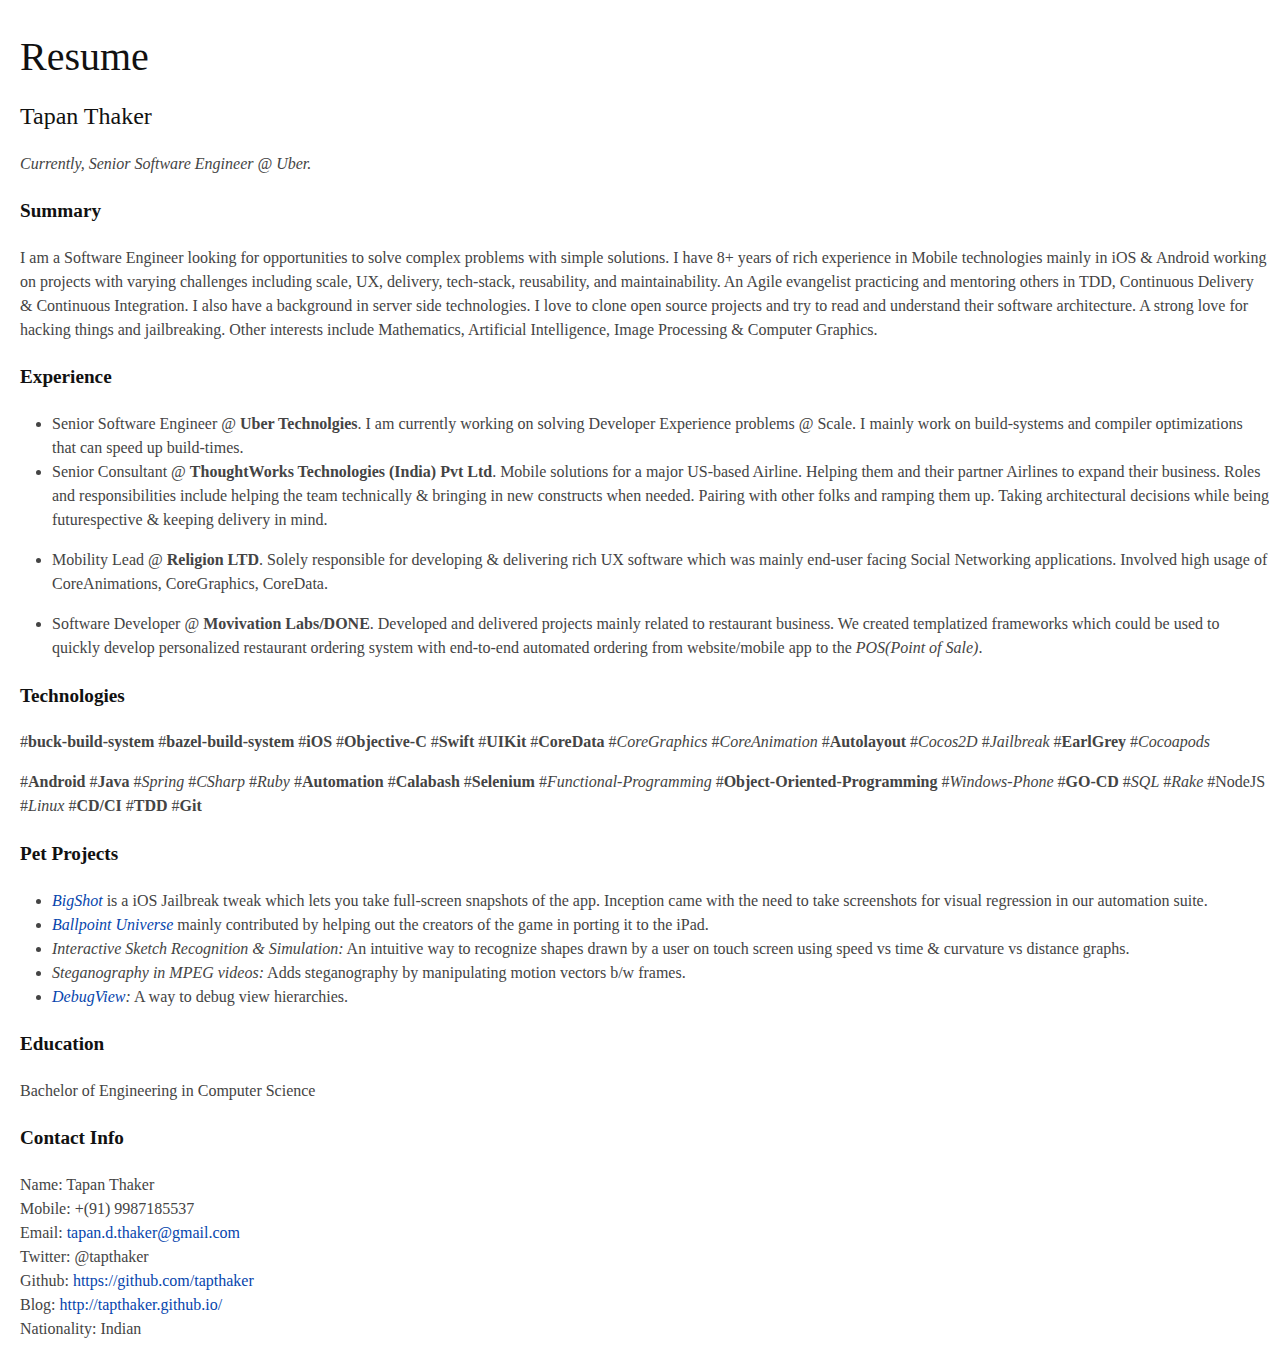
<file: about-me/index.html>
<head>
<script src="js/markdown-it.min.js"></script>
<script type="text/javascript">
window.onload = function() {
  var md = new markdownit({ html: true, linkify: true})
  var out = document.getElementById('out');
    readTextFile('about-me.md', function onComplete(responseText) {
      out.innerHTML = md.render(responseText)
    })
}

function readTextFile(file,onComplete)
{
    var rawFile = new XMLHttpRequest();
    rawFile.open("GET", file, false);
    rawFile.onreadystatechange = function ()
    {
        if(rawFile.readyState === 4)
        {
            if(rawFile.status === 200 || rawFile.status == 0)
            {
                onComplete(rawFile.responseText)
                
            }
        }
    }
    rawFile.send(null);
}

</script>
<style>
    body {margin: 0;}
    #out{
      overflow: auto;
      padding: 10px;
      padding-left: 20px;
      color: #444;
      font-family:Georgia, Palatino, 'Palatino Linotype', Times, 'Times New Roman', serif;
      font-size: 16px;
      line-height: 1.5em
    }

    @media screen and (max-width: 900px) {
      #out {
        left: 0;
        padding-left: 10px;
      }
    }

    .cm-header-1 { font-size: 2em; }
    .cm-header-2 { font-size: 1.75em; }
    .cm-header-3 { font-size: 1.5em; }
    .cm-header-4 { font-size: 1.3em; }
    .cm-header-5 { font-size: 1.2em; }
    .cm-header-6 { font-size: 1.15em; }

    .cm-quote { color: #90a959; font-style: italic; }

    .view #out {
      left: 0;
      padding-left: 10px;
    }

    a{ color: #0645ad; text-decoration:none;}
    a:visited{ color: #0b0080; }
    a:hover{ color: #06e; }
    a:active{ color:#faa700; }
    a:focus{ outline: thin dotted; }
    a:hover, a:active{ outline: 0; }

    p{margin:1em 0;}

    img{max-width:100%;}

    h1,h2,h3,h4,h5,h6{font-weight:normal;color:#111;line-height:1em;}
    h4,h5,h6{ font-weight: bold; }
    h1{ font-size:2.5em; }
    h2{ font-size:2em; border-bottom:1px solid silver; padding-bottom: 5px; }
    h3{ font-size:1.5em; }
    h4{ font-size:1.2em; }
    h5{ font-size:1em; }
    h6{ font-size:0.9em; }

    blockquote{color:#666666;margin:0;padding-left: 3em;border-left: 0.5em #EEE solid;}
    hr { display: block; height: 2px; border: 0; border-top: 1px solid #aaa;border-bottom: 1px solid #eee; margin: 1em 0; padding: 0; }

    pre, code{
      color: #000;
      font-family:Consolas, "Liberation Mono", Menlo, Courier, monospace;
      font-size: 0.94em; /* 0.94 = 0.88 + (1.00 - 0.88) / 2 */
      border-radius:3px;
      background-color: #F8F8F8;
      border: 1px solid #CCC;
    }
    pre { white-space: pre; white-space: pre-wrap; word-wrap: break-word; padding: 5px;}
    pre code { border: 0px !important; background: transparent !important; line-height: 1.3em; }
    code { padding: 0 3px 0 3px; }
    sub, sup { font-size: 75%; line-height: 0; position: relative; vertical-align: baseline; }
    sup { top: -0.5em; }
    sub { bottom: -0.25em; }
    ul, ol { margin: 1em 0; padding: 0 0 0 2em; }
    li p:last-child { margin:0 }
    dd { margin: 0 0 0 2em; }
    img { border: 0; -ms-interpolation-mode: bicubic; vertical-align: middle; }
    table { border-collapse: collapse; border-spacing: 0; }
    td, th { vertical-align: top; padding: 4px 10px; border: 1px solid #bbb; }
    tr:nth-child(even) td, tr:nth-child(even) th { background: #eee; }
  </style>
</head>

<body>
<div id="out">
</div>
</body>
</file>
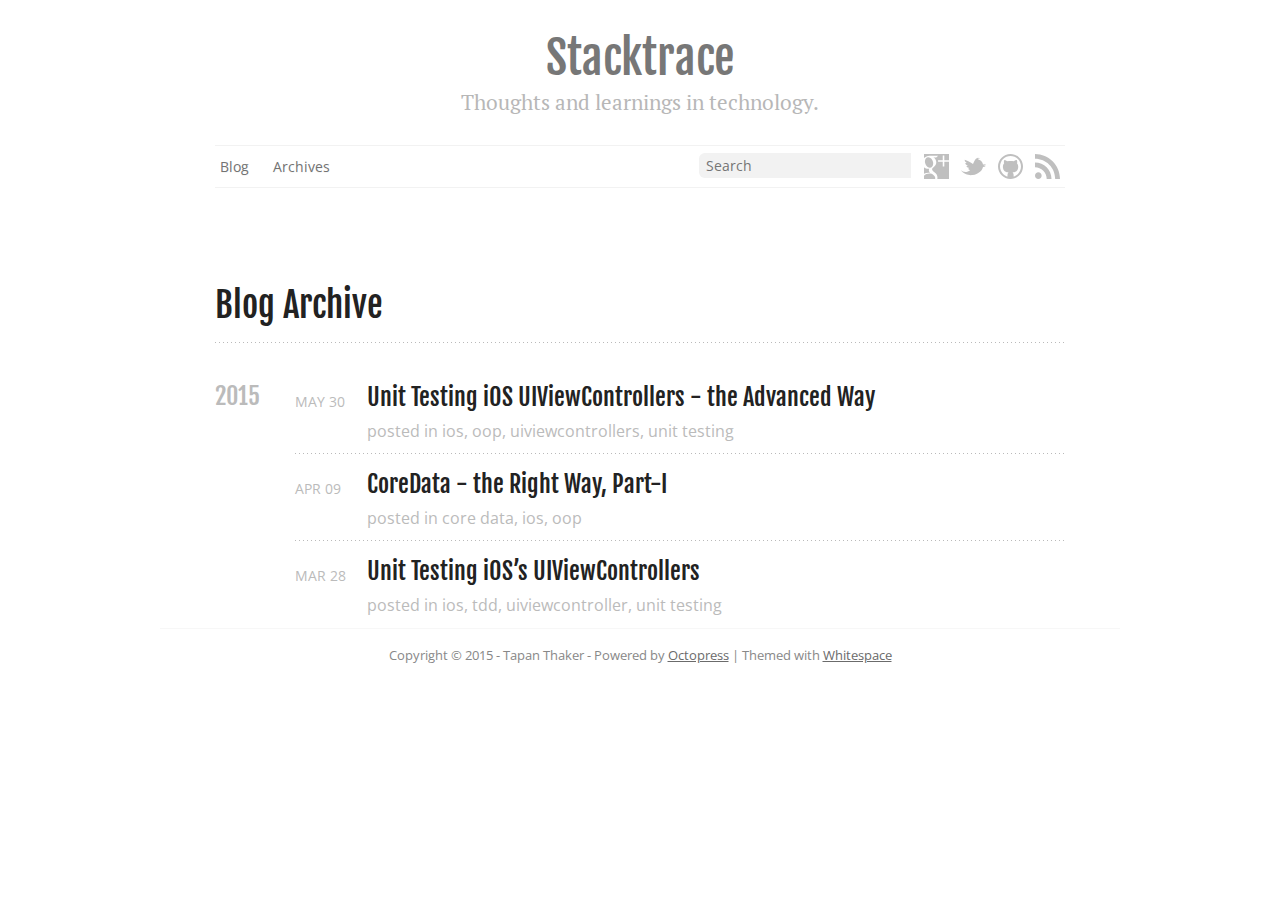
<file: blog/archives/index.html>
<!DOCTYPE html>
<!--[if IEMobile 7 ]><html class="no-js iem7"><![endif]-->
<!--[if lt IE 9]><html class="no-js lte-ie8"><![endif]-->
<!--[if (gt IE 8)|(gt IEMobile 7)|!(IEMobile)|!(IE)]><!--><html class="no-js" lang="en"><!--<![endif]-->
<head>
  <meta charset="utf-8">
  <title>Blog Archive - Stacktrace</title>
  <meta name="author" content="Tapan Thaker">

  
  <meta name="description" content="Blog Archive 2015 Unit Testing iOS UIViewControllers - the Advanced Way
May 30 2015 posted in ios, oop, uiviewcontrollers, unit testing CoreData - &hellip;">
  

  <!-- http://t.co/dKP3o1e -->
  <meta name="HandheldFriendly" content="True">
  <meta name="MobileOptimized" content="320">
  <meta name="viewport" content="width=device-width, initial-scale=1">

  
  <link rel="canonical" href="http://tapthaker.github.io/blog/archives">
  <link href="/favicon.png" rel="icon">
  <link href="/stylesheets/screen.css" media="screen, projection" rel="stylesheet" type="text/css">
  <link href="/atom.xml" rel="alternate" title="Stacktrace" type="application/atom+xml">
  <script src="/javascripts/modernizr-2.0.js"></script>
  <script src="//ajax.googleapis.com/ajax/libs/jquery/1.9.1/jquery.min.js"></script>
  <script>!window.jQuery && document.write(unescape('%3Cscript src="/javascripts/libs/jquery.min.js"%3E%3C/script%3E'))</script>
  <script src="/javascripts/octopress.js" type="text/javascript"></script>
  <!--Fonts from Google"s Web font directory at http://google.com/webfonts -->
<link href="//fonts.googleapis.com/css?family=PT+Serif:regular,italic,bold,bolditalic" rel="stylesheet" type="text/css">
<link href="//fonts.googleapis.com/css?family=Open+Sans" rel="stylesheet" type="text/css">
<link href="//fonts.googleapis.com/css?family=Fjalla+One" rel="stylesheet" type="text/css">
<!--- MathJax Configuration -->
<script type="text/javascript" src="//cdn.mathjax.org/mathjax/latest/MathJax.js?config=TeX-AMS-MML_HTMLorMML"></script>
  
  <script type="text/javascript">
    var _gaq = _gaq || [];
    _gaq.push(['_setAccount', 'UA-61301769-1']);
    _gaq.push(['_trackPageview']);

    (function() {
      var ga = document.createElement('script'); ga.type = 'text/javascript'; ga.async = true;
      ga.src = ('https:' == document.location.protocol ? 'https://' : 'http://') + 'stats.g.doubleclick.net/dc.js';
      var s = document.getElementsByTagName('script')[0]; s.parentNode.insertBefore(ga, s);
    })();
  </script>


</head>

<body   class="collapse-sidebar sidebar-footer" >
  <header role="banner"><hgroup>
  <h1><a href="/">Stacktrace</a></h1>
  
    <h2>Thoughts and learnings in technology.</h2>
  
</hgroup>

</header>
  <nav role="navigation"><ul class="subscribe" data-subscription="rss">
  <li><a href="/atom.xml" rel="subscribe-rss" title="subscribe via RSS" target="_blank"><svg version="1.1" xmlns="http://www.w3.org/2000/svg" xmlns:xlink="http://www.w3.org/1999/xlink" width="25" height="25" viewbox="0 0 100 100"><path class="social" d="M 13.310204,73.332654 C 5.967347,73.332654 0,79.322448 0,86.621428 c 0,7.338776 5.967347,13.262246 13.310204,13.262246 7.370408,0 13.328572,-5.92245 13.328572,-13.262246 0,-7.29898 -5.958164,-13.288774 -13.328572,-13.288774 z M 0.01530612,33.978572 V 53.143878 C 12.493878,53.143878 24.229592,58.02347 33.068368,66.865306 41.894898,75.685714 46.767346,87.47449 46.767346,100 h 19.25 C 66.017346,63.592858 36.4,33.979592 0.01530612,33.978572 l 0,0 z M 0.03877552,0 V 19.17449 C 44.54796,19.17551 80.77551,55.437756 80.77551,100 H 100 C 100,44.87653 55.15102,0 0.03877552,0 z"></path></svg></a></li>
  
</ul>
  
  
  
  
  
<ul class="subscribe">
  <li><a href="https://github.com/tapthaker" rel="subscribe-github" title="@tapthaker on GitHub" target="_blank"><svg version="1.1" xmlns="http://www.w3.org/2000/svg" xmlns:xlink="http://www.w3.org/1999/xlink" width="25" height="25" viewbox="0 0 100 100"><path class="social" d="M 50,0 C 22.385714,0 0,22.385714 0,50 0,77.614286 22.385714,100 50,100 77.614286,100 100,77.614286 100,50 100,22.385714 77.614286,0 50,0 z m 29.692858,79.692858 c -3.859184,3.859182 -8.351022,6.887754 -13.35,9.00306 -1.27041,0.536736 -2.560204,1.009184 -3.867348,1.415306 v -7.493878 c 0,-3.938774 -1.35102,-6.835714 -4.053062,-8.690816 1.692858,-0.163264 3.24694,-0.390816 4.663266,-0.683672 1.416326,-0.292858 2.913266,-0.716328 4.491838,-1.27041 1.57857,-0.55408 2.994896,-1.213264 4.247958,-1.97755 1.253062,-0.765306 2.458164,-1.758164 3.613266,-2.978572 1.155102,-1.220408 2.12449,-2.604082 2.905102,-4.15 0.780612,-1.545918 1.4,-3.40204 1.855102,-5.566326 0.455102,-2.164286 0.683674,-4.54898 0.683674,-7.153062 0,-5.045918 -1.643878,-9.341836 -4.931634,-12.890816 C 77.44796,33.35 77.285714,29.10204 75.463266,24.512244 l -1.22143,-0.145918 c -0.845918,-0.09796 -2.368366,0.260204 -4.565306,1.07449 -2.196938,0.814286 -4.663264,2.14796 -7.396938,4.004082 -3.87449,-1.07449 -7.893878,-1.611224 -12.061224,-1.611224 -4.19898,0 -8.203062,0.536734 -12.012246,1.611224 -1.72449,-1.17245 -3.361224,-2.139796 -4.907142,-2.905102 C 31.753062,25.77449 30.516326,25.254082 29.587756,24.97653 28.660204,24.7 27.79796,24.528572 27,24.463266 c -0.79796,-0.0653 -1.310204,-0.08062 -1.537756,-0.04898 -0.22755,0.03164 -0.390816,0.0653 -0.487754,0.09796 -1.82347,4.62245 -1.985714,8.87143 -0.487756,12.743878 -3.287754,3.54796 -4.931632,7.844898 -4.931632,12.890816 0,2.604082 0.227552,4.988776 0.683674,7.153062 0.456122,2.164286 1.07449,4.020408 1.855102,5.566326 0.780612,1.545918 1.75,2.929592 2.905102,4.15 1.155102,1.220408 2.360204,2.213266 3.613264,2.978572 1.253062,0.766326 2.669388,1.42449 4.24796,1.97755 1.578572,0.554082 3.07551,0.976532 4.491836,1.27041 1.416328,0.292856 2.970408,0.521428 4.663266,0.683672 -2.669388,1.82347 -4.004082,4.720408 -4.004082,8.690816 v 7.639796 C 36.536734,89.818368 35.083674,89.3 33.656122,88.695918 c -4.99898,-2.115306 -9.490816,-5.143878 -13.35,-9.00306 -3.859184,-3.859184 -6.887754,-8.351022 -9.00306,-13.35 C 9.1163263,61.171428 8.0071428,55.67347 8.0071428,50 c 0,-5.67347 1.1091835,-11.171428 3.2969392,-16.342858 2.115306,-4.998978 5.143878,-9.490816 9.00306,-13.35 3.859184,-3.859182 8.351022,-6.887754 13.35,-9.00306 C 38.828572,9.1163266 44.32653,8.0071428 50,8.0071428 c 5.67347,0 11.171428,1.1091838 16.342858,3.2969392 5,2.115306 9.490816,5.143878 13.35,9.00306 3.859182,3.859184 6.887754,8.351022 9.00306,13.35 2.186736,5.17245 3.295918,10.67041 3.295918,16.342858 0,5.672448 -1.109182,11.171428 -3.296938,16.342858 -2.115306,4.998978 -5.143878,9.490816 -9.00204,13.35 l 0,0 z"></path></svg></a></li>
</ul>
  
  
  
<ul class="subscribe">
  <li><a href="https://twitter.com/tapthaker" rel="subscribe-twitter" title="@tapthaker on Twitter" target="_blank"><svg version="1.1" xmlns="http://www.w3.org/2000/svg" xmlns:xlink="http://www.w3.org/1999/xlink" width="25" height="25" viewBox="0 0 512 512"><path class="social" d="M0.001,334.932c33.327,30.816,118.891,59.981,188.517-8.271c-12.52,1.955-22.972-0.416-30.913-8.269
  c-7.531-7.465-7.945-15.182-3.914-22.202c3.275-5.725,10.184-9.741,16.977-13.934c-12.323,2.285-22.829,1.095-32.218-3.706
  c-12.604-6.444-24.863-13.228-28.3-27.207c7.71-8.112,16.28-15.359,34.831-12.627c-17.45-5.83-33.087-13.429-44.41-24.815
  c-11.028-11.091-12.163-18.302-13.932-26.996c9.632-3.567,19.688-5.421,30.478-4.353c-24.397-12.476-34.757-29.63-40.487-48.325
  c-1.731-5.652-2.044-11.03-1.31-16.545c98.826,37.305,145.11,64.109,170.662,89.251c11.496-30.589,38.3-99.868,78.371-123.646
  c0.191,3.77-1.309,7.837-4.357,12.189c11.863-6.609,21.125-17.188,37.445-16.98c-1.879,7.723-7.279,13.904-17.85,17.854
  c10.662-4.084,21.463-7.545,32.65-9.578c10.375-1.881,10.229,6.304,4.355,10.444c-11.916,8.412-24.578,9.456-37.006,13.498
  c38.105,0.949,69.266,18.994,93.604,58.343c8.088,13.074,13.52,26.149,14.807,40.487c16.254,4.563,32.426,5.494,48.76,2.61
  c4.475-0.796,8.645-1.63,12.627-3.482c-6.354,9.529-13.686,17.356-23.947,20.899c-9.811,3.387-19.637,6.688-30.473,6.968
  c17.641,6.675,37.082,7.045,57.033,5.659c-24.402,23.486-43.08,22.922-61.824,22.642c-8.221,34.703-25.025,69.315-60.52,101.005
  c-46.559,41.569-96.678,61.397-148.457,65.742c-48.552,4.07-95.488,3.512-146.726-20.464
  C56.486,393.349,24.648,368.884,0.001,334.932L0.001,334.932z"/></svg></a></li>
</ul>
  
  
  
  
  
  
<ul class="subscribe">
  <li><a href="https://plus.google.com/tapan.d.thaker" rel="publisher" title="Google+ Profile" target="_blank"><svg version="1.1" xmlns="http://www.w3.org/2000/svg" xmlns:xlink="http://www.w3.org/1999/xlink" width="25" height="25" viewbox="0 0 100 100"><path class="social" d="M 23.03264,55.19021 C 32.01805,55.457578 38.046082,46.137447 36.495958,34.370183 34.943794,22.603939 26.398215,13.161349 17.411784,12.89296 8.4253533,12.625592 2.3973217,21.630392 3.9494863,33.400718 5.5006303,45.164921 14.043148,54.921821 23.03264,55.19021 z M 99.99898,24.999027 100,0 -0.00797206,0 0.0052943,16.202408 C 5.7047282,11.184661 13.611481,6.9914696 21.771315,6.9914696 c 8.721103,0 34.888495,0 34.888495,0 l -7.807765,6.6035874 -11.062106,0 c 7.33732,2.81349 11.246815,11.3407 11.246815,20.090377 0,7.348545 -4.082979,13.667416 -9.852826,18.161652 -5.629021,4.385043 -6.696453,6.220904 -6.696453,9.948752 0,3.180866 6.030073,8.594563 9.183386,10.81923 9.217061,6.498477 12.199952,12.530591 12.199952,22.603843 0,1.604209 -0.198996,3.206378 -0.591884,4.780993 L 100,100 c 0,0 0,-46.594917 0,-68.751495 l -18.750474,0 0,18.750475 -6.250499,0 0,-18.750475 -18.750474,0 0,-6.250498 18.750474,0 0,-18.7494538 6.250499,0 0,18.7494538 18.750474,0 z M 18.147557,74.798916 c 2.111393,0 4.04522,-0.05817 6.048441,-0.05817 -2.651232,-2.571634 -4.749358,-5.722905 -4.749358,-9.606889 0,-2.305285 0.738834,-4.52485 1.77157,-6.496436 -1.053145,0.0745 -2.127721,0.09695 -3.234952,0.09695 -7.261803,0 -13.4286215,-2.351208 -17.99020957,-6.236212 l 0,6.56685 0.00102048,19.70055 C 5.2128523,76.28781 11.409265,74.798916 18.147557,74.798916 z M 44.474145,93.051391 C 43.002599,87.308076 37.788918,84.46091 30.518951,79.420713 c -2.644088,-0.85313 -5.556565,-1.35521 -8.681304,-1.387866 -8.752739,-0.09389 -17.2452523,3.525266 -21.84561906,8.743028 l 0,13.224125 44.64641606,-0.0011 c 0,0 0.263286,-2.21038 0.263286,-3.362512 -10e-4,-1.222547 -0.151032,-2.419581 -0.427585,-3.58498 z"></path></svg></a></li>
</ul>
  
  
  
    
      <form action="https://www.google.com/search" method="get">
        <fieldset role="search">
          <input type="hidden" name="sitesearch" value="tapthaker.github.io" />
    
          <input class="search" type="text" name="q" results="0" placeholder="Search"/>
        </fieldset>
      </form>
  
<ul class="main-navigation">
  <li><a href="/">Blog</a></li>
  <li><a href="/blog/archives">Archives</a></li>
</ul>

</nav>
  <div id="main">
    <div id="content">
      <div>
<article role="article">
  
  <header>
    <h1 class="entry-title">Blog Archive</h1>
    
  </header>
  
  <div id="blog-archives">



  
  <h2>2015</h2>

<article>
  
<h1><a href="/blog/2015/05/30/unit-testing-ios-uiviewcontrollers-the-advanced-way">Unit Testing iOS UIViewControllers - the Advanced Way</a></h1>
<time datetime="2015-05-30T18:44:43+05:30" pubdate><span class='month'>May</span> <span class='day'>30</span> <span class='year'>2015</span></time>

<footer>
  <span class="categories">posted in <a class='category' href='/blog/categories/ios/'>ios</a>, <a class='category' href='/blog/categories/oop/'>oop</a>, <a class='category' href='/blog/categories/uiviewcontrollers/'>uiviewcontrollers</a>, <a class='category' href='/blog/categories/unit-testing/'>unit testing</a></span>
</footer>


</article>



<article>
  
<h1><a href="/blog/2015/04/09/coredata-the-right-way-part-1">CoreData - the Right Way, Part-I</a></h1>
<time datetime="2015-04-09T22:34:33+05:30" pubdate><span class='month'>Apr</span> <span class='day'>09</span> <span class='year'>2015</span></time>

<footer>
  <span class="categories">posted in <a class='category' href='/blog/categories/core-data/'>core data</a>, <a class='category' href='/blog/categories/ios/'>ios</a>, <a class='category' href='/blog/categories/oop/'>oop</a></span>
</footer>


</article>



<article>
  
<h1><a href="/blog/2015/03/28/unit-testing-ioss-uiviewcontrollers">Unit Testing iOS&#8217;s UIViewControllers</a></h1>
<time datetime="2015-03-28T20:46:47+05:30" pubdate><span class='month'>Mar</span> <span class='day'>28</span> <span class='year'>2015</span></time>

<footer>
  <span class="categories">posted in <a class='category' href='/blog/categories/ios/'>ios</a>, <a class='category' href='/blog/categories/tdd/'>tdd</a>, <a class='category' href='/blog/categories/uiviewcontroller/'>uiviewcontroller</a>, <a class='category' href='/blog/categories/unit-testing/'>unit testing</a></span>
</footer>


</article>

</div>

  
</article>


</div>

<aside class="sidebar">
  
    
  
</aside>


    </div>
  </div>
  <footer role="contentinfo"><p>
  Copyright &copy; 2015 - Tapan Thaker -
  <span class="credit">Powered by <a href="http://octopress.org">Octopress</a> | Themed with <a href="https://github.com/lucaslew/whitespace">Whitespace</a></span>
</p>

</footer>
  

<script type="text/javascript">
      var disqus_shortname = 'tapthaker';
      
        
        var disqus_script = 'count.js';
      
    (function () {
      var dsq = document.createElement('script'); dsq.type = 'text/javascript'; dsq.async = true;
      dsq.src = '//' + disqus_shortname + '.disqus.com/' + disqus_script;
      (document.getElementsByTagName('head')[0] || document.getElementsByTagName('body')[0]).appendChild(dsq);
    }());
</script>






<div id="fb-root"></div>
<script>(function(d, s, id) {
  var js, fjs = d.getElementsByTagName(s)[0];
  if (d.getElementById(id)) {return;}
  js = d.createElement(s); js.id = id; js.async = true;
  js.src = "//connect.facebook.net/en_US/all.js#appId=212934732101925&xfbml=1";
  fjs.parentNode.insertBefore(js, fjs);
}(document, 'script', 'facebook-jssdk'));</script>





  <script type="text/javascript">
    (function(){
      var twitterWidgets = document.createElement('script');
      twitterWidgets.type = 'text/javascript';
      twitterWidgets.async = true;
      twitterWidgets.src = '//platform.twitter.com/widgets.js';
      document.getElementsByTagName('head')[0].appendChild(twitterWidgets);
    })();
  </script>





</body>
</html>
</file>
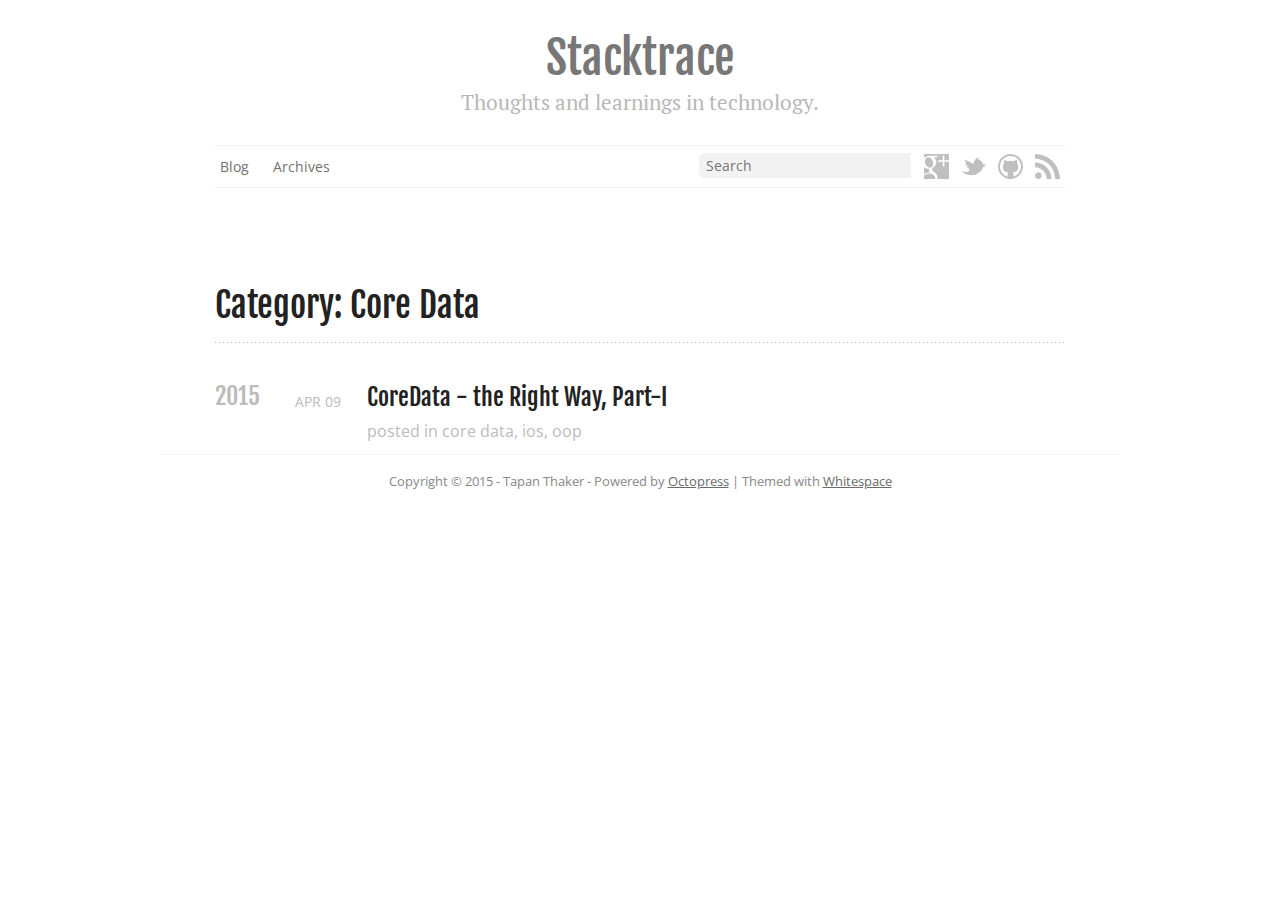
<file: blog/categories/core-data/index.html>
<!DOCTYPE html>
<!--[if IEMobile 7 ]><html class="no-js iem7"><![endif]-->
<!--[if lt IE 9]><html class="no-js lte-ie8"><![endif]-->
<!--[if (gt IE 8)|(gt IEMobile 7)|!(IEMobile)|!(IE)]><!--><html class="no-js" lang="en"><!--<![endif]-->
<head>
  <meta charset="utf-8">
  <title>Category: Core Data - Stacktrace</title>
  <meta name="author" content="Tapan Thaker">

  
  <meta name="description" content="Category: core data">
  

  <!-- http://t.co/dKP3o1e -->
  <meta name="HandheldFriendly" content="True">
  <meta name="MobileOptimized" content="320">
  <meta name="viewport" content="width=device-width, initial-scale=1">

  
  <link rel="canonical" href="http://tapthaker.github.io/blog/categories/core-data">
  <link href="/favicon.png" rel="icon">
  <link href="/stylesheets/screen.css" media="screen, projection" rel="stylesheet" type="text/css">
  <link href="/atom.xml" rel="alternate" title="Stacktrace" type="application/atom+xml">
  <script src="/javascripts/modernizr-2.0.js"></script>
  <script src="//ajax.googleapis.com/ajax/libs/jquery/1.9.1/jquery.min.js"></script>
  <script>!window.jQuery && document.write(unescape('%3Cscript src="/javascripts/libs/jquery.min.js"%3E%3C/script%3E'))</script>
  <script src="/javascripts/octopress.js" type="text/javascript"></script>
  <!--Fonts from Google"s Web font directory at http://google.com/webfonts -->
<link href="//fonts.googleapis.com/css?family=PT+Serif:regular,italic,bold,bolditalic" rel="stylesheet" type="text/css">
<link href="//fonts.googleapis.com/css?family=Open+Sans" rel="stylesheet" type="text/css">
<link href="//fonts.googleapis.com/css?family=Fjalla+One" rel="stylesheet" type="text/css">
<!--- MathJax Configuration -->
<script type="text/javascript" src="//cdn.mathjax.org/mathjax/latest/MathJax.js?config=TeX-AMS-MML_HTMLorMML"></script>
  
  <script type="text/javascript">
    var _gaq = _gaq || [];
    _gaq.push(['_setAccount', 'UA-61301769-1']);
    _gaq.push(['_trackPageview']);

    (function() {
      var ga = document.createElement('script'); ga.type = 'text/javascript'; ga.async = true;
      ga.src = ('https:' == document.location.protocol ? 'https://' : 'http://') + 'stats.g.doubleclick.net/dc.js';
      var s = document.getElementsByTagName('script')[0]; s.parentNode.insertBefore(ga, s);
    })();
  </script>


</head>

<body   class="collapse-sidebar sidebar-footer" >
  <header role="banner"><hgroup>
  <h1><a href="/">Stacktrace</a></h1>
  
    <h2>Thoughts and learnings in technology.</h2>
  
</hgroup>

</header>
  <nav role="navigation"><ul class="subscribe" data-subscription="rss">
  <li><a href="/atom.xml" rel="subscribe-rss" title="subscribe via RSS" target="_blank"><svg version="1.1" xmlns="http://www.w3.org/2000/svg" xmlns:xlink="http://www.w3.org/1999/xlink" width="25" height="25" viewbox="0 0 100 100"><path class="social" d="M 13.310204,73.332654 C 5.967347,73.332654 0,79.322448 0,86.621428 c 0,7.338776 5.967347,13.262246 13.310204,13.262246 7.370408,0 13.328572,-5.92245 13.328572,-13.262246 0,-7.29898 -5.958164,-13.288774 -13.328572,-13.288774 z M 0.01530612,33.978572 V 53.143878 C 12.493878,53.143878 24.229592,58.02347 33.068368,66.865306 41.894898,75.685714 46.767346,87.47449 46.767346,100 h 19.25 C 66.017346,63.592858 36.4,33.979592 0.01530612,33.978572 l 0,0 z M 0.03877552,0 V 19.17449 C 44.54796,19.17551 80.77551,55.437756 80.77551,100 H 100 C 100,44.87653 55.15102,0 0.03877552,0 z"></path></svg></a></li>
  
</ul>
  
  
  
  
  
<ul class="subscribe">
  <li><a href="https://github.com/tapthaker" rel="subscribe-github" title="@tapthaker on GitHub" target="_blank"><svg version="1.1" xmlns="http://www.w3.org/2000/svg" xmlns:xlink="http://www.w3.org/1999/xlink" width="25" height="25" viewbox="0 0 100 100"><path class="social" d="M 50,0 C 22.385714,0 0,22.385714 0,50 0,77.614286 22.385714,100 50,100 77.614286,100 100,77.614286 100,50 100,22.385714 77.614286,0 50,0 z m 29.692858,79.692858 c -3.859184,3.859182 -8.351022,6.887754 -13.35,9.00306 -1.27041,0.536736 -2.560204,1.009184 -3.867348,1.415306 v -7.493878 c 0,-3.938774 -1.35102,-6.835714 -4.053062,-8.690816 1.692858,-0.163264 3.24694,-0.390816 4.663266,-0.683672 1.416326,-0.292858 2.913266,-0.716328 4.491838,-1.27041 1.57857,-0.55408 2.994896,-1.213264 4.247958,-1.97755 1.253062,-0.765306 2.458164,-1.758164 3.613266,-2.978572 1.155102,-1.220408 2.12449,-2.604082 2.905102,-4.15 0.780612,-1.545918 1.4,-3.40204 1.855102,-5.566326 0.455102,-2.164286 0.683674,-4.54898 0.683674,-7.153062 0,-5.045918 -1.643878,-9.341836 -4.931634,-12.890816 C 77.44796,33.35 77.285714,29.10204 75.463266,24.512244 l -1.22143,-0.145918 c -0.845918,-0.09796 -2.368366,0.260204 -4.565306,1.07449 -2.196938,0.814286 -4.663264,2.14796 -7.396938,4.004082 -3.87449,-1.07449 -7.893878,-1.611224 -12.061224,-1.611224 -4.19898,0 -8.203062,0.536734 -12.012246,1.611224 -1.72449,-1.17245 -3.361224,-2.139796 -4.907142,-2.905102 C 31.753062,25.77449 30.516326,25.254082 29.587756,24.97653 28.660204,24.7 27.79796,24.528572 27,24.463266 c -0.79796,-0.0653 -1.310204,-0.08062 -1.537756,-0.04898 -0.22755,0.03164 -0.390816,0.0653 -0.487754,0.09796 -1.82347,4.62245 -1.985714,8.87143 -0.487756,12.743878 -3.287754,3.54796 -4.931632,7.844898 -4.931632,12.890816 0,2.604082 0.227552,4.988776 0.683674,7.153062 0.456122,2.164286 1.07449,4.020408 1.855102,5.566326 0.780612,1.545918 1.75,2.929592 2.905102,4.15 1.155102,1.220408 2.360204,2.213266 3.613264,2.978572 1.253062,0.766326 2.669388,1.42449 4.24796,1.97755 1.578572,0.554082 3.07551,0.976532 4.491836,1.27041 1.416328,0.292856 2.970408,0.521428 4.663266,0.683672 -2.669388,1.82347 -4.004082,4.720408 -4.004082,8.690816 v 7.639796 C 36.536734,89.818368 35.083674,89.3 33.656122,88.695918 c -4.99898,-2.115306 -9.490816,-5.143878 -13.35,-9.00306 -3.859184,-3.859184 -6.887754,-8.351022 -9.00306,-13.35 C 9.1163263,61.171428 8.0071428,55.67347 8.0071428,50 c 0,-5.67347 1.1091835,-11.171428 3.2969392,-16.342858 2.115306,-4.998978 5.143878,-9.490816 9.00306,-13.35 3.859184,-3.859182 8.351022,-6.887754 13.35,-9.00306 C 38.828572,9.1163266 44.32653,8.0071428 50,8.0071428 c 5.67347,0 11.171428,1.1091838 16.342858,3.2969392 5,2.115306 9.490816,5.143878 13.35,9.00306 3.859182,3.859184 6.887754,8.351022 9.00306,13.35 2.186736,5.17245 3.295918,10.67041 3.295918,16.342858 0,5.672448 -1.109182,11.171428 -3.296938,16.342858 -2.115306,4.998978 -5.143878,9.490816 -9.00204,13.35 l 0,0 z"></path></svg></a></li>
</ul>
  
  
  
<ul class="subscribe">
  <li><a href="https://twitter.com/tapthaker" rel="subscribe-twitter" title="@tapthaker on Twitter" target="_blank"><svg version="1.1" xmlns="http://www.w3.org/2000/svg" xmlns:xlink="http://www.w3.org/1999/xlink" width="25" height="25" viewBox="0 0 512 512"><path class="social" d="M0.001,334.932c33.327,30.816,118.891,59.981,188.517-8.271c-12.52,1.955-22.972-0.416-30.913-8.269
  c-7.531-7.465-7.945-15.182-3.914-22.202c3.275-5.725,10.184-9.741,16.977-13.934c-12.323,2.285-22.829,1.095-32.218-3.706
  c-12.604-6.444-24.863-13.228-28.3-27.207c7.71-8.112,16.28-15.359,34.831-12.627c-17.45-5.83-33.087-13.429-44.41-24.815
  c-11.028-11.091-12.163-18.302-13.932-26.996c9.632-3.567,19.688-5.421,30.478-4.353c-24.397-12.476-34.757-29.63-40.487-48.325
  c-1.731-5.652-2.044-11.03-1.31-16.545c98.826,37.305,145.11,64.109,170.662,89.251c11.496-30.589,38.3-99.868,78.371-123.646
  c0.191,3.77-1.309,7.837-4.357,12.189c11.863-6.609,21.125-17.188,37.445-16.98c-1.879,7.723-7.279,13.904-17.85,17.854
  c10.662-4.084,21.463-7.545,32.65-9.578c10.375-1.881,10.229,6.304,4.355,10.444c-11.916,8.412-24.578,9.456-37.006,13.498
  c38.105,0.949,69.266,18.994,93.604,58.343c8.088,13.074,13.52,26.149,14.807,40.487c16.254,4.563,32.426,5.494,48.76,2.61
  c4.475-0.796,8.645-1.63,12.627-3.482c-6.354,9.529-13.686,17.356-23.947,20.899c-9.811,3.387-19.637,6.688-30.473,6.968
  c17.641,6.675,37.082,7.045,57.033,5.659c-24.402,23.486-43.08,22.922-61.824,22.642c-8.221,34.703-25.025,69.315-60.52,101.005
  c-46.559,41.569-96.678,61.397-148.457,65.742c-48.552,4.07-95.488,3.512-146.726-20.464
  C56.486,393.349,24.648,368.884,0.001,334.932L0.001,334.932z"/></svg></a></li>
</ul>
  
  
  
  
  
  
<ul class="subscribe">
  <li><a href="https://plus.google.com/tapan.d.thaker" rel="publisher" title="Google+ Profile" target="_blank"><svg version="1.1" xmlns="http://www.w3.org/2000/svg" xmlns:xlink="http://www.w3.org/1999/xlink" width="25" height="25" viewbox="0 0 100 100"><path class="social" d="M 23.03264,55.19021 C 32.01805,55.457578 38.046082,46.137447 36.495958,34.370183 34.943794,22.603939 26.398215,13.161349 17.411784,12.89296 8.4253533,12.625592 2.3973217,21.630392 3.9494863,33.400718 5.5006303,45.164921 14.043148,54.921821 23.03264,55.19021 z M 99.99898,24.999027 100,0 -0.00797206,0 0.0052943,16.202408 C 5.7047282,11.184661 13.611481,6.9914696 21.771315,6.9914696 c 8.721103,0 34.888495,0 34.888495,0 l -7.807765,6.6035874 -11.062106,0 c 7.33732,2.81349 11.246815,11.3407 11.246815,20.090377 0,7.348545 -4.082979,13.667416 -9.852826,18.161652 -5.629021,4.385043 -6.696453,6.220904 -6.696453,9.948752 0,3.180866 6.030073,8.594563 9.183386,10.81923 9.217061,6.498477 12.199952,12.530591 12.199952,22.603843 0,1.604209 -0.198996,3.206378 -0.591884,4.780993 L 100,100 c 0,0 0,-46.594917 0,-68.751495 l -18.750474,0 0,18.750475 -6.250499,0 0,-18.750475 -18.750474,0 0,-6.250498 18.750474,0 0,-18.7494538 6.250499,0 0,18.7494538 18.750474,0 z M 18.147557,74.798916 c 2.111393,0 4.04522,-0.05817 6.048441,-0.05817 -2.651232,-2.571634 -4.749358,-5.722905 -4.749358,-9.606889 0,-2.305285 0.738834,-4.52485 1.77157,-6.496436 -1.053145,0.0745 -2.127721,0.09695 -3.234952,0.09695 -7.261803,0 -13.4286215,-2.351208 -17.99020957,-6.236212 l 0,6.56685 0.00102048,19.70055 C 5.2128523,76.28781 11.409265,74.798916 18.147557,74.798916 z M 44.474145,93.051391 C 43.002599,87.308076 37.788918,84.46091 30.518951,79.420713 c -2.644088,-0.85313 -5.556565,-1.35521 -8.681304,-1.387866 -8.752739,-0.09389 -17.2452523,3.525266 -21.84561906,8.743028 l 0,13.224125 44.64641606,-0.0011 c 0,0 0.263286,-2.21038 0.263286,-3.362512 -10e-4,-1.222547 -0.151032,-2.419581 -0.427585,-3.58498 z"></path></svg></a></li>
</ul>
  
  
  
    
      <form action="https://www.google.com/search" method="get">
        <fieldset role="search">
          <input type="hidden" name="sitesearch" value="tapthaker.github.io" />
    
          <input class="search" type="text" name="q" results="0" placeholder="Search"/>
        </fieldset>
      </form>
  
<ul class="main-navigation">
  <li><a href="/">Blog</a></li>
  <li><a href="/blog/archives">Archives</a></li>
</ul>

</nav>
  <div id="main">
    <div id="content">
      <div>
<article role="article">
  
  <header>
    <h1 class="entry-title">Category: Core Data</h1>
    
  </header>
  
  <div id="blog-archives" class="category">



  
  <h2>2015</h2>

<article>
  
<h1><a href="/blog/2015/04/09/coredata-the-right-way-part-1">CoreData - the Right Way, Part-I</a></h1>
<time datetime="2015-04-09T22:34:33+05:30" pubdate><span class='month'>Apr</span> <span class='day'>09</span> <span class='year'>2015</span></time>

<footer>
  <span class="categories">posted in <a class='category' href='/blog/categories/core-data/'>core data</a>, <a class='category' href='/blog/categories/ios/'>ios</a>, <a class='category' href='/blog/categories/oop/'>oop</a></span>
</footer>


</article>

</div>

  
</article>


</div>

<aside class="sidebar">
  
    
  
</aside>


    </div>
  </div>
  <footer role="contentinfo"><p>
  Copyright &copy; 2015 - Tapan Thaker -
  <span class="credit">Powered by <a href="http://octopress.org">Octopress</a> | Themed with <a href="https://github.com/lucaslew/whitespace">Whitespace</a></span>
</p>

</footer>
  

<script type="text/javascript">
      var disqus_shortname = 'tapthaker';
      
        
        var disqus_script = 'count.js';
      
    (function () {
      var dsq = document.createElement('script'); dsq.type = 'text/javascript'; dsq.async = true;
      dsq.src = '//' + disqus_shortname + '.disqus.com/' + disqus_script;
      (document.getElementsByTagName('head')[0] || document.getElementsByTagName('body')[0]).appendChild(dsq);
    }());
</script>






<div id="fb-root"></div>
<script>(function(d, s, id) {
  var js, fjs = d.getElementsByTagName(s)[0];
  if (d.getElementById(id)) {return;}
  js = d.createElement(s); js.id = id; js.async = true;
  js.src = "//connect.facebook.net/en_US/all.js#appId=212934732101925&xfbml=1";
  fjs.parentNode.insertBefore(js, fjs);
}(document, 'script', 'facebook-jssdk'));</script>





  <script type="text/javascript">
    (function(){
      var twitterWidgets = document.createElement('script');
      twitterWidgets.type = 'text/javascript';
      twitterWidgets.async = true;
      twitterWidgets.src = '//platform.twitter.com/widgets.js';
      document.getElementsByTagName('head')[0].appendChild(twitterWidgets);
    })();
  </script>





</body>
</html>
</file>
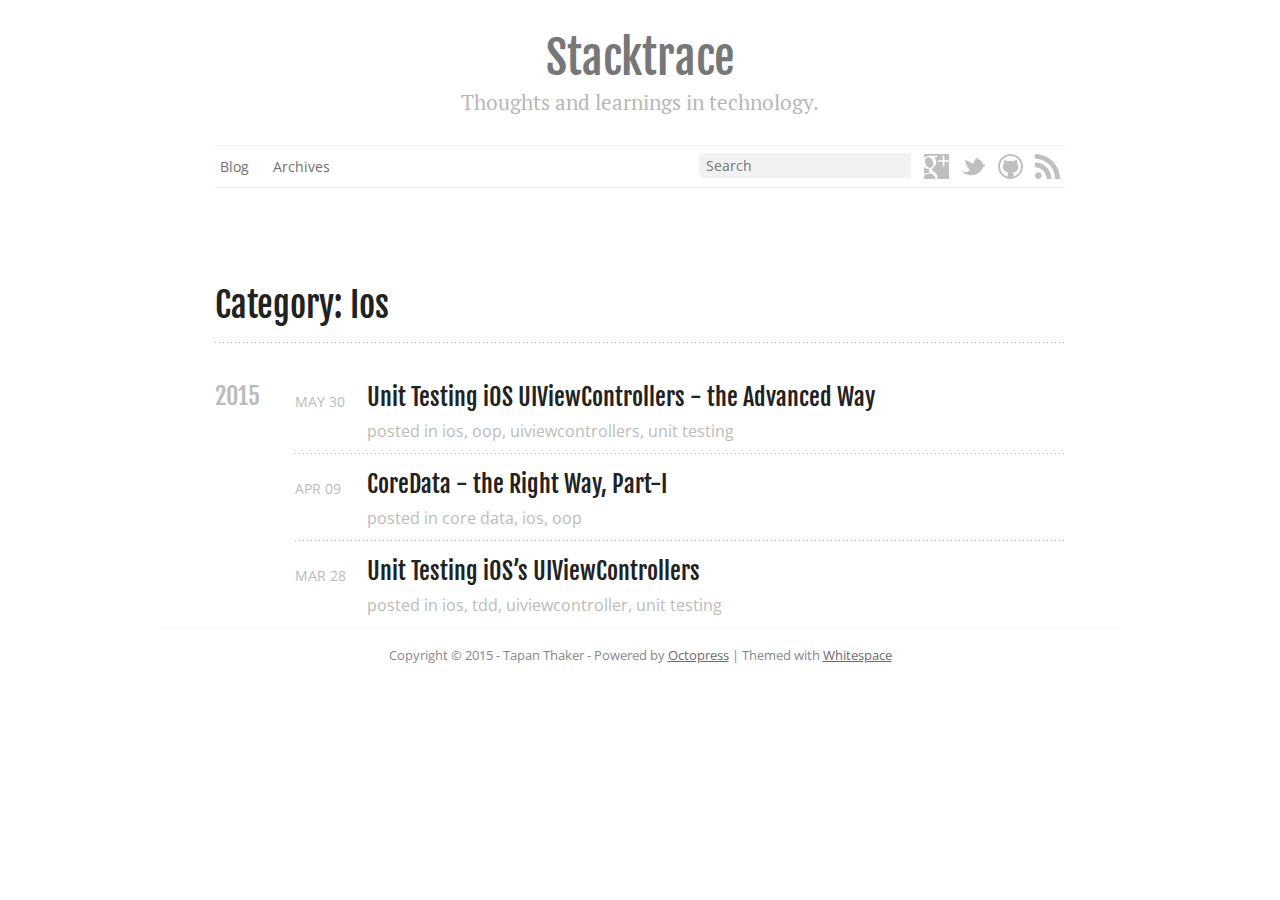
<file: blog/categories/ios/index.html>
<!DOCTYPE html>
<!--[if IEMobile 7 ]><html class="no-js iem7"><![endif]-->
<!--[if lt IE 9]><html class="no-js lte-ie8"><![endif]-->
<!--[if (gt IE 8)|(gt IEMobile 7)|!(IEMobile)|!(IE)]><!--><html class="no-js" lang="en"><!--<![endif]-->
<head>
  <meta charset="utf-8">
  <title>Category: Ios - Stacktrace</title>
  <meta name="author" content="Tapan Thaker">

  
  <meta name="description" content="Category: ios">
  

  <!-- http://t.co/dKP3o1e -->
  <meta name="HandheldFriendly" content="True">
  <meta name="MobileOptimized" content="320">
  <meta name="viewport" content="width=device-width, initial-scale=1">

  
  <link rel="canonical" href="http://tapthaker.github.io/blog/categories/ios">
  <link href="/favicon.png" rel="icon">
  <link href="/stylesheets/screen.css" media="screen, projection" rel="stylesheet" type="text/css">
  <link href="/atom.xml" rel="alternate" title="Stacktrace" type="application/atom+xml">
  <script src="/javascripts/modernizr-2.0.js"></script>
  <script src="//ajax.googleapis.com/ajax/libs/jquery/1.9.1/jquery.min.js"></script>
  <script>!window.jQuery && document.write(unescape('%3Cscript src="/javascripts/libs/jquery.min.js"%3E%3C/script%3E'))</script>
  <script src="/javascripts/octopress.js" type="text/javascript"></script>
  <!--Fonts from Google"s Web font directory at http://google.com/webfonts -->
<link href="//fonts.googleapis.com/css?family=PT+Serif:regular,italic,bold,bolditalic" rel="stylesheet" type="text/css">
<link href="//fonts.googleapis.com/css?family=Open+Sans" rel="stylesheet" type="text/css">
<link href="//fonts.googleapis.com/css?family=Fjalla+One" rel="stylesheet" type="text/css">
<!--- MathJax Configuration -->
<script type="text/javascript" src="//cdn.mathjax.org/mathjax/latest/MathJax.js?config=TeX-AMS-MML_HTMLorMML"></script>
  
  <script type="text/javascript">
    var _gaq = _gaq || [];
    _gaq.push(['_setAccount', 'UA-61301769-1']);
    _gaq.push(['_trackPageview']);

    (function() {
      var ga = document.createElement('script'); ga.type = 'text/javascript'; ga.async = true;
      ga.src = ('https:' == document.location.protocol ? 'https://' : 'http://') + 'stats.g.doubleclick.net/dc.js';
      var s = document.getElementsByTagName('script')[0]; s.parentNode.insertBefore(ga, s);
    })();
  </script>


</head>

<body   class="collapse-sidebar sidebar-footer" >
  <header role="banner"><hgroup>
  <h1><a href="/">Stacktrace</a></h1>
  
    <h2>Thoughts and learnings in technology.</h2>
  
</hgroup>

</header>
  <nav role="navigation"><ul class="subscribe" data-subscription="rss">
  <li><a href="/atom.xml" rel="subscribe-rss" title="subscribe via RSS" target="_blank"><svg version="1.1" xmlns="http://www.w3.org/2000/svg" xmlns:xlink="http://www.w3.org/1999/xlink" width="25" height="25" viewbox="0 0 100 100"><path class="social" d="M 13.310204,73.332654 C 5.967347,73.332654 0,79.322448 0,86.621428 c 0,7.338776 5.967347,13.262246 13.310204,13.262246 7.370408,0 13.328572,-5.92245 13.328572,-13.262246 0,-7.29898 -5.958164,-13.288774 -13.328572,-13.288774 z M 0.01530612,33.978572 V 53.143878 C 12.493878,53.143878 24.229592,58.02347 33.068368,66.865306 41.894898,75.685714 46.767346,87.47449 46.767346,100 h 19.25 C 66.017346,63.592858 36.4,33.979592 0.01530612,33.978572 l 0,0 z M 0.03877552,0 V 19.17449 C 44.54796,19.17551 80.77551,55.437756 80.77551,100 H 100 C 100,44.87653 55.15102,0 0.03877552,0 z"></path></svg></a></li>
  
</ul>
  
  
  
  
  
<ul class="subscribe">
  <li><a href="https://github.com/tapthaker" rel="subscribe-github" title="@tapthaker on GitHub" target="_blank"><svg version="1.1" xmlns="http://www.w3.org/2000/svg" xmlns:xlink="http://www.w3.org/1999/xlink" width="25" height="25" viewbox="0 0 100 100"><path class="social" d="M 50,0 C 22.385714,0 0,22.385714 0,50 0,77.614286 22.385714,100 50,100 77.614286,100 100,77.614286 100,50 100,22.385714 77.614286,0 50,0 z m 29.692858,79.692858 c -3.859184,3.859182 -8.351022,6.887754 -13.35,9.00306 -1.27041,0.536736 -2.560204,1.009184 -3.867348,1.415306 v -7.493878 c 0,-3.938774 -1.35102,-6.835714 -4.053062,-8.690816 1.692858,-0.163264 3.24694,-0.390816 4.663266,-0.683672 1.416326,-0.292858 2.913266,-0.716328 4.491838,-1.27041 1.57857,-0.55408 2.994896,-1.213264 4.247958,-1.97755 1.253062,-0.765306 2.458164,-1.758164 3.613266,-2.978572 1.155102,-1.220408 2.12449,-2.604082 2.905102,-4.15 0.780612,-1.545918 1.4,-3.40204 1.855102,-5.566326 0.455102,-2.164286 0.683674,-4.54898 0.683674,-7.153062 0,-5.045918 -1.643878,-9.341836 -4.931634,-12.890816 C 77.44796,33.35 77.285714,29.10204 75.463266,24.512244 l -1.22143,-0.145918 c -0.845918,-0.09796 -2.368366,0.260204 -4.565306,1.07449 -2.196938,0.814286 -4.663264,2.14796 -7.396938,4.004082 -3.87449,-1.07449 -7.893878,-1.611224 -12.061224,-1.611224 -4.19898,0 -8.203062,0.536734 -12.012246,1.611224 -1.72449,-1.17245 -3.361224,-2.139796 -4.907142,-2.905102 C 31.753062,25.77449 30.516326,25.254082 29.587756,24.97653 28.660204,24.7 27.79796,24.528572 27,24.463266 c -0.79796,-0.0653 -1.310204,-0.08062 -1.537756,-0.04898 -0.22755,0.03164 -0.390816,0.0653 -0.487754,0.09796 -1.82347,4.62245 -1.985714,8.87143 -0.487756,12.743878 -3.287754,3.54796 -4.931632,7.844898 -4.931632,12.890816 0,2.604082 0.227552,4.988776 0.683674,7.153062 0.456122,2.164286 1.07449,4.020408 1.855102,5.566326 0.780612,1.545918 1.75,2.929592 2.905102,4.15 1.155102,1.220408 2.360204,2.213266 3.613264,2.978572 1.253062,0.766326 2.669388,1.42449 4.24796,1.97755 1.578572,0.554082 3.07551,0.976532 4.491836,1.27041 1.416328,0.292856 2.970408,0.521428 4.663266,0.683672 -2.669388,1.82347 -4.004082,4.720408 -4.004082,8.690816 v 7.639796 C 36.536734,89.818368 35.083674,89.3 33.656122,88.695918 c -4.99898,-2.115306 -9.490816,-5.143878 -13.35,-9.00306 -3.859184,-3.859184 -6.887754,-8.351022 -9.00306,-13.35 C 9.1163263,61.171428 8.0071428,55.67347 8.0071428,50 c 0,-5.67347 1.1091835,-11.171428 3.2969392,-16.342858 2.115306,-4.998978 5.143878,-9.490816 9.00306,-13.35 3.859184,-3.859182 8.351022,-6.887754 13.35,-9.00306 C 38.828572,9.1163266 44.32653,8.0071428 50,8.0071428 c 5.67347,0 11.171428,1.1091838 16.342858,3.2969392 5,2.115306 9.490816,5.143878 13.35,9.00306 3.859182,3.859184 6.887754,8.351022 9.00306,13.35 2.186736,5.17245 3.295918,10.67041 3.295918,16.342858 0,5.672448 -1.109182,11.171428 -3.296938,16.342858 -2.115306,4.998978 -5.143878,9.490816 -9.00204,13.35 l 0,0 z"></path></svg></a></li>
</ul>
  
  
  
<ul class="subscribe">
  <li><a href="https://twitter.com/tapthaker" rel="subscribe-twitter" title="@tapthaker on Twitter" target="_blank"><svg version="1.1" xmlns="http://www.w3.org/2000/svg" xmlns:xlink="http://www.w3.org/1999/xlink" width="25" height="25" viewBox="0 0 512 512"><path class="social" d="M0.001,334.932c33.327,30.816,118.891,59.981,188.517-8.271c-12.52,1.955-22.972-0.416-30.913-8.269
  c-7.531-7.465-7.945-15.182-3.914-22.202c3.275-5.725,10.184-9.741,16.977-13.934c-12.323,2.285-22.829,1.095-32.218-3.706
  c-12.604-6.444-24.863-13.228-28.3-27.207c7.71-8.112,16.28-15.359,34.831-12.627c-17.45-5.83-33.087-13.429-44.41-24.815
  c-11.028-11.091-12.163-18.302-13.932-26.996c9.632-3.567,19.688-5.421,30.478-4.353c-24.397-12.476-34.757-29.63-40.487-48.325
  c-1.731-5.652-2.044-11.03-1.31-16.545c98.826,37.305,145.11,64.109,170.662,89.251c11.496-30.589,38.3-99.868,78.371-123.646
  c0.191,3.77-1.309,7.837-4.357,12.189c11.863-6.609,21.125-17.188,37.445-16.98c-1.879,7.723-7.279,13.904-17.85,17.854
  c10.662-4.084,21.463-7.545,32.65-9.578c10.375-1.881,10.229,6.304,4.355,10.444c-11.916,8.412-24.578,9.456-37.006,13.498
  c38.105,0.949,69.266,18.994,93.604,58.343c8.088,13.074,13.52,26.149,14.807,40.487c16.254,4.563,32.426,5.494,48.76,2.61
  c4.475-0.796,8.645-1.63,12.627-3.482c-6.354,9.529-13.686,17.356-23.947,20.899c-9.811,3.387-19.637,6.688-30.473,6.968
  c17.641,6.675,37.082,7.045,57.033,5.659c-24.402,23.486-43.08,22.922-61.824,22.642c-8.221,34.703-25.025,69.315-60.52,101.005
  c-46.559,41.569-96.678,61.397-148.457,65.742c-48.552,4.07-95.488,3.512-146.726-20.464
  C56.486,393.349,24.648,368.884,0.001,334.932L0.001,334.932z"/></svg></a></li>
</ul>
  
  
  
  
  
  
<ul class="subscribe">
  <li><a href="https://plus.google.com/tapan.d.thaker" rel="publisher" title="Google+ Profile" target="_blank"><svg version="1.1" xmlns="http://www.w3.org/2000/svg" xmlns:xlink="http://www.w3.org/1999/xlink" width="25" height="25" viewbox="0 0 100 100"><path class="social" d="M 23.03264,55.19021 C 32.01805,55.457578 38.046082,46.137447 36.495958,34.370183 34.943794,22.603939 26.398215,13.161349 17.411784,12.89296 8.4253533,12.625592 2.3973217,21.630392 3.9494863,33.400718 5.5006303,45.164921 14.043148,54.921821 23.03264,55.19021 z M 99.99898,24.999027 100,0 -0.00797206,0 0.0052943,16.202408 C 5.7047282,11.184661 13.611481,6.9914696 21.771315,6.9914696 c 8.721103,0 34.888495,0 34.888495,0 l -7.807765,6.6035874 -11.062106,0 c 7.33732,2.81349 11.246815,11.3407 11.246815,20.090377 0,7.348545 -4.082979,13.667416 -9.852826,18.161652 -5.629021,4.385043 -6.696453,6.220904 -6.696453,9.948752 0,3.180866 6.030073,8.594563 9.183386,10.81923 9.217061,6.498477 12.199952,12.530591 12.199952,22.603843 0,1.604209 -0.198996,3.206378 -0.591884,4.780993 L 100,100 c 0,0 0,-46.594917 0,-68.751495 l -18.750474,0 0,18.750475 -6.250499,0 0,-18.750475 -18.750474,0 0,-6.250498 18.750474,0 0,-18.7494538 6.250499,0 0,18.7494538 18.750474,0 z M 18.147557,74.798916 c 2.111393,0 4.04522,-0.05817 6.048441,-0.05817 -2.651232,-2.571634 -4.749358,-5.722905 -4.749358,-9.606889 0,-2.305285 0.738834,-4.52485 1.77157,-6.496436 -1.053145,0.0745 -2.127721,0.09695 -3.234952,0.09695 -7.261803,0 -13.4286215,-2.351208 -17.99020957,-6.236212 l 0,6.56685 0.00102048,19.70055 C 5.2128523,76.28781 11.409265,74.798916 18.147557,74.798916 z M 44.474145,93.051391 C 43.002599,87.308076 37.788918,84.46091 30.518951,79.420713 c -2.644088,-0.85313 -5.556565,-1.35521 -8.681304,-1.387866 -8.752739,-0.09389 -17.2452523,3.525266 -21.84561906,8.743028 l 0,13.224125 44.64641606,-0.0011 c 0,0 0.263286,-2.21038 0.263286,-3.362512 -10e-4,-1.222547 -0.151032,-2.419581 -0.427585,-3.58498 z"></path></svg></a></li>
</ul>
  
  
  
    
      <form action="https://www.google.com/search" method="get">
        <fieldset role="search">
          <input type="hidden" name="sitesearch" value="tapthaker.github.io" />
    
          <input class="search" type="text" name="q" results="0" placeholder="Search"/>
        </fieldset>
      </form>
  
<ul class="main-navigation">
  <li><a href="/">Blog</a></li>
  <li><a href="/blog/archives">Archives</a></li>
</ul>

</nav>
  <div id="main">
    <div id="content">
      <div>
<article role="article">
  
  <header>
    <h1 class="entry-title">Category: Ios</h1>
    
  </header>
  
  <div id="blog-archives" class="category">



  
  <h2>2015</h2>

<article>
  
<h1><a href="/blog/2015/05/30/unit-testing-ios-uiviewcontrollers-the-advanced-way">Unit Testing iOS UIViewControllers - the Advanced Way</a></h1>
<time datetime="2015-05-30T18:44:43+05:30" pubdate><span class='month'>May</span> <span class='day'>30</span> <span class='year'>2015</span></time>

<footer>
  <span class="categories">posted in <a class='category' href='/blog/categories/ios/'>ios</a>, <a class='category' href='/blog/categories/oop/'>oop</a>, <a class='category' href='/blog/categories/uiviewcontrollers/'>uiviewcontrollers</a>, <a class='category' href='/blog/categories/unit-testing/'>unit testing</a></span>
</footer>


</article>



<article>
  
<h1><a href="/blog/2015/04/09/coredata-the-right-way-part-1">CoreData - the Right Way, Part-I</a></h1>
<time datetime="2015-04-09T22:34:33+05:30" pubdate><span class='month'>Apr</span> <span class='day'>09</span> <span class='year'>2015</span></time>

<footer>
  <span class="categories">posted in <a class='category' href='/blog/categories/core-data/'>core data</a>, <a class='category' href='/blog/categories/ios/'>ios</a>, <a class='category' href='/blog/categories/oop/'>oop</a></span>
</footer>


</article>



<article>
  
<h1><a href="/blog/2015/03/28/unit-testing-ioss-uiviewcontrollers">Unit Testing iOS&#8217;s UIViewControllers</a></h1>
<time datetime="2015-03-28T20:46:47+05:30" pubdate><span class='month'>Mar</span> <span class='day'>28</span> <span class='year'>2015</span></time>

<footer>
  <span class="categories">posted in <a class='category' href='/blog/categories/ios/'>ios</a>, <a class='category' href='/blog/categories/tdd/'>tdd</a>, <a class='category' href='/blog/categories/uiviewcontroller/'>uiviewcontroller</a>, <a class='category' href='/blog/categories/unit-testing/'>unit testing</a></span>
</footer>


</article>

</div>

  
</article>


</div>

<aside class="sidebar">
  
    
  
</aside>


    </div>
  </div>
  <footer role="contentinfo"><p>
  Copyright &copy; 2015 - Tapan Thaker -
  <span class="credit">Powered by <a href="http://octopress.org">Octopress</a> | Themed with <a href="https://github.com/lucaslew/whitespace">Whitespace</a></span>
</p>

</footer>
  

<script type="text/javascript">
      var disqus_shortname = 'tapthaker';
      
        
        var disqus_script = 'count.js';
      
    (function () {
      var dsq = document.createElement('script'); dsq.type = 'text/javascript'; dsq.async = true;
      dsq.src = '//' + disqus_shortname + '.disqus.com/' + disqus_script;
      (document.getElementsByTagName('head')[0] || document.getElementsByTagName('body')[0]).appendChild(dsq);
    }());
</script>






<div id="fb-root"></div>
<script>(function(d, s, id) {
  var js, fjs = d.getElementsByTagName(s)[0];
  if (d.getElementById(id)) {return;}
  js = d.createElement(s); js.id = id; js.async = true;
  js.src = "//connect.facebook.net/en_US/all.js#appId=212934732101925&xfbml=1";
  fjs.parentNode.insertBefore(js, fjs);
}(document, 'script', 'facebook-jssdk'));</script>





  <script type="text/javascript">
    (function(){
      var twitterWidgets = document.createElement('script');
      twitterWidgets.type = 'text/javascript';
      twitterWidgets.async = true;
      twitterWidgets.src = '//platform.twitter.com/widgets.js';
      document.getElementsByTagName('head')[0].appendChild(twitterWidgets);
    })();
  </script>





</body>
</html>
</file>
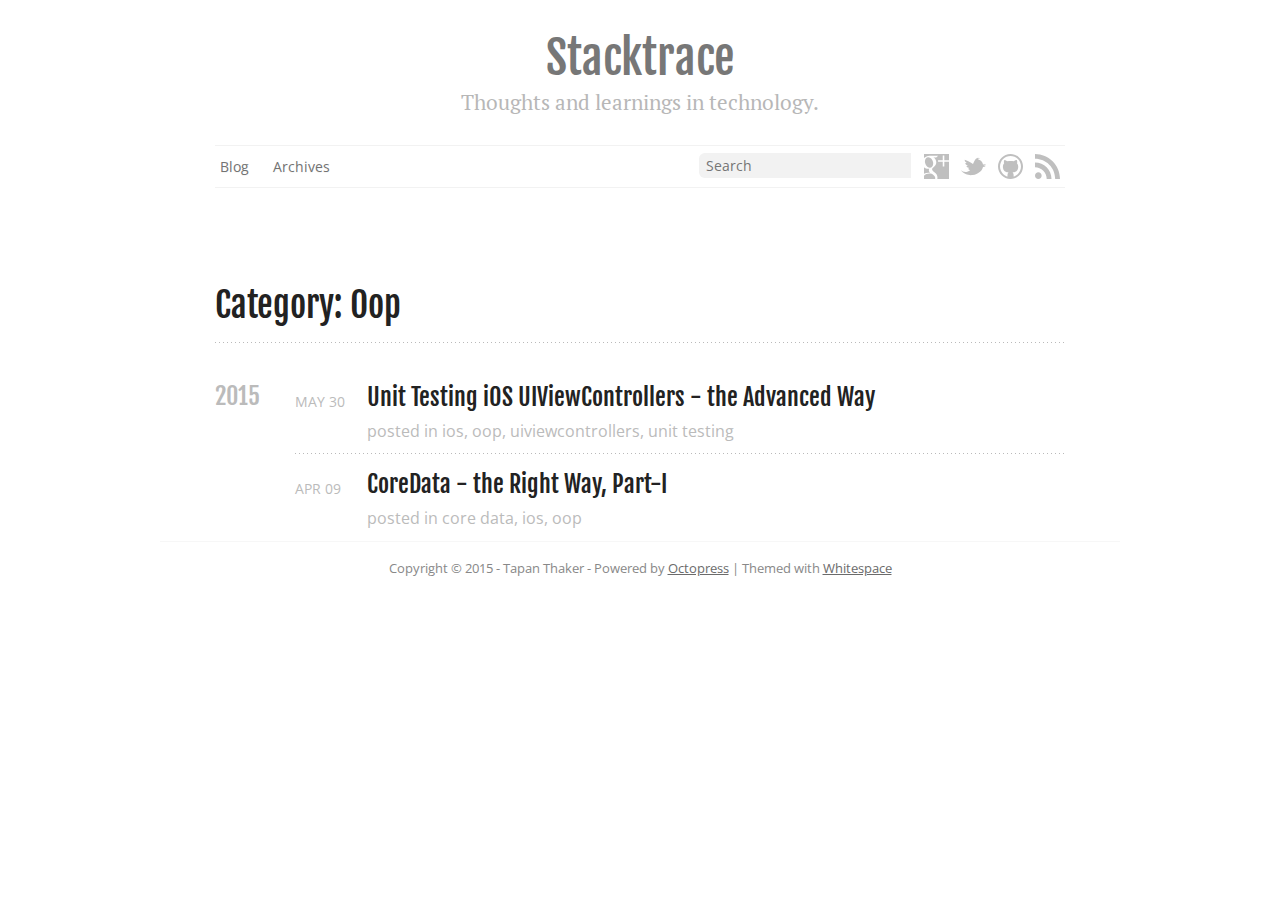
<file: blog/categories/oop/index.html>
<!DOCTYPE html>
<!--[if IEMobile 7 ]><html class="no-js iem7"><![endif]-->
<!--[if lt IE 9]><html class="no-js lte-ie8"><![endif]-->
<!--[if (gt IE 8)|(gt IEMobile 7)|!(IEMobile)|!(IE)]><!--><html class="no-js" lang="en"><!--<![endif]-->
<head>
  <meta charset="utf-8">
  <title>Category: Oop - Stacktrace</title>
  <meta name="author" content="Tapan Thaker">

  
  <meta name="description" content="Category: oop">
  

  <!-- http://t.co/dKP3o1e -->
  <meta name="HandheldFriendly" content="True">
  <meta name="MobileOptimized" content="320">
  <meta name="viewport" content="width=device-width, initial-scale=1">

  
  <link rel="canonical" href="http://tapthaker.github.io/blog/categories/oop">
  <link href="/favicon.png" rel="icon">
  <link href="/stylesheets/screen.css" media="screen, projection" rel="stylesheet" type="text/css">
  <link href="/atom.xml" rel="alternate" title="Stacktrace" type="application/atom+xml">
  <script src="/javascripts/modernizr-2.0.js"></script>
  <script src="//ajax.googleapis.com/ajax/libs/jquery/1.9.1/jquery.min.js"></script>
  <script>!window.jQuery && document.write(unescape('%3Cscript src="/javascripts/libs/jquery.min.js"%3E%3C/script%3E'))</script>
  <script src="/javascripts/octopress.js" type="text/javascript"></script>
  <!--Fonts from Google"s Web font directory at http://google.com/webfonts -->
<link href="//fonts.googleapis.com/css?family=PT+Serif:regular,italic,bold,bolditalic" rel="stylesheet" type="text/css">
<link href="//fonts.googleapis.com/css?family=Open+Sans" rel="stylesheet" type="text/css">
<link href="//fonts.googleapis.com/css?family=Fjalla+One" rel="stylesheet" type="text/css">
<!--- MathJax Configuration -->
<script type="text/javascript" src="//cdn.mathjax.org/mathjax/latest/MathJax.js?config=TeX-AMS-MML_HTMLorMML"></script>
  
  <script type="text/javascript">
    var _gaq = _gaq || [];
    _gaq.push(['_setAccount', 'UA-61301769-1']);
    _gaq.push(['_trackPageview']);

    (function() {
      var ga = document.createElement('script'); ga.type = 'text/javascript'; ga.async = true;
      ga.src = ('https:' == document.location.protocol ? 'https://' : 'http://') + 'stats.g.doubleclick.net/dc.js';
      var s = document.getElementsByTagName('script')[0]; s.parentNode.insertBefore(ga, s);
    })();
  </script>


</head>

<body   class="collapse-sidebar sidebar-footer" >
  <header role="banner"><hgroup>
  <h1><a href="/">Stacktrace</a></h1>
  
    <h2>Thoughts and learnings in technology.</h2>
  
</hgroup>

</header>
  <nav role="navigation"><ul class="subscribe" data-subscription="rss">
  <li><a href="/atom.xml" rel="subscribe-rss" title="subscribe via RSS" target="_blank"><svg version="1.1" xmlns="http://www.w3.org/2000/svg" xmlns:xlink="http://www.w3.org/1999/xlink" width="25" height="25" viewbox="0 0 100 100"><path class="social" d="M 13.310204,73.332654 C 5.967347,73.332654 0,79.322448 0,86.621428 c 0,7.338776 5.967347,13.262246 13.310204,13.262246 7.370408,0 13.328572,-5.92245 13.328572,-13.262246 0,-7.29898 -5.958164,-13.288774 -13.328572,-13.288774 z M 0.01530612,33.978572 V 53.143878 C 12.493878,53.143878 24.229592,58.02347 33.068368,66.865306 41.894898,75.685714 46.767346,87.47449 46.767346,100 h 19.25 C 66.017346,63.592858 36.4,33.979592 0.01530612,33.978572 l 0,0 z M 0.03877552,0 V 19.17449 C 44.54796,19.17551 80.77551,55.437756 80.77551,100 H 100 C 100,44.87653 55.15102,0 0.03877552,0 z"></path></svg></a></li>
  
</ul>
  
  
  
  
  
<ul class="subscribe">
  <li><a href="https://github.com/tapthaker" rel="subscribe-github" title="@tapthaker on GitHub" target="_blank"><svg version="1.1" xmlns="http://www.w3.org/2000/svg" xmlns:xlink="http://www.w3.org/1999/xlink" width="25" height="25" viewbox="0 0 100 100"><path class="social" d="M 50,0 C 22.385714,0 0,22.385714 0,50 0,77.614286 22.385714,100 50,100 77.614286,100 100,77.614286 100,50 100,22.385714 77.614286,0 50,0 z m 29.692858,79.692858 c -3.859184,3.859182 -8.351022,6.887754 -13.35,9.00306 -1.27041,0.536736 -2.560204,1.009184 -3.867348,1.415306 v -7.493878 c 0,-3.938774 -1.35102,-6.835714 -4.053062,-8.690816 1.692858,-0.163264 3.24694,-0.390816 4.663266,-0.683672 1.416326,-0.292858 2.913266,-0.716328 4.491838,-1.27041 1.57857,-0.55408 2.994896,-1.213264 4.247958,-1.97755 1.253062,-0.765306 2.458164,-1.758164 3.613266,-2.978572 1.155102,-1.220408 2.12449,-2.604082 2.905102,-4.15 0.780612,-1.545918 1.4,-3.40204 1.855102,-5.566326 0.455102,-2.164286 0.683674,-4.54898 0.683674,-7.153062 0,-5.045918 -1.643878,-9.341836 -4.931634,-12.890816 C 77.44796,33.35 77.285714,29.10204 75.463266,24.512244 l -1.22143,-0.145918 c -0.845918,-0.09796 -2.368366,0.260204 -4.565306,1.07449 -2.196938,0.814286 -4.663264,2.14796 -7.396938,4.004082 -3.87449,-1.07449 -7.893878,-1.611224 -12.061224,-1.611224 -4.19898,0 -8.203062,0.536734 -12.012246,1.611224 -1.72449,-1.17245 -3.361224,-2.139796 -4.907142,-2.905102 C 31.753062,25.77449 30.516326,25.254082 29.587756,24.97653 28.660204,24.7 27.79796,24.528572 27,24.463266 c -0.79796,-0.0653 -1.310204,-0.08062 -1.537756,-0.04898 -0.22755,0.03164 -0.390816,0.0653 -0.487754,0.09796 -1.82347,4.62245 -1.985714,8.87143 -0.487756,12.743878 -3.287754,3.54796 -4.931632,7.844898 -4.931632,12.890816 0,2.604082 0.227552,4.988776 0.683674,7.153062 0.456122,2.164286 1.07449,4.020408 1.855102,5.566326 0.780612,1.545918 1.75,2.929592 2.905102,4.15 1.155102,1.220408 2.360204,2.213266 3.613264,2.978572 1.253062,0.766326 2.669388,1.42449 4.24796,1.97755 1.578572,0.554082 3.07551,0.976532 4.491836,1.27041 1.416328,0.292856 2.970408,0.521428 4.663266,0.683672 -2.669388,1.82347 -4.004082,4.720408 -4.004082,8.690816 v 7.639796 C 36.536734,89.818368 35.083674,89.3 33.656122,88.695918 c -4.99898,-2.115306 -9.490816,-5.143878 -13.35,-9.00306 -3.859184,-3.859184 -6.887754,-8.351022 -9.00306,-13.35 C 9.1163263,61.171428 8.0071428,55.67347 8.0071428,50 c 0,-5.67347 1.1091835,-11.171428 3.2969392,-16.342858 2.115306,-4.998978 5.143878,-9.490816 9.00306,-13.35 3.859184,-3.859182 8.351022,-6.887754 13.35,-9.00306 C 38.828572,9.1163266 44.32653,8.0071428 50,8.0071428 c 5.67347,0 11.171428,1.1091838 16.342858,3.2969392 5,2.115306 9.490816,5.143878 13.35,9.00306 3.859182,3.859184 6.887754,8.351022 9.00306,13.35 2.186736,5.17245 3.295918,10.67041 3.295918,16.342858 0,5.672448 -1.109182,11.171428 -3.296938,16.342858 -2.115306,4.998978 -5.143878,9.490816 -9.00204,13.35 l 0,0 z"></path></svg></a></li>
</ul>
  
  
  
<ul class="subscribe">
  <li><a href="https://twitter.com/tapthaker" rel="subscribe-twitter" title="@tapthaker on Twitter" target="_blank"><svg version="1.1" xmlns="http://www.w3.org/2000/svg" xmlns:xlink="http://www.w3.org/1999/xlink" width="25" height="25" viewBox="0 0 512 512"><path class="social" d="M0.001,334.932c33.327,30.816,118.891,59.981,188.517-8.271c-12.52,1.955-22.972-0.416-30.913-8.269
  c-7.531-7.465-7.945-15.182-3.914-22.202c3.275-5.725,10.184-9.741,16.977-13.934c-12.323,2.285-22.829,1.095-32.218-3.706
  c-12.604-6.444-24.863-13.228-28.3-27.207c7.71-8.112,16.28-15.359,34.831-12.627c-17.45-5.83-33.087-13.429-44.41-24.815
  c-11.028-11.091-12.163-18.302-13.932-26.996c9.632-3.567,19.688-5.421,30.478-4.353c-24.397-12.476-34.757-29.63-40.487-48.325
  c-1.731-5.652-2.044-11.03-1.31-16.545c98.826,37.305,145.11,64.109,170.662,89.251c11.496-30.589,38.3-99.868,78.371-123.646
  c0.191,3.77-1.309,7.837-4.357,12.189c11.863-6.609,21.125-17.188,37.445-16.98c-1.879,7.723-7.279,13.904-17.85,17.854
  c10.662-4.084,21.463-7.545,32.65-9.578c10.375-1.881,10.229,6.304,4.355,10.444c-11.916,8.412-24.578,9.456-37.006,13.498
  c38.105,0.949,69.266,18.994,93.604,58.343c8.088,13.074,13.52,26.149,14.807,40.487c16.254,4.563,32.426,5.494,48.76,2.61
  c4.475-0.796,8.645-1.63,12.627-3.482c-6.354,9.529-13.686,17.356-23.947,20.899c-9.811,3.387-19.637,6.688-30.473,6.968
  c17.641,6.675,37.082,7.045,57.033,5.659c-24.402,23.486-43.08,22.922-61.824,22.642c-8.221,34.703-25.025,69.315-60.52,101.005
  c-46.559,41.569-96.678,61.397-148.457,65.742c-48.552,4.07-95.488,3.512-146.726-20.464
  C56.486,393.349,24.648,368.884,0.001,334.932L0.001,334.932z"/></svg></a></li>
</ul>
  
  
  
  
  
  
<ul class="subscribe">
  <li><a href="https://plus.google.com/tapan.d.thaker" rel="publisher" title="Google+ Profile" target="_blank"><svg version="1.1" xmlns="http://www.w3.org/2000/svg" xmlns:xlink="http://www.w3.org/1999/xlink" width="25" height="25" viewbox="0 0 100 100"><path class="social" d="M 23.03264,55.19021 C 32.01805,55.457578 38.046082,46.137447 36.495958,34.370183 34.943794,22.603939 26.398215,13.161349 17.411784,12.89296 8.4253533,12.625592 2.3973217,21.630392 3.9494863,33.400718 5.5006303,45.164921 14.043148,54.921821 23.03264,55.19021 z M 99.99898,24.999027 100,0 -0.00797206,0 0.0052943,16.202408 C 5.7047282,11.184661 13.611481,6.9914696 21.771315,6.9914696 c 8.721103,0 34.888495,0 34.888495,0 l -7.807765,6.6035874 -11.062106,0 c 7.33732,2.81349 11.246815,11.3407 11.246815,20.090377 0,7.348545 -4.082979,13.667416 -9.852826,18.161652 -5.629021,4.385043 -6.696453,6.220904 -6.696453,9.948752 0,3.180866 6.030073,8.594563 9.183386,10.81923 9.217061,6.498477 12.199952,12.530591 12.199952,22.603843 0,1.604209 -0.198996,3.206378 -0.591884,4.780993 L 100,100 c 0,0 0,-46.594917 0,-68.751495 l -18.750474,0 0,18.750475 -6.250499,0 0,-18.750475 -18.750474,0 0,-6.250498 18.750474,0 0,-18.7494538 6.250499,0 0,18.7494538 18.750474,0 z M 18.147557,74.798916 c 2.111393,0 4.04522,-0.05817 6.048441,-0.05817 -2.651232,-2.571634 -4.749358,-5.722905 -4.749358,-9.606889 0,-2.305285 0.738834,-4.52485 1.77157,-6.496436 -1.053145,0.0745 -2.127721,0.09695 -3.234952,0.09695 -7.261803,0 -13.4286215,-2.351208 -17.99020957,-6.236212 l 0,6.56685 0.00102048,19.70055 C 5.2128523,76.28781 11.409265,74.798916 18.147557,74.798916 z M 44.474145,93.051391 C 43.002599,87.308076 37.788918,84.46091 30.518951,79.420713 c -2.644088,-0.85313 -5.556565,-1.35521 -8.681304,-1.387866 -8.752739,-0.09389 -17.2452523,3.525266 -21.84561906,8.743028 l 0,13.224125 44.64641606,-0.0011 c 0,0 0.263286,-2.21038 0.263286,-3.362512 -10e-4,-1.222547 -0.151032,-2.419581 -0.427585,-3.58498 z"></path></svg></a></li>
</ul>
  
  
  
    
      <form action="https://www.google.com/search" method="get">
        <fieldset role="search">
          <input type="hidden" name="sitesearch" value="tapthaker.github.io" />
    
          <input class="search" type="text" name="q" results="0" placeholder="Search"/>
        </fieldset>
      </form>
  
<ul class="main-navigation">
  <li><a href="/">Blog</a></li>
  <li><a href="/blog/archives">Archives</a></li>
</ul>

</nav>
  <div id="main">
    <div id="content">
      <div>
<article role="article">
  
  <header>
    <h1 class="entry-title">Category: Oop</h1>
    
  </header>
  
  <div id="blog-archives" class="category">



  
  <h2>2015</h2>

<article>
  
<h1><a href="/blog/2015/05/30/unit-testing-ios-uiviewcontrollers-the-advanced-way">Unit Testing iOS UIViewControllers - the Advanced Way</a></h1>
<time datetime="2015-05-30T18:44:43+05:30" pubdate><span class='month'>May</span> <span class='day'>30</span> <span class='year'>2015</span></time>

<footer>
  <span class="categories">posted in <a class='category' href='/blog/categories/ios/'>ios</a>, <a class='category' href='/blog/categories/oop/'>oop</a>, <a class='category' href='/blog/categories/uiviewcontrollers/'>uiviewcontrollers</a>, <a class='category' href='/blog/categories/unit-testing/'>unit testing</a></span>
</footer>


</article>



<article>
  
<h1><a href="/blog/2015/04/09/coredata-the-right-way-part-1">CoreData - the Right Way, Part-I</a></h1>
<time datetime="2015-04-09T22:34:33+05:30" pubdate><span class='month'>Apr</span> <span class='day'>09</span> <span class='year'>2015</span></time>

<footer>
  <span class="categories">posted in <a class='category' href='/blog/categories/core-data/'>core data</a>, <a class='category' href='/blog/categories/ios/'>ios</a>, <a class='category' href='/blog/categories/oop/'>oop</a></span>
</footer>


</article>

</div>

  
</article>


</div>

<aside class="sidebar">
  
    
  
</aside>


    </div>
  </div>
  <footer role="contentinfo"><p>
  Copyright &copy; 2015 - Tapan Thaker -
  <span class="credit">Powered by <a href="http://octopress.org">Octopress</a> | Themed with <a href="https://github.com/lucaslew/whitespace">Whitespace</a></span>
</p>

</footer>
  

<script type="text/javascript">
      var disqus_shortname = 'tapthaker';
      
        
        var disqus_script = 'count.js';
      
    (function () {
      var dsq = document.createElement('script'); dsq.type = 'text/javascript'; dsq.async = true;
      dsq.src = '//' + disqus_shortname + '.disqus.com/' + disqus_script;
      (document.getElementsByTagName('head')[0] || document.getElementsByTagName('body')[0]).appendChild(dsq);
    }());
</script>






<div id="fb-root"></div>
<script>(function(d, s, id) {
  var js, fjs = d.getElementsByTagName(s)[0];
  if (d.getElementById(id)) {return;}
  js = d.createElement(s); js.id = id; js.async = true;
  js.src = "//connect.facebook.net/en_US/all.js#appId=212934732101925&xfbml=1";
  fjs.parentNode.insertBefore(js, fjs);
}(document, 'script', 'facebook-jssdk'));</script>





  <script type="text/javascript">
    (function(){
      var twitterWidgets = document.createElement('script');
      twitterWidgets.type = 'text/javascript';
      twitterWidgets.async = true;
      twitterWidgets.src = '//platform.twitter.com/widgets.js';
      document.getElementsByTagName('head')[0].appendChild(twitterWidgets);
    })();
  </script>





</body>
</html>
</file>
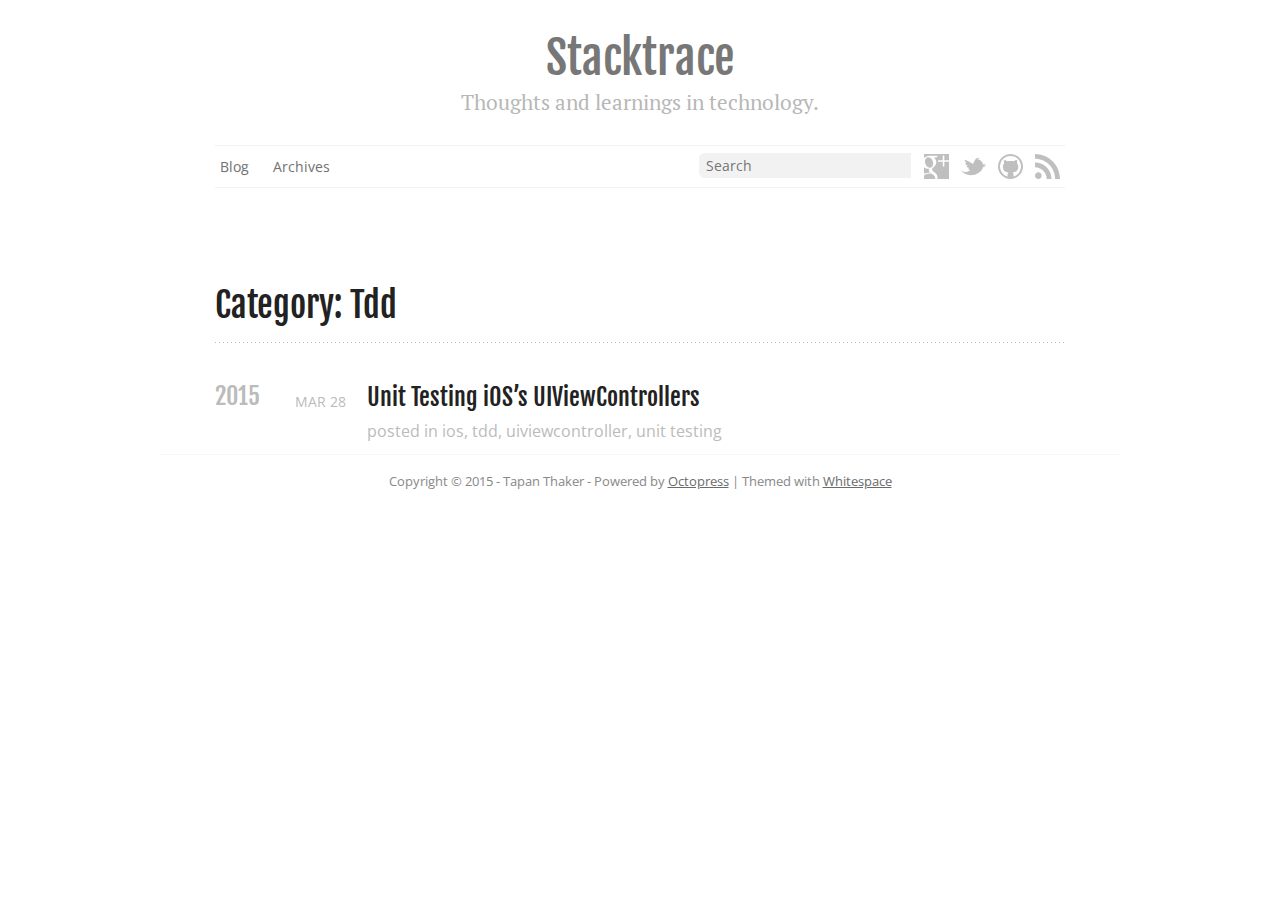
<file: blog/categories/tdd/index.html>
<!DOCTYPE html>
<!--[if IEMobile 7 ]><html class="no-js iem7"><![endif]-->
<!--[if lt IE 9]><html class="no-js lte-ie8"><![endif]-->
<!--[if (gt IE 8)|(gt IEMobile 7)|!(IEMobile)|!(IE)]><!--><html class="no-js" lang="en"><!--<![endif]-->
<head>
  <meta charset="utf-8">
  <title>Category: Tdd - Stacktrace</title>
  <meta name="author" content="Tapan Thaker">

  
  <meta name="description" content="Category: tdd">
  

  <!-- http://t.co/dKP3o1e -->
  <meta name="HandheldFriendly" content="True">
  <meta name="MobileOptimized" content="320">
  <meta name="viewport" content="width=device-width, initial-scale=1">

  
  <link rel="canonical" href="http://tapthaker.github.io/blog/categories/tdd">
  <link href="/favicon.png" rel="icon">
  <link href="/stylesheets/screen.css" media="screen, projection" rel="stylesheet" type="text/css">
  <link href="/atom.xml" rel="alternate" title="Stacktrace" type="application/atom+xml">
  <script src="/javascripts/modernizr-2.0.js"></script>
  <script src="//ajax.googleapis.com/ajax/libs/jquery/1.9.1/jquery.min.js"></script>
  <script>!window.jQuery && document.write(unescape('%3Cscript src="/javascripts/libs/jquery.min.js"%3E%3C/script%3E'))</script>
  <script src="/javascripts/octopress.js" type="text/javascript"></script>
  <!--Fonts from Google"s Web font directory at http://google.com/webfonts -->
<link href="//fonts.googleapis.com/css?family=PT+Serif:regular,italic,bold,bolditalic" rel="stylesheet" type="text/css">
<link href="//fonts.googleapis.com/css?family=Open+Sans" rel="stylesheet" type="text/css">
<link href="//fonts.googleapis.com/css?family=Fjalla+One" rel="stylesheet" type="text/css">
<!--- MathJax Configuration -->
<script type="text/javascript" src="//cdn.mathjax.org/mathjax/latest/MathJax.js?config=TeX-AMS-MML_HTMLorMML"></script>
  
  <script type="text/javascript">
    var _gaq = _gaq || [];
    _gaq.push(['_setAccount', 'UA-61301769-1']);
    _gaq.push(['_trackPageview']);

    (function() {
      var ga = document.createElement('script'); ga.type = 'text/javascript'; ga.async = true;
      ga.src = ('https:' == document.location.protocol ? 'https://' : 'http://') + 'stats.g.doubleclick.net/dc.js';
      var s = document.getElementsByTagName('script')[0]; s.parentNode.insertBefore(ga, s);
    })();
  </script>


</head>

<body   class="collapse-sidebar sidebar-footer" >
  <header role="banner"><hgroup>
  <h1><a href="/">Stacktrace</a></h1>
  
    <h2>Thoughts and learnings in technology.</h2>
  
</hgroup>

</header>
  <nav role="navigation"><ul class="subscribe" data-subscription="rss">
  <li><a href="/atom.xml" rel="subscribe-rss" title="subscribe via RSS" target="_blank"><svg version="1.1" xmlns="http://www.w3.org/2000/svg" xmlns:xlink="http://www.w3.org/1999/xlink" width="25" height="25" viewbox="0 0 100 100"><path class="social" d="M 13.310204,73.332654 C 5.967347,73.332654 0,79.322448 0,86.621428 c 0,7.338776 5.967347,13.262246 13.310204,13.262246 7.370408,0 13.328572,-5.92245 13.328572,-13.262246 0,-7.29898 -5.958164,-13.288774 -13.328572,-13.288774 z M 0.01530612,33.978572 V 53.143878 C 12.493878,53.143878 24.229592,58.02347 33.068368,66.865306 41.894898,75.685714 46.767346,87.47449 46.767346,100 h 19.25 C 66.017346,63.592858 36.4,33.979592 0.01530612,33.978572 l 0,0 z M 0.03877552,0 V 19.17449 C 44.54796,19.17551 80.77551,55.437756 80.77551,100 H 100 C 100,44.87653 55.15102,0 0.03877552,0 z"></path></svg></a></li>
  
</ul>
  
  
  
  
  
<ul class="subscribe">
  <li><a href="https://github.com/tapthaker" rel="subscribe-github" title="@tapthaker on GitHub" target="_blank"><svg version="1.1" xmlns="http://www.w3.org/2000/svg" xmlns:xlink="http://www.w3.org/1999/xlink" width="25" height="25" viewbox="0 0 100 100"><path class="social" d="M 50,0 C 22.385714,0 0,22.385714 0,50 0,77.614286 22.385714,100 50,100 77.614286,100 100,77.614286 100,50 100,22.385714 77.614286,0 50,0 z m 29.692858,79.692858 c -3.859184,3.859182 -8.351022,6.887754 -13.35,9.00306 -1.27041,0.536736 -2.560204,1.009184 -3.867348,1.415306 v -7.493878 c 0,-3.938774 -1.35102,-6.835714 -4.053062,-8.690816 1.692858,-0.163264 3.24694,-0.390816 4.663266,-0.683672 1.416326,-0.292858 2.913266,-0.716328 4.491838,-1.27041 1.57857,-0.55408 2.994896,-1.213264 4.247958,-1.97755 1.253062,-0.765306 2.458164,-1.758164 3.613266,-2.978572 1.155102,-1.220408 2.12449,-2.604082 2.905102,-4.15 0.780612,-1.545918 1.4,-3.40204 1.855102,-5.566326 0.455102,-2.164286 0.683674,-4.54898 0.683674,-7.153062 0,-5.045918 -1.643878,-9.341836 -4.931634,-12.890816 C 77.44796,33.35 77.285714,29.10204 75.463266,24.512244 l -1.22143,-0.145918 c -0.845918,-0.09796 -2.368366,0.260204 -4.565306,1.07449 -2.196938,0.814286 -4.663264,2.14796 -7.396938,4.004082 -3.87449,-1.07449 -7.893878,-1.611224 -12.061224,-1.611224 -4.19898,0 -8.203062,0.536734 -12.012246,1.611224 -1.72449,-1.17245 -3.361224,-2.139796 -4.907142,-2.905102 C 31.753062,25.77449 30.516326,25.254082 29.587756,24.97653 28.660204,24.7 27.79796,24.528572 27,24.463266 c -0.79796,-0.0653 -1.310204,-0.08062 -1.537756,-0.04898 -0.22755,0.03164 -0.390816,0.0653 -0.487754,0.09796 -1.82347,4.62245 -1.985714,8.87143 -0.487756,12.743878 -3.287754,3.54796 -4.931632,7.844898 -4.931632,12.890816 0,2.604082 0.227552,4.988776 0.683674,7.153062 0.456122,2.164286 1.07449,4.020408 1.855102,5.566326 0.780612,1.545918 1.75,2.929592 2.905102,4.15 1.155102,1.220408 2.360204,2.213266 3.613264,2.978572 1.253062,0.766326 2.669388,1.42449 4.24796,1.97755 1.578572,0.554082 3.07551,0.976532 4.491836,1.27041 1.416328,0.292856 2.970408,0.521428 4.663266,0.683672 -2.669388,1.82347 -4.004082,4.720408 -4.004082,8.690816 v 7.639796 C 36.536734,89.818368 35.083674,89.3 33.656122,88.695918 c -4.99898,-2.115306 -9.490816,-5.143878 -13.35,-9.00306 -3.859184,-3.859184 -6.887754,-8.351022 -9.00306,-13.35 C 9.1163263,61.171428 8.0071428,55.67347 8.0071428,50 c 0,-5.67347 1.1091835,-11.171428 3.2969392,-16.342858 2.115306,-4.998978 5.143878,-9.490816 9.00306,-13.35 3.859184,-3.859182 8.351022,-6.887754 13.35,-9.00306 C 38.828572,9.1163266 44.32653,8.0071428 50,8.0071428 c 5.67347,0 11.171428,1.1091838 16.342858,3.2969392 5,2.115306 9.490816,5.143878 13.35,9.00306 3.859182,3.859184 6.887754,8.351022 9.00306,13.35 2.186736,5.17245 3.295918,10.67041 3.295918,16.342858 0,5.672448 -1.109182,11.171428 -3.296938,16.342858 -2.115306,4.998978 -5.143878,9.490816 -9.00204,13.35 l 0,0 z"></path></svg></a></li>
</ul>
  
  
  
<ul class="subscribe">
  <li><a href="https://twitter.com/tapthaker" rel="subscribe-twitter" title="@tapthaker on Twitter" target="_blank"><svg version="1.1" xmlns="http://www.w3.org/2000/svg" xmlns:xlink="http://www.w3.org/1999/xlink" width="25" height="25" viewBox="0 0 512 512"><path class="social" d="M0.001,334.932c33.327,30.816,118.891,59.981,188.517-8.271c-12.52,1.955-22.972-0.416-30.913-8.269
  c-7.531-7.465-7.945-15.182-3.914-22.202c3.275-5.725,10.184-9.741,16.977-13.934c-12.323,2.285-22.829,1.095-32.218-3.706
  c-12.604-6.444-24.863-13.228-28.3-27.207c7.71-8.112,16.28-15.359,34.831-12.627c-17.45-5.83-33.087-13.429-44.41-24.815
  c-11.028-11.091-12.163-18.302-13.932-26.996c9.632-3.567,19.688-5.421,30.478-4.353c-24.397-12.476-34.757-29.63-40.487-48.325
  c-1.731-5.652-2.044-11.03-1.31-16.545c98.826,37.305,145.11,64.109,170.662,89.251c11.496-30.589,38.3-99.868,78.371-123.646
  c0.191,3.77-1.309,7.837-4.357,12.189c11.863-6.609,21.125-17.188,37.445-16.98c-1.879,7.723-7.279,13.904-17.85,17.854
  c10.662-4.084,21.463-7.545,32.65-9.578c10.375-1.881,10.229,6.304,4.355,10.444c-11.916,8.412-24.578,9.456-37.006,13.498
  c38.105,0.949,69.266,18.994,93.604,58.343c8.088,13.074,13.52,26.149,14.807,40.487c16.254,4.563,32.426,5.494,48.76,2.61
  c4.475-0.796,8.645-1.63,12.627-3.482c-6.354,9.529-13.686,17.356-23.947,20.899c-9.811,3.387-19.637,6.688-30.473,6.968
  c17.641,6.675,37.082,7.045,57.033,5.659c-24.402,23.486-43.08,22.922-61.824,22.642c-8.221,34.703-25.025,69.315-60.52,101.005
  c-46.559,41.569-96.678,61.397-148.457,65.742c-48.552,4.07-95.488,3.512-146.726-20.464
  C56.486,393.349,24.648,368.884,0.001,334.932L0.001,334.932z"/></svg></a></li>
</ul>
  
  
  
  
  
  
<ul class="subscribe">
  <li><a href="https://plus.google.com/tapan.d.thaker" rel="publisher" title="Google+ Profile" target="_blank"><svg version="1.1" xmlns="http://www.w3.org/2000/svg" xmlns:xlink="http://www.w3.org/1999/xlink" width="25" height="25" viewbox="0 0 100 100"><path class="social" d="M 23.03264,55.19021 C 32.01805,55.457578 38.046082,46.137447 36.495958,34.370183 34.943794,22.603939 26.398215,13.161349 17.411784,12.89296 8.4253533,12.625592 2.3973217,21.630392 3.9494863,33.400718 5.5006303,45.164921 14.043148,54.921821 23.03264,55.19021 z M 99.99898,24.999027 100,0 -0.00797206,0 0.0052943,16.202408 C 5.7047282,11.184661 13.611481,6.9914696 21.771315,6.9914696 c 8.721103,0 34.888495,0 34.888495,0 l -7.807765,6.6035874 -11.062106,0 c 7.33732,2.81349 11.246815,11.3407 11.246815,20.090377 0,7.348545 -4.082979,13.667416 -9.852826,18.161652 -5.629021,4.385043 -6.696453,6.220904 -6.696453,9.948752 0,3.180866 6.030073,8.594563 9.183386,10.81923 9.217061,6.498477 12.199952,12.530591 12.199952,22.603843 0,1.604209 -0.198996,3.206378 -0.591884,4.780993 L 100,100 c 0,0 0,-46.594917 0,-68.751495 l -18.750474,0 0,18.750475 -6.250499,0 0,-18.750475 -18.750474,0 0,-6.250498 18.750474,0 0,-18.7494538 6.250499,0 0,18.7494538 18.750474,0 z M 18.147557,74.798916 c 2.111393,0 4.04522,-0.05817 6.048441,-0.05817 -2.651232,-2.571634 -4.749358,-5.722905 -4.749358,-9.606889 0,-2.305285 0.738834,-4.52485 1.77157,-6.496436 -1.053145,0.0745 -2.127721,0.09695 -3.234952,0.09695 -7.261803,0 -13.4286215,-2.351208 -17.99020957,-6.236212 l 0,6.56685 0.00102048,19.70055 C 5.2128523,76.28781 11.409265,74.798916 18.147557,74.798916 z M 44.474145,93.051391 C 43.002599,87.308076 37.788918,84.46091 30.518951,79.420713 c -2.644088,-0.85313 -5.556565,-1.35521 -8.681304,-1.387866 -8.752739,-0.09389 -17.2452523,3.525266 -21.84561906,8.743028 l 0,13.224125 44.64641606,-0.0011 c 0,0 0.263286,-2.21038 0.263286,-3.362512 -10e-4,-1.222547 -0.151032,-2.419581 -0.427585,-3.58498 z"></path></svg></a></li>
</ul>
  
  
  
    
      <form action="https://www.google.com/search" method="get">
        <fieldset role="search">
          <input type="hidden" name="sitesearch" value="tapthaker.github.io" />
    
          <input class="search" type="text" name="q" results="0" placeholder="Search"/>
        </fieldset>
      </form>
  
<ul class="main-navigation">
  <li><a href="/">Blog</a></li>
  <li><a href="/blog/archives">Archives</a></li>
</ul>

</nav>
  <div id="main">
    <div id="content">
      <div>
<article role="article">
  
  <header>
    <h1 class="entry-title">Category: Tdd</h1>
    
  </header>
  
  <div id="blog-archives" class="category">



  
  <h2>2015</h2>

<article>
  
<h1><a href="/blog/2015/03/28/unit-testing-ioss-uiviewcontrollers">Unit Testing iOS&#8217;s UIViewControllers</a></h1>
<time datetime="2015-03-28T20:46:47+05:30" pubdate><span class='month'>Mar</span> <span class='day'>28</span> <span class='year'>2015</span></time>

<footer>
  <span class="categories">posted in <a class='category' href='/blog/categories/ios/'>ios</a>, <a class='category' href='/blog/categories/tdd/'>tdd</a>, <a class='category' href='/blog/categories/uiviewcontroller/'>uiviewcontroller</a>, <a class='category' href='/blog/categories/unit-testing/'>unit testing</a></span>
</footer>


</article>

</div>

  
</article>


</div>

<aside class="sidebar">
  
    
  
</aside>


    </div>
  </div>
  <footer role="contentinfo"><p>
  Copyright &copy; 2015 - Tapan Thaker -
  <span class="credit">Powered by <a href="http://octopress.org">Octopress</a> | Themed with <a href="https://github.com/lucaslew/whitespace">Whitespace</a></span>
</p>

</footer>
  

<script type="text/javascript">
      var disqus_shortname = 'tapthaker';
      
        
        var disqus_script = 'count.js';
      
    (function () {
      var dsq = document.createElement('script'); dsq.type = 'text/javascript'; dsq.async = true;
      dsq.src = '//' + disqus_shortname + '.disqus.com/' + disqus_script;
      (document.getElementsByTagName('head')[0] || document.getElementsByTagName('body')[0]).appendChild(dsq);
    }());
</script>






<div id="fb-root"></div>
<script>(function(d, s, id) {
  var js, fjs = d.getElementsByTagName(s)[0];
  if (d.getElementById(id)) {return;}
  js = d.createElement(s); js.id = id; js.async = true;
  js.src = "//connect.facebook.net/en_US/all.js#appId=212934732101925&xfbml=1";
  fjs.parentNode.insertBefore(js, fjs);
}(document, 'script', 'facebook-jssdk'));</script>





  <script type="text/javascript">
    (function(){
      var twitterWidgets = document.createElement('script');
      twitterWidgets.type = 'text/javascript';
      twitterWidgets.async = true;
      twitterWidgets.src = '//platform.twitter.com/widgets.js';
      document.getElementsByTagName('head')[0].appendChild(twitterWidgets);
    })();
  </script>





</body>
</html>
</file>
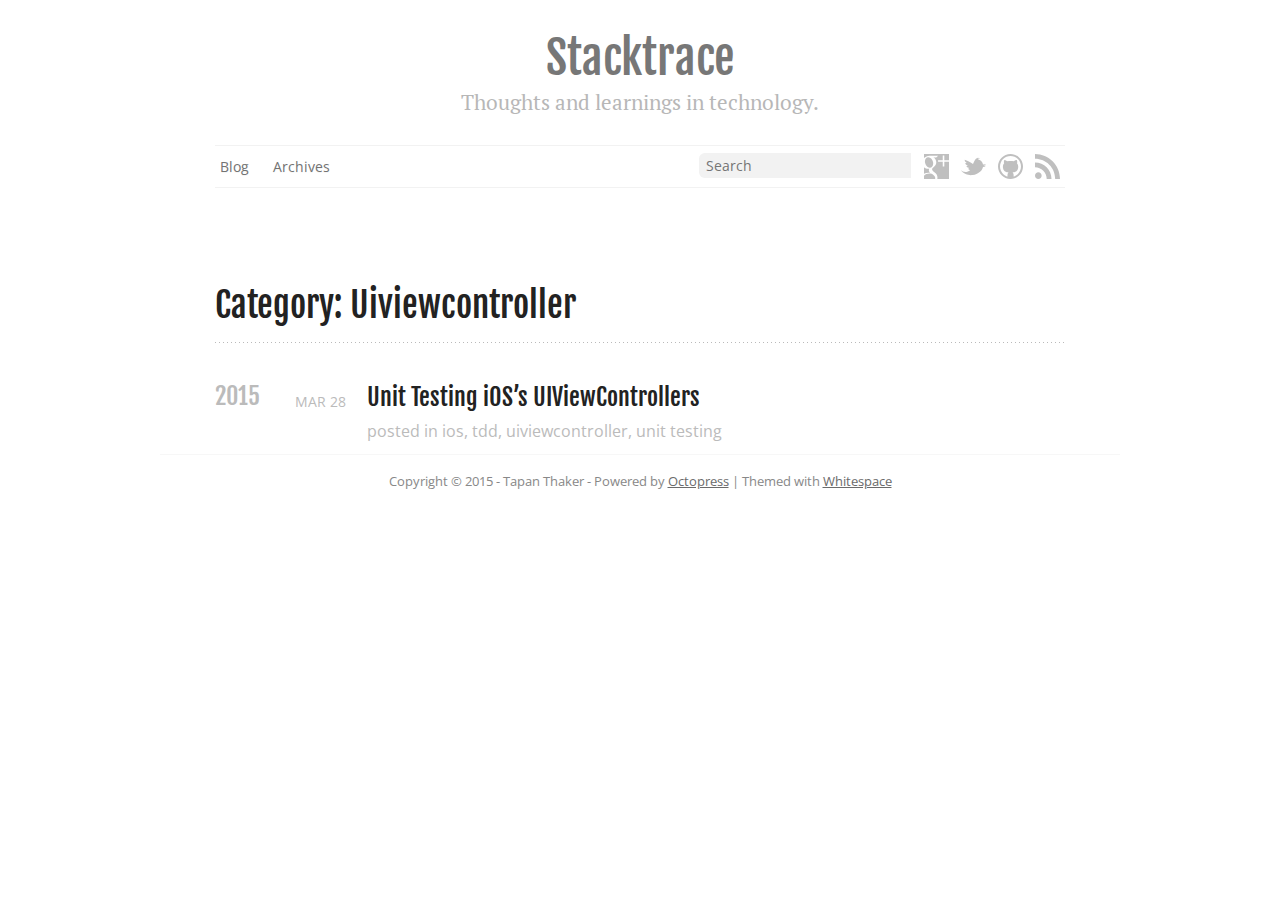
<file: blog/categories/uiviewcontroller/index.html>
<!DOCTYPE html>
<!--[if IEMobile 7 ]><html class="no-js iem7"><![endif]-->
<!--[if lt IE 9]><html class="no-js lte-ie8"><![endif]-->
<!--[if (gt IE 8)|(gt IEMobile 7)|!(IEMobile)|!(IE)]><!--><html class="no-js" lang="en"><!--<![endif]-->
<head>
  <meta charset="utf-8">
  <title>Category: Uiviewcontroller - Stacktrace</title>
  <meta name="author" content="Tapan Thaker">

  
  <meta name="description" content="Category: uiviewcontroller">
  

  <!-- http://t.co/dKP3o1e -->
  <meta name="HandheldFriendly" content="True">
  <meta name="MobileOptimized" content="320">
  <meta name="viewport" content="width=device-width, initial-scale=1">

  
  <link rel="canonical" href="http://tapthaker.github.io/blog/categories/uiviewcontroller">
  <link href="/favicon.png" rel="icon">
  <link href="/stylesheets/screen.css" media="screen, projection" rel="stylesheet" type="text/css">
  <link href="/atom.xml" rel="alternate" title="Stacktrace" type="application/atom+xml">
  <script src="/javascripts/modernizr-2.0.js"></script>
  <script src="//ajax.googleapis.com/ajax/libs/jquery/1.9.1/jquery.min.js"></script>
  <script>!window.jQuery && document.write(unescape('%3Cscript src="/javascripts/libs/jquery.min.js"%3E%3C/script%3E'))</script>
  <script src="/javascripts/octopress.js" type="text/javascript"></script>
  <!--Fonts from Google"s Web font directory at http://google.com/webfonts -->
<link href="//fonts.googleapis.com/css?family=PT+Serif:regular,italic,bold,bolditalic" rel="stylesheet" type="text/css">
<link href="//fonts.googleapis.com/css?family=Open+Sans" rel="stylesheet" type="text/css">
<link href="//fonts.googleapis.com/css?family=Fjalla+One" rel="stylesheet" type="text/css">
<!--- MathJax Configuration -->
<script type="text/javascript" src="//cdn.mathjax.org/mathjax/latest/MathJax.js?config=TeX-AMS-MML_HTMLorMML"></script>
  
  <script type="text/javascript">
    var _gaq = _gaq || [];
    _gaq.push(['_setAccount', 'UA-61301769-1']);
    _gaq.push(['_trackPageview']);

    (function() {
      var ga = document.createElement('script'); ga.type = 'text/javascript'; ga.async = true;
      ga.src = ('https:' == document.location.protocol ? 'https://' : 'http://') + 'stats.g.doubleclick.net/dc.js';
      var s = document.getElementsByTagName('script')[0]; s.parentNode.insertBefore(ga, s);
    })();
  </script>


</head>

<body   class="collapse-sidebar sidebar-footer" >
  <header role="banner"><hgroup>
  <h1><a href="/">Stacktrace</a></h1>
  
    <h2>Thoughts and learnings in technology.</h2>
  
</hgroup>

</header>
  <nav role="navigation"><ul class="subscribe" data-subscription="rss">
  <li><a href="/atom.xml" rel="subscribe-rss" title="subscribe via RSS" target="_blank"><svg version="1.1" xmlns="http://www.w3.org/2000/svg" xmlns:xlink="http://www.w3.org/1999/xlink" width="25" height="25" viewbox="0 0 100 100"><path class="social" d="M 13.310204,73.332654 C 5.967347,73.332654 0,79.322448 0,86.621428 c 0,7.338776 5.967347,13.262246 13.310204,13.262246 7.370408,0 13.328572,-5.92245 13.328572,-13.262246 0,-7.29898 -5.958164,-13.288774 -13.328572,-13.288774 z M 0.01530612,33.978572 V 53.143878 C 12.493878,53.143878 24.229592,58.02347 33.068368,66.865306 41.894898,75.685714 46.767346,87.47449 46.767346,100 h 19.25 C 66.017346,63.592858 36.4,33.979592 0.01530612,33.978572 l 0,0 z M 0.03877552,0 V 19.17449 C 44.54796,19.17551 80.77551,55.437756 80.77551,100 H 100 C 100,44.87653 55.15102,0 0.03877552,0 z"></path></svg></a></li>
  
</ul>
  
  
  
  
  
<ul class="subscribe">
  <li><a href="https://github.com/tapthaker" rel="subscribe-github" title="@tapthaker on GitHub" target="_blank"><svg version="1.1" xmlns="http://www.w3.org/2000/svg" xmlns:xlink="http://www.w3.org/1999/xlink" width="25" height="25" viewbox="0 0 100 100"><path class="social" d="M 50,0 C 22.385714,0 0,22.385714 0,50 0,77.614286 22.385714,100 50,100 77.614286,100 100,77.614286 100,50 100,22.385714 77.614286,0 50,0 z m 29.692858,79.692858 c -3.859184,3.859182 -8.351022,6.887754 -13.35,9.00306 -1.27041,0.536736 -2.560204,1.009184 -3.867348,1.415306 v -7.493878 c 0,-3.938774 -1.35102,-6.835714 -4.053062,-8.690816 1.692858,-0.163264 3.24694,-0.390816 4.663266,-0.683672 1.416326,-0.292858 2.913266,-0.716328 4.491838,-1.27041 1.57857,-0.55408 2.994896,-1.213264 4.247958,-1.97755 1.253062,-0.765306 2.458164,-1.758164 3.613266,-2.978572 1.155102,-1.220408 2.12449,-2.604082 2.905102,-4.15 0.780612,-1.545918 1.4,-3.40204 1.855102,-5.566326 0.455102,-2.164286 0.683674,-4.54898 0.683674,-7.153062 0,-5.045918 -1.643878,-9.341836 -4.931634,-12.890816 C 77.44796,33.35 77.285714,29.10204 75.463266,24.512244 l -1.22143,-0.145918 c -0.845918,-0.09796 -2.368366,0.260204 -4.565306,1.07449 -2.196938,0.814286 -4.663264,2.14796 -7.396938,4.004082 -3.87449,-1.07449 -7.893878,-1.611224 -12.061224,-1.611224 -4.19898,0 -8.203062,0.536734 -12.012246,1.611224 -1.72449,-1.17245 -3.361224,-2.139796 -4.907142,-2.905102 C 31.753062,25.77449 30.516326,25.254082 29.587756,24.97653 28.660204,24.7 27.79796,24.528572 27,24.463266 c -0.79796,-0.0653 -1.310204,-0.08062 -1.537756,-0.04898 -0.22755,0.03164 -0.390816,0.0653 -0.487754,0.09796 -1.82347,4.62245 -1.985714,8.87143 -0.487756,12.743878 -3.287754,3.54796 -4.931632,7.844898 -4.931632,12.890816 0,2.604082 0.227552,4.988776 0.683674,7.153062 0.456122,2.164286 1.07449,4.020408 1.855102,5.566326 0.780612,1.545918 1.75,2.929592 2.905102,4.15 1.155102,1.220408 2.360204,2.213266 3.613264,2.978572 1.253062,0.766326 2.669388,1.42449 4.24796,1.97755 1.578572,0.554082 3.07551,0.976532 4.491836,1.27041 1.416328,0.292856 2.970408,0.521428 4.663266,0.683672 -2.669388,1.82347 -4.004082,4.720408 -4.004082,8.690816 v 7.639796 C 36.536734,89.818368 35.083674,89.3 33.656122,88.695918 c -4.99898,-2.115306 -9.490816,-5.143878 -13.35,-9.00306 -3.859184,-3.859184 -6.887754,-8.351022 -9.00306,-13.35 C 9.1163263,61.171428 8.0071428,55.67347 8.0071428,50 c 0,-5.67347 1.1091835,-11.171428 3.2969392,-16.342858 2.115306,-4.998978 5.143878,-9.490816 9.00306,-13.35 3.859184,-3.859182 8.351022,-6.887754 13.35,-9.00306 C 38.828572,9.1163266 44.32653,8.0071428 50,8.0071428 c 5.67347,0 11.171428,1.1091838 16.342858,3.2969392 5,2.115306 9.490816,5.143878 13.35,9.00306 3.859182,3.859184 6.887754,8.351022 9.00306,13.35 2.186736,5.17245 3.295918,10.67041 3.295918,16.342858 0,5.672448 -1.109182,11.171428 -3.296938,16.342858 -2.115306,4.998978 -5.143878,9.490816 -9.00204,13.35 l 0,0 z"></path></svg></a></li>
</ul>
  
  
  
<ul class="subscribe">
  <li><a href="https://twitter.com/tapthaker" rel="subscribe-twitter" title="@tapthaker on Twitter" target="_blank"><svg version="1.1" xmlns="http://www.w3.org/2000/svg" xmlns:xlink="http://www.w3.org/1999/xlink" width="25" height="25" viewBox="0 0 512 512"><path class="social" d="M0.001,334.932c33.327,30.816,118.891,59.981,188.517-8.271c-12.52,1.955-22.972-0.416-30.913-8.269
  c-7.531-7.465-7.945-15.182-3.914-22.202c3.275-5.725,10.184-9.741,16.977-13.934c-12.323,2.285-22.829,1.095-32.218-3.706
  c-12.604-6.444-24.863-13.228-28.3-27.207c7.71-8.112,16.28-15.359,34.831-12.627c-17.45-5.83-33.087-13.429-44.41-24.815
  c-11.028-11.091-12.163-18.302-13.932-26.996c9.632-3.567,19.688-5.421,30.478-4.353c-24.397-12.476-34.757-29.63-40.487-48.325
  c-1.731-5.652-2.044-11.03-1.31-16.545c98.826,37.305,145.11,64.109,170.662,89.251c11.496-30.589,38.3-99.868,78.371-123.646
  c0.191,3.77-1.309,7.837-4.357,12.189c11.863-6.609,21.125-17.188,37.445-16.98c-1.879,7.723-7.279,13.904-17.85,17.854
  c10.662-4.084,21.463-7.545,32.65-9.578c10.375-1.881,10.229,6.304,4.355,10.444c-11.916,8.412-24.578,9.456-37.006,13.498
  c38.105,0.949,69.266,18.994,93.604,58.343c8.088,13.074,13.52,26.149,14.807,40.487c16.254,4.563,32.426,5.494,48.76,2.61
  c4.475-0.796,8.645-1.63,12.627-3.482c-6.354,9.529-13.686,17.356-23.947,20.899c-9.811,3.387-19.637,6.688-30.473,6.968
  c17.641,6.675,37.082,7.045,57.033,5.659c-24.402,23.486-43.08,22.922-61.824,22.642c-8.221,34.703-25.025,69.315-60.52,101.005
  c-46.559,41.569-96.678,61.397-148.457,65.742c-48.552,4.07-95.488,3.512-146.726-20.464
  C56.486,393.349,24.648,368.884,0.001,334.932L0.001,334.932z"/></svg></a></li>
</ul>
  
  
  
  
  
  
<ul class="subscribe">
  <li><a href="https://plus.google.com/tapan.d.thaker" rel="publisher" title="Google+ Profile" target="_blank"><svg version="1.1" xmlns="http://www.w3.org/2000/svg" xmlns:xlink="http://www.w3.org/1999/xlink" width="25" height="25" viewbox="0 0 100 100"><path class="social" d="M 23.03264,55.19021 C 32.01805,55.457578 38.046082,46.137447 36.495958,34.370183 34.943794,22.603939 26.398215,13.161349 17.411784,12.89296 8.4253533,12.625592 2.3973217,21.630392 3.9494863,33.400718 5.5006303,45.164921 14.043148,54.921821 23.03264,55.19021 z M 99.99898,24.999027 100,0 -0.00797206,0 0.0052943,16.202408 C 5.7047282,11.184661 13.611481,6.9914696 21.771315,6.9914696 c 8.721103,0 34.888495,0 34.888495,0 l -7.807765,6.6035874 -11.062106,0 c 7.33732,2.81349 11.246815,11.3407 11.246815,20.090377 0,7.348545 -4.082979,13.667416 -9.852826,18.161652 -5.629021,4.385043 -6.696453,6.220904 -6.696453,9.948752 0,3.180866 6.030073,8.594563 9.183386,10.81923 9.217061,6.498477 12.199952,12.530591 12.199952,22.603843 0,1.604209 -0.198996,3.206378 -0.591884,4.780993 L 100,100 c 0,0 0,-46.594917 0,-68.751495 l -18.750474,0 0,18.750475 -6.250499,0 0,-18.750475 -18.750474,0 0,-6.250498 18.750474,0 0,-18.7494538 6.250499,0 0,18.7494538 18.750474,0 z M 18.147557,74.798916 c 2.111393,0 4.04522,-0.05817 6.048441,-0.05817 -2.651232,-2.571634 -4.749358,-5.722905 -4.749358,-9.606889 0,-2.305285 0.738834,-4.52485 1.77157,-6.496436 -1.053145,0.0745 -2.127721,0.09695 -3.234952,0.09695 -7.261803,0 -13.4286215,-2.351208 -17.99020957,-6.236212 l 0,6.56685 0.00102048,19.70055 C 5.2128523,76.28781 11.409265,74.798916 18.147557,74.798916 z M 44.474145,93.051391 C 43.002599,87.308076 37.788918,84.46091 30.518951,79.420713 c -2.644088,-0.85313 -5.556565,-1.35521 -8.681304,-1.387866 -8.752739,-0.09389 -17.2452523,3.525266 -21.84561906,8.743028 l 0,13.224125 44.64641606,-0.0011 c 0,0 0.263286,-2.21038 0.263286,-3.362512 -10e-4,-1.222547 -0.151032,-2.419581 -0.427585,-3.58498 z"></path></svg></a></li>
</ul>
  
  
  
    
      <form action="https://www.google.com/search" method="get">
        <fieldset role="search">
          <input type="hidden" name="sitesearch" value="tapthaker.github.io" />
    
          <input class="search" type="text" name="q" results="0" placeholder="Search"/>
        </fieldset>
      </form>
  
<ul class="main-navigation">
  <li><a href="/">Blog</a></li>
  <li><a href="/blog/archives">Archives</a></li>
</ul>

</nav>
  <div id="main">
    <div id="content">
      <div>
<article role="article">
  
  <header>
    <h1 class="entry-title">Category: Uiviewcontroller</h1>
    
  </header>
  
  <div id="blog-archives" class="category">



  
  <h2>2015</h2>

<article>
  
<h1><a href="/blog/2015/03/28/unit-testing-ioss-uiviewcontrollers">Unit Testing iOS&#8217;s UIViewControllers</a></h1>
<time datetime="2015-03-28T20:46:47+05:30" pubdate><span class='month'>Mar</span> <span class='day'>28</span> <span class='year'>2015</span></time>

<footer>
  <span class="categories">posted in <a class='category' href='/blog/categories/ios/'>ios</a>, <a class='category' href='/blog/categories/tdd/'>tdd</a>, <a class='category' href='/blog/categories/uiviewcontroller/'>uiviewcontroller</a>, <a class='category' href='/blog/categories/unit-testing/'>unit testing</a></span>
</footer>


</article>

</div>

  
</article>


</div>

<aside class="sidebar">
  
    
  
</aside>


    </div>
  </div>
  <footer role="contentinfo"><p>
  Copyright &copy; 2015 - Tapan Thaker -
  <span class="credit">Powered by <a href="http://octopress.org">Octopress</a> | Themed with <a href="https://github.com/lucaslew/whitespace">Whitespace</a></span>
</p>

</footer>
  

<script type="text/javascript">
      var disqus_shortname = 'tapthaker';
      
        
        var disqus_script = 'count.js';
      
    (function () {
      var dsq = document.createElement('script'); dsq.type = 'text/javascript'; dsq.async = true;
      dsq.src = '//' + disqus_shortname + '.disqus.com/' + disqus_script;
      (document.getElementsByTagName('head')[0] || document.getElementsByTagName('body')[0]).appendChild(dsq);
    }());
</script>






<div id="fb-root"></div>
<script>(function(d, s, id) {
  var js, fjs = d.getElementsByTagName(s)[0];
  if (d.getElementById(id)) {return;}
  js = d.createElement(s); js.id = id; js.async = true;
  js.src = "//connect.facebook.net/en_US/all.js#appId=212934732101925&xfbml=1";
  fjs.parentNode.insertBefore(js, fjs);
}(document, 'script', 'facebook-jssdk'));</script>





  <script type="text/javascript">
    (function(){
      var twitterWidgets = document.createElement('script');
      twitterWidgets.type = 'text/javascript';
      twitterWidgets.async = true;
      twitterWidgets.src = '//platform.twitter.com/widgets.js';
      document.getElementsByTagName('head')[0].appendChild(twitterWidgets);
    })();
  </script>





</body>
</html>
</file>
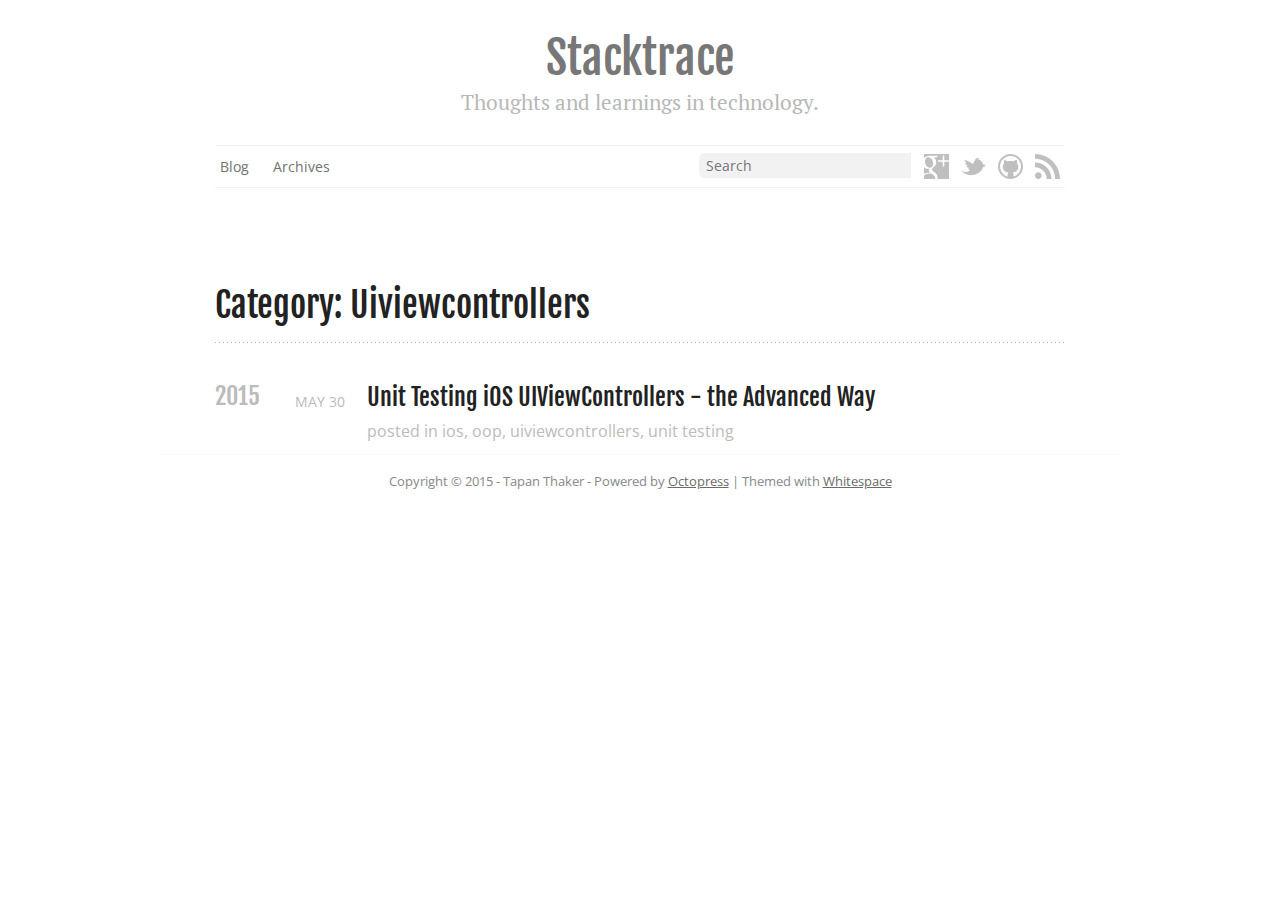
<file: blog/categories/uiviewcontrollers/index.html>
<!DOCTYPE html>
<!--[if IEMobile 7 ]><html class="no-js iem7"><![endif]-->
<!--[if lt IE 9]><html class="no-js lte-ie8"><![endif]-->
<!--[if (gt IE 8)|(gt IEMobile 7)|!(IEMobile)|!(IE)]><!--><html class="no-js" lang="en"><!--<![endif]-->
<head>
  <meta charset="utf-8">
  <title>Category: Uiviewcontrollers - Stacktrace</title>
  <meta name="author" content="Tapan Thaker">

  
  <meta name="description" content="Category: uiviewcontrollers">
  

  <!-- http://t.co/dKP3o1e -->
  <meta name="HandheldFriendly" content="True">
  <meta name="MobileOptimized" content="320">
  <meta name="viewport" content="width=device-width, initial-scale=1">

  
  <link rel="canonical" href="http://tapthaker.github.io/blog/categories/uiviewcontrollers">
  <link href="/favicon.png" rel="icon">
  <link href="/stylesheets/screen.css" media="screen, projection" rel="stylesheet" type="text/css">
  <link href="/atom.xml" rel="alternate" title="Stacktrace" type="application/atom+xml">
  <script src="/javascripts/modernizr-2.0.js"></script>
  <script src="//ajax.googleapis.com/ajax/libs/jquery/1.9.1/jquery.min.js"></script>
  <script>!window.jQuery && document.write(unescape('%3Cscript src="/javascripts/libs/jquery.min.js"%3E%3C/script%3E'))</script>
  <script src="/javascripts/octopress.js" type="text/javascript"></script>
  <!--Fonts from Google"s Web font directory at http://google.com/webfonts -->
<link href="//fonts.googleapis.com/css?family=PT+Serif:regular,italic,bold,bolditalic" rel="stylesheet" type="text/css">
<link href="//fonts.googleapis.com/css?family=Open+Sans" rel="stylesheet" type="text/css">
<link href="//fonts.googleapis.com/css?family=Fjalla+One" rel="stylesheet" type="text/css">
<!--- MathJax Configuration -->
<script type="text/javascript" src="//cdn.mathjax.org/mathjax/latest/MathJax.js?config=TeX-AMS-MML_HTMLorMML"></script>
  
  <script type="text/javascript">
    var _gaq = _gaq || [];
    _gaq.push(['_setAccount', 'UA-61301769-1']);
    _gaq.push(['_trackPageview']);

    (function() {
      var ga = document.createElement('script'); ga.type = 'text/javascript'; ga.async = true;
      ga.src = ('https:' == document.location.protocol ? 'https://' : 'http://') + 'stats.g.doubleclick.net/dc.js';
      var s = document.getElementsByTagName('script')[0]; s.parentNode.insertBefore(ga, s);
    })();
  </script>


</head>

<body   class="collapse-sidebar sidebar-footer" >
  <header role="banner"><hgroup>
  <h1><a href="/">Stacktrace</a></h1>
  
    <h2>Thoughts and learnings in technology.</h2>
  
</hgroup>

</header>
  <nav role="navigation"><ul class="subscribe" data-subscription="rss">
  <li><a href="/atom.xml" rel="subscribe-rss" title="subscribe via RSS" target="_blank"><svg version="1.1" xmlns="http://www.w3.org/2000/svg" xmlns:xlink="http://www.w3.org/1999/xlink" width="25" height="25" viewbox="0 0 100 100"><path class="social" d="M 13.310204,73.332654 C 5.967347,73.332654 0,79.322448 0,86.621428 c 0,7.338776 5.967347,13.262246 13.310204,13.262246 7.370408,0 13.328572,-5.92245 13.328572,-13.262246 0,-7.29898 -5.958164,-13.288774 -13.328572,-13.288774 z M 0.01530612,33.978572 V 53.143878 C 12.493878,53.143878 24.229592,58.02347 33.068368,66.865306 41.894898,75.685714 46.767346,87.47449 46.767346,100 h 19.25 C 66.017346,63.592858 36.4,33.979592 0.01530612,33.978572 l 0,0 z M 0.03877552,0 V 19.17449 C 44.54796,19.17551 80.77551,55.437756 80.77551,100 H 100 C 100,44.87653 55.15102,0 0.03877552,0 z"></path></svg></a></li>
  
</ul>
  
  
  
  
  
<ul class="subscribe">
  <li><a href="https://github.com/tapthaker" rel="subscribe-github" title="@tapthaker on GitHub" target="_blank"><svg version="1.1" xmlns="http://www.w3.org/2000/svg" xmlns:xlink="http://www.w3.org/1999/xlink" width="25" height="25" viewbox="0 0 100 100"><path class="social" d="M 50,0 C 22.385714,0 0,22.385714 0,50 0,77.614286 22.385714,100 50,100 77.614286,100 100,77.614286 100,50 100,22.385714 77.614286,0 50,0 z m 29.692858,79.692858 c -3.859184,3.859182 -8.351022,6.887754 -13.35,9.00306 -1.27041,0.536736 -2.560204,1.009184 -3.867348,1.415306 v -7.493878 c 0,-3.938774 -1.35102,-6.835714 -4.053062,-8.690816 1.692858,-0.163264 3.24694,-0.390816 4.663266,-0.683672 1.416326,-0.292858 2.913266,-0.716328 4.491838,-1.27041 1.57857,-0.55408 2.994896,-1.213264 4.247958,-1.97755 1.253062,-0.765306 2.458164,-1.758164 3.613266,-2.978572 1.155102,-1.220408 2.12449,-2.604082 2.905102,-4.15 0.780612,-1.545918 1.4,-3.40204 1.855102,-5.566326 0.455102,-2.164286 0.683674,-4.54898 0.683674,-7.153062 0,-5.045918 -1.643878,-9.341836 -4.931634,-12.890816 C 77.44796,33.35 77.285714,29.10204 75.463266,24.512244 l -1.22143,-0.145918 c -0.845918,-0.09796 -2.368366,0.260204 -4.565306,1.07449 -2.196938,0.814286 -4.663264,2.14796 -7.396938,4.004082 -3.87449,-1.07449 -7.893878,-1.611224 -12.061224,-1.611224 -4.19898,0 -8.203062,0.536734 -12.012246,1.611224 -1.72449,-1.17245 -3.361224,-2.139796 -4.907142,-2.905102 C 31.753062,25.77449 30.516326,25.254082 29.587756,24.97653 28.660204,24.7 27.79796,24.528572 27,24.463266 c -0.79796,-0.0653 -1.310204,-0.08062 -1.537756,-0.04898 -0.22755,0.03164 -0.390816,0.0653 -0.487754,0.09796 -1.82347,4.62245 -1.985714,8.87143 -0.487756,12.743878 -3.287754,3.54796 -4.931632,7.844898 -4.931632,12.890816 0,2.604082 0.227552,4.988776 0.683674,7.153062 0.456122,2.164286 1.07449,4.020408 1.855102,5.566326 0.780612,1.545918 1.75,2.929592 2.905102,4.15 1.155102,1.220408 2.360204,2.213266 3.613264,2.978572 1.253062,0.766326 2.669388,1.42449 4.24796,1.97755 1.578572,0.554082 3.07551,0.976532 4.491836,1.27041 1.416328,0.292856 2.970408,0.521428 4.663266,0.683672 -2.669388,1.82347 -4.004082,4.720408 -4.004082,8.690816 v 7.639796 C 36.536734,89.818368 35.083674,89.3 33.656122,88.695918 c -4.99898,-2.115306 -9.490816,-5.143878 -13.35,-9.00306 -3.859184,-3.859184 -6.887754,-8.351022 -9.00306,-13.35 C 9.1163263,61.171428 8.0071428,55.67347 8.0071428,50 c 0,-5.67347 1.1091835,-11.171428 3.2969392,-16.342858 2.115306,-4.998978 5.143878,-9.490816 9.00306,-13.35 3.859184,-3.859182 8.351022,-6.887754 13.35,-9.00306 C 38.828572,9.1163266 44.32653,8.0071428 50,8.0071428 c 5.67347,0 11.171428,1.1091838 16.342858,3.2969392 5,2.115306 9.490816,5.143878 13.35,9.00306 3.859182,3.859184 6.887754,8.351022 9.00306,13.35 2.186736,5.17245 3.295918,10.67041 3.295918,16.342858 0,5.672448 -1.109182,11.171428 -3.296938,16.342858 -2.115306,4.998978 -5.143878,9.490816 -9.00204,13.35 l 0,0 z"></path></svg></a></li>
</ul>
  
  
  
<ul class="subscribe">
  <li><a href="https://twitter.com/tapthaker" rel="subscribe-twitter" title="@tapthaker on Twitter" target="_blank"><svg version="1.1" xmlns="http://www.w3.org/2000/svg" xmlns:xlink="http://www.w3.org/1999/xlink" width="25" height="25" viewBox="0 0 512 512"><path class="social" d="M0.001,334.932c33.327,30.816,118.891,59.981,188.517-8.271c-12.52,1.955-22.972-0.416-30.913-8.269
  c-7.531-7.465-7.945-15.182-3.914-22.202c3.275-5.725,10.184-9.741,16.977-13.934c-12.323,2.285-22.829,1.095-32.218-3.706
  c-12.604-6.444-24.863-13.228-28.3-27.207c7.71-8.112,16.28-15.359,34.831-12.627c-17.45-5.83-33.087-13.429-44.41-24.815
  c-11.028-11.091-12.163-18.302-13.932-26.996c9.632-3.567,19.688-5.421,30.478-4.353c-24.397-12.476-34.757-29.63-40.487-48.325
  c-1.731-5.652-2.044-11.03-1.31-16.545c98.826,37.305,145.11,64.109,170.662,89.251c11.496-30.589,38.3-99.868,78.371-123.646
  c0.191,3.77-1.309,7.837-4.357,12.189c11.863-6.609,21.125-17.188,37.445-16.98c-1.879,7.723-7.279,13.904-17.85,17.854
  c10.662-4.084,21.463-7.545,32.65-9.578c10.375-1.881,10.229,6.304,4.355,10.444c-11.916,8.412-24.578,9.456-37.006,13.498
  c38.105,0.949,69.266,18.994,93.604,58.343c8.088,13.074,13.52,26.149,14.807,40.487c16.254,4.563,32.426,5.494,48.76,2.61
  c4.475-0.796,8.645-1.63,12.627-3.482c-6.354,9.529-13.686,17.356-23.947,20.899c-9.811,3.387-19.637,6.688-30.473,6.968
  c17.641,6.675,37.082,7.045,57.033,5.659c-24.402,23.486-43.08,22.922-61.824,22.642c-8.221,34.703-25.025,69.315-60.52,101.005
  c-46.559,41.569-96.678,61.397-148.457,65.742c-48.552,4.07-95.488,3.512-146.726-20.464
  C56.486,393.349,24.648,368.884,0.001,334.932L0.001,334.932z"/></svg></a></li>
</ul>
  
  
  
  
  
  
<ul class="subscribe">
  <li><a href="https://plus.google.com/tapan.d.thaker" rel="publisher" title="Google+ Profile" target="_blank"><svg version="1.1" xmlns="http://www.w3.org/2000/svg" xmlns:xlink="http://www.w3.org/1999/xlink" width="25" height="25" viewbox="0 0 100 100"><path class="social" d="M 23.03264,55.19021 C 32.01805,55.457578 38.046082,46.137447 36.495958,34.370183 34.943794,22.603939 26.398215,13.161349 17.411784,12.89296 8.4253533,12.625592 2.3973217,21.630392 3.9494863,33.400718 5.5006303,45.164921 14.043148,54.921821 23.03264,55.19021 z M 99.99898,24.999027 100,0 -0.00797206,0 0.0052943,16.202408 C 5.7047282,11.184661 13.611481,6.9914696 21.771315,6.9914696 c 8.721103,0 34.888495,0 34.888495,0 l -7.807765,6.6035874 -11.062106,0 c 7.33732,2.81349 11.246815,11.3407 11.246815,20.090377 0,7.348545 -4.082979,13.667416 -9.852826,18.161652 -5.629021,4.385043 -6.696453,6.220904 -6.696453,9.948752 0,3.180866 6.030073,8.594563 9.183386,10.81923 9.217061,6.498477 12.199952,12.530591 12.199952,22.603843 0,1.604209 -0.198996,3.206378 -0.591884,4.780993 L 100,100 c 0,0 0,-46.594917 0,-68.751495 l -18.750474,0 0,18.750475 -6.250499,0 0,-18.750475 -18.750474,0 0,-6.250498 18.750474,0 0,-18.7494538 6.250499,0 0,18.7494538 18.750474,0 z M 18.147557,74.798916 c 2.111393,0 4.04522,-0.05817 6.048441,-0.05817 -2.651232,-2.571634 -4.749358,-5.722905 -4.749358,-9.606889 0,-2.305285 0.738834,-4.52485 1.77157,-6.496436 -1.053145,0.0745 -2.127721,0.09695 -3.234952,0.09695 -7.261803,0 -13.4286215,-2.351208 -17.99020957,-6.236212 l 0,6.56685 0.00102048,19.70055 C 5.2128523,76.28781 11.409265,74.798916 18.147557,74.798916 z M 44.474145,93.051391 C 43.002599,87.308076 37.788918,84.46091 30.518951,79.420713 c -2.644088,-0.85313 -5.556565,-1.35521 -8.681304,-1.387866 -8.752739,-0.09389 -17.2452523,3.525266 -21.84561906,8.743028 l 0,13.224125 44.64641606,-0.0011 c 0,0 0.263286,-2.21038 0.263286,-3.362512 -10e-4,-1.222547 -0.151032,-2.419581 -0.427585,-3.58498 z"></path></svg></a></li>
</ul>
  
  
  
    
      <form action="https://www.google.com/search" method="get">
        <fieldset role="search">
          <input type="hidden" name="sitesearch" value="tapthaker.github.io" />
    
          <input class="search" type="text" name="q" results="0" placeholder="Search"/>
        </fieldset>
      </form>
  
<ul class="main-navigation">
  <li><a href="/">Blog</a></li>
  <li><a href="/blog/archives">Archives</a></li>
</ul>

</nav>
  <div id="main">
    <div id="content">
      <div>
<article role="article">
  
  <header>
    <h1 class="entry-title">Category: Uiviewcontrollers</h1>
    
  </header>
  
  <div id="blog-archives" class="category">



  
  <h2>2015</h2>

<article>
  
<h1><a href="/blog/2015/05/30/unit-testing-ios-uiviewcontrollers-the-advanced-way">Unit Testing iOS UIViewControllers - the Advanced Way</a></h1>
<time datetime="2015-05-30T18:44:43+05:30" pubdate><span class='month'>May</span> <span class='day'>30</span> <span class='year'>2015</span></time>

<footer>
  <span class="categories">posted in <a class='category' href='/blog/categories/ios/'>ios</a>, <a class='category' href='/blog/categories/oop/'>oop</a>, <a class='category' href='/blog/categories/uiviewcontrollers/'>uiviewcontrollers</a>, <a class='category' href='/blog/categories/unit-testing/'>unit testing</a></span>
</footer>


</article>

</div>

  
</article>


</div>

<aside class="sidebar">
  
    
  
</aside>


    </div>
  </div>
  <footer role="contentinfo"><p>
  Copyright &copy; 2015 - Tapan Thaker -
  <span class="credit">Powered by <a href="http://octopress.org">Octopress</a> | Themed with <a href="https://github.com/lucaslew/whitespace">Whitespace</a></span>
</p>

</footer>
  

<script type="text/javascript">
      var disqus_shortname = 'tapthaker';
      
        
        var disqus_script = 'count.js';
      
    (function () {
      var dsq = document.createElement('script'); dsq.type = 'text/javascript'; dsq.async = true;
      dsq.src = '//' + disqus_shortname + '.disqus.com/' + disqus_script;
      (document.getElementsByTagName('head')[0] || document.getElementsByTagName('body')[0]).appendChild(dsq);
    }());
</script>






<div id="fb-root"></div>
<script>(function(d, s, id) {
  var js, fjs = d.getElementsByTagName(s)[0];
  if (d.getElementById(id)) {return;}
  js = d.createElement(s); js.id = id; js.async = true;
  js.src = "//connect.facebook.net/en_US/all.js#appId=212934732101925&xfbml=1";
  fjs.parentNode.insertBefore(js, fjs);
}(document, 'script', 'facebook-jssdk'));</script>





  <script type="text/javascript">
    (function(){
      var twitterWidgets = document.createElement('script');
      twitterWidgets.type = 'text/javascript';
      twitterWidgets.async = true;
      twitterWidgets.src = '//platform.twitter.com/widgets.js';
      document.getElementsByTagName('head')[0].appendChild(twitterWidgets);
    })();
  </script>





</body>
</html>
</file>
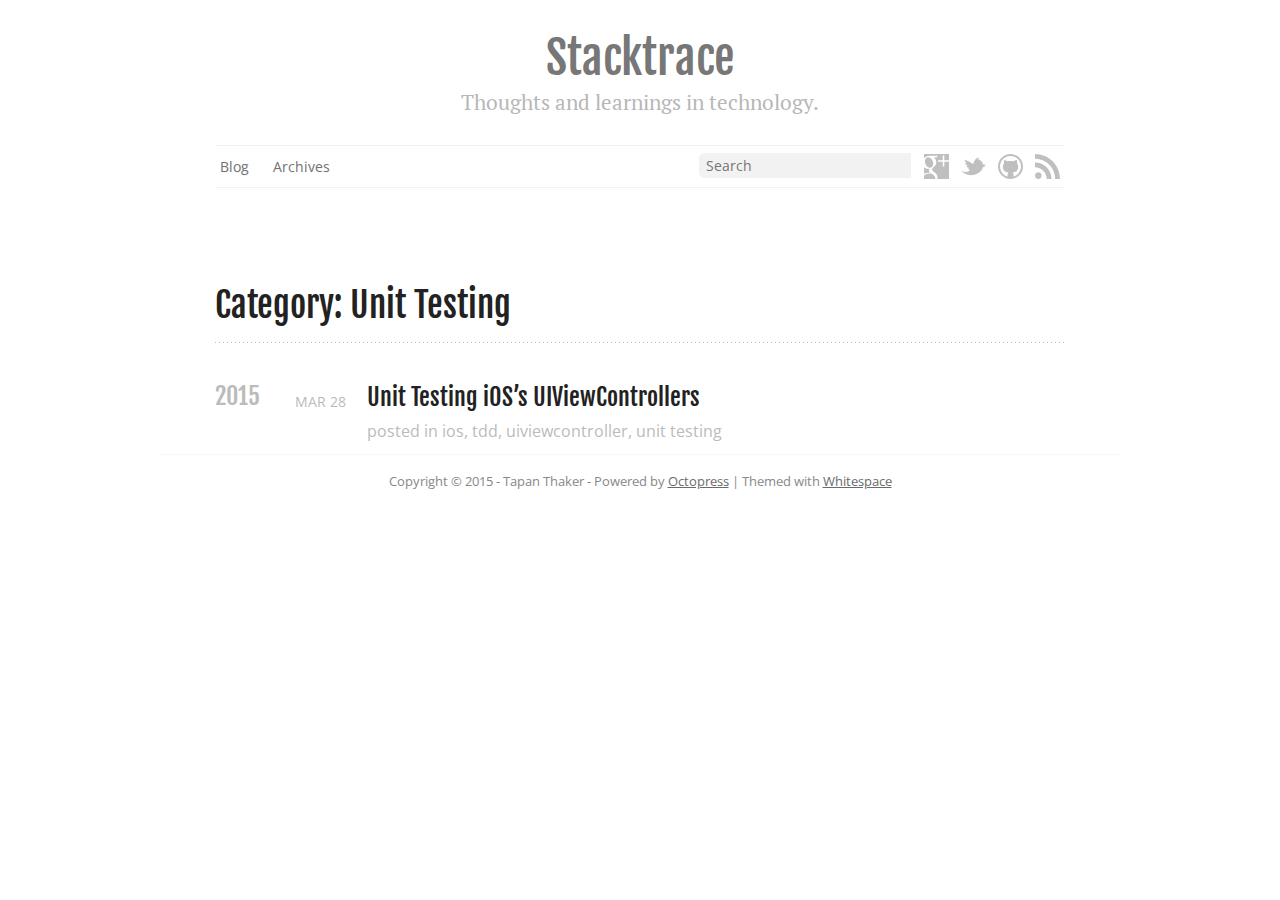
<file: blog/categories/unit-testing/index.html>
<!DOCTYPE html>
<!--[if IEMobile 7 ]><html class="no-js iem7"><![endif]-->
<!--[if lt IE 9]><html class="no-js lte-ie8"><![endif]-->
<!--[if (gt IE 8)|(gt IEMobile 7)|!(IEMobile)|!(IE)]><!--><html class="no-js" lang="en"><!--<![endif]-->
<head>
  <meta charset="utf-8">
  <title>Category: Unit Testing - Stacktrace</title>
  <meta name="author" content="Tapan Thaker">

  
  <meta name="description" content="Category: unit testing">
  

  <!-- http://t.co/dKP3o1e -->
  <meta name="HandheldFriendly" content="True">
  <meta name="MobileOptimized" content="320">
  <meta name="viewport" content="width=device-width, initial-scale=1">

  
  <link rel="canonical" href="http://tapthaker.github.io/blog/categories/unit-testing">
  <link href="/favicon.png" rel="icon">
  <link href="/stylesheets/screen.css" media="screen, projection" rel="stylesheet" type="text/css">
  <link href="/atom.xml" rel="alternate" title="Stacktrace" type="application/atom+xml">
  <script src="/javascripts/modernizr-2.0.js"></script>
  <script src="//ajax.googleapis.com/ajax/libs/jquery/1.9.1/jquery.min.js"></script>
  <script>!window.jQuery && document.write(unescape('%3Cscript src="/javascripts/libs/jquery.min.js"%3E%3C/script%3E'))</script>
  <script src="/javascripts/octopress.js" type="text/javascript"></script>
  <!--Fonts from Google"s Web font directory at http://google.com/webfonts -->
<link href="//fonts.googleapis.com/css?family=PT+Serif:regular,italic,bold,bolditalic" rel="stylesheet" type="text/css">
<link href="//fonts.googleapis.com/css?family=Open+Sans" rel="stylesheet" type="text/css">
<link href="//fonts.googleapis.com/css?family=Fjalla+One" rel="stylesheet" type="text/css">
<!--- MathJax Configuration -->
<script type="text/javascript" src="//cdn.mathjax.org/mathjax/latest/MathJax.js?config=TeX-AMS-MML_HTMLorMML"></script>
  
  <script type="text/javascript">
    var _gaq = _gaq || [];
    _gaq.push(['_setAccount', 'UA-61301769-1']);
    _gaq.push(['_trackPageview']);

    (function() {
      var ga = document.createElement('script'); ga.type = 'text/javascript'; ga.async = true;
      ga.src = ('https:' == document.location.protocol ? 'https://' : 'http://') + 'stats.g.doubleclick.net/dc.js';
      var s = document.getElementsByTagName('script')[0]; s.parentNode.insertBefore(ga, s);
    })();
  </script>


</head>

<body   class="collapse-sidebar sidebar-footer" >
  <header role="banner"><hgroup>
  <h1><a href="/">Stacktrace</a></h1>
  
    <h2>Thoughts and learnings in technology.</h2>
  
</hgroup>

</header>
  <nav role="navigation"><ul class="subscribe" data-subscription="rss">
  <li><a href="/atom.xml" rel="subscribe-rss" title="subscribe via RSS" target="_blank"><svg version="1.1" xmlns="http://www.w3.org/2000/svg" xmlns:xlink="http://www.w3.org/1999/xlink" width="25" height="25" viewbox="0 0 100 100"><path class="social" d="M 13.310204,73.332654 C 5.967347,73.332654 0,79.322448 0,86.621428 c 0,7.338776 5.967347,13.262246 13.310204,13.262246 7.370408,0 13.328572,-5.92245 13.328572,-13.262246 0,-7.29898 -5.958164,-13.288774 -13.328572,-13.288774 z M 0.01530612,33.978572 V 53.143878 C 12.493878,53.143878 24.229592,58.02347 33.068368,66.865306 41.894898,75.685714 46.767346,87.47449 46.767346,100 h 19.25 C 66.017346,63.592858 36.4,33.979592 0.01530612,33.978572 l 0,0 z M 0.03877552,0 V 19.17449 C 44.54796,19.17551 80.77551,55.437756 80.77551,100 H 100 C 100,44.87653 55.15102,0 0.03877552,0 z"></path></svg></a></li>
  
</ul>
  
  
  
  
  
<ul class="subscribe">
  <li><a href="https://github.com/tapthaker" rel="subscribe-github" title="@tapthaker on GitHub" target="_blank"><svg version="1.1" xmlns="http://www.w3.org/2000/svg" xmlns:xlink="http://www.w3.org/1999/xlink" width="25" height="25" viewbox="0 0 100 100"><path class="social" d="M 50,0 C 22.385714,0 0,22.385714 0,50 0,77.614286 22.385714,100 50,100 77.614286,100 100,77.614286 100,50 100,22.385714 77.614286,0 50,0 z m 29.692858,79.692858 c -3.859184,3.859182 -8.351022,6.887754 -13.35,9.00306 -1.27041,0.536736 -2.560204,1.009184 -3.867348,1.415306 v -7.493878 c 0,-3.938774 -1.35102,-6.835714 -4.053062,-8.690816 1.692858,-0.163264 3.24694,-0.390816 4.663266,-0.683672 1.416326,-0.292858 2.913266,-0.716328 4.491838,-1.27041 1.57857,-0.55408 2.994896,-1.213264 4.247958,-1.97755 1.253062,-0.765306 2.458164,-1.758164 3.613266,-2.978572 1.155102,-1.220408 2.12449,-2.604082 2.905102,-4.15 0.780612,-1.545918 1.4,-3.40204 1.855102,-5.566326 0.455102,-2.164286 0.683674,-4.54898 0.683674,-7.153062 0,-5.045918 -1.643878,-9.341836 -4.931634,-12.890816 C 77.44796,33.35 77.285714,29.10204 75.463266,24.512244 l -1.22143,-0.145918 c -0.845918,-0.09796 -2.368366,0.260204 -4.565306,1.07449 -2.196938,0.814286 -4.663264,2.14796 -7.396938,4.004082 -3.87449,-1.07449 -7.893878,-1.611224 -12.061224,-1.611224 -4.19898,0 -8.203062,0.536734 -12.012246,1.611224 -1.72449,-1.17245 -3.361224,-2.139796 -4.907142,-2.905102 C 31.753062,25.77449 30.516326,25.254082 29.587756,24.97653 28.660204,24.7 27.79796,24.528572 27,24.463266 c -0.79796,-0.0653 -1.310204,-0.08062 -1.537756,-0.04898 -0.22755,0.03164 -0.390816,0.0653 -0.487754,0.09796 -1.82347,4.62245 -1.985714,8.87143 -0.487756,12.743878 -3.287754,3.54796 -4.931632,7.844898 -4.931632,12.890816 0,2.604082 0.227552,4.988776 0.683674,7.153062 0.456122,2.164286 1.07449,4.020408 1.855102,5.566326 0.780612,1.545918 1.75,2.929592 2.905102,4.15 1.155102,1.220408 2.360204,2.213266 3.613264,2.978572 1.253062,0.766326 2.669388,1.42449 4.24796,1.97755 1.578572,0.554082 3.07551,0.976532 4.491836,1.27041 1.416328,0.292856 2.970408,0.521428 4.663266,0.683672 -2.669388,1.82347 -4.004082,4.720408 -4.004082,8.690816 v 7.639796 C 36.536734,89.818368 35.083674,89.3 33.656122,88.695918 c -4.99898,-2.115306 -9.490816,-5.143878 -13.35,-9.00306 -3.859184,-3.859184 -6.887754,-8.351022 -9.00306,-13.35 C 9.1163263,61.171428 8.0071428,55.67347 8.0071428,50 c 0,-5.67347 1.1091835,-11.171428 3.2969392,-16.342858 2.115306,-4.998978 5.143878,-9.490816 9.00306,-13.35 3.859184,-3.859182 8.351022,-6.887754 13.35,-9.00306 C 38.828572,9.1163266 44.32653,8.0071428 50,8.0071428 c 5.67347,0 11.171428,1.1091838 16.342858,3.2969392 5,2.115306 9.490816,5.143878 13.35,9.00306 3.859182,3.859184 6.887754,8.351022 9.00306,13.35 2.186736,5.17245 3.295918,10.67041 3.295918,16.342858 0,5.672448 -1.109182,11.171428 -3.296938,16.342858 -2.115306,4.998978 -5.143878,9.490816 -9.00204,13.35 l 0,0 z"></path></svg></a></li>
</ul>
  
  
  
<ul class="subscribe">
  <li><a href="https://twitter.com/tapthaker" rel="subscribe-twitter" title="@tapthaker on Twitter" target="_blank"><svg version="1.1" xmlns="http://www.w3.org/2000/svg" xmlns:xlink="http://www.w3.org/1999/xlink" width="25" height="25" viewBox="0 0 512 512"><path class="social" d="M0.001,334.932c33.327,30.816,118.891,59.981,188.517-8.271c-12.52,1.955-22.972-0.416-30.913-8.269
  c-7.531-7.465-7.945-15.182-3.914-22.202c3.275-5.725,10.184-9.741,16.977-13.934c-12.323,2.285-22.829,1.095-32.218-3.706
  c-12.604-6.444-24.863-13.228-28.3-27.207c7.71-8.112,16.28-15.359,34.831-12.627c-17.45-5.83-33.087-13.429-44.41-24.815
  c-11.028-11.091-12.163-18.302-13.932-26.996c9.632-3.567,19.688-5.421,30.478-4.353c-24.397-12.476-34.757-29.63-40.487-48.325
  c-1.731-5.652-2.044-11.03-1.31-16.545c98.826,37.305,145.11,64.109,170.662,89.251c11.496-30.589,38.3-99.868,78.371-123.646
  c0.191,3.77-1.309,7.837-4.357,12.189c11.863-6.609,21.125-17.188,37.445-16.98c-1.879,7.723-7.279,13.904-17.85,17.854
  c10.662-4.084,21.463-7.545,32.65-9.578c10.375-1.881,10.229,6.304,4.355,10.444c-11.916,8.412-24.578,9.456-37.006,13.498
  c38.105,0.949,69.266,18.994,93.604,58.343c8.088,13.074,13.52,26.149,14.807,40.487c16.254,4.563,32.426,5.494,48.76,2.61
  c4.475-0.796,8.645-1.63,12.627-3.482c-6.354,9.529-13.686,17.356-23.947,20.899c-9.811,3.387-19.637,6.688-30.473,6.968
  c17.641,6.675,37.082,7.045,57.033,5.659c-24.402,23.486-43.08,22.922-61.824,22.642c-8.221,34.703-25.025,69.315-60.52,101.005
  c-46.559,41.569-96.678,61.397-148.457,65.742c-48.552,4.07-95.488,3.512-146.726-20.464
  C56.486,393.349,24.648,368.884,0.001,334.932L0.001,334.932z"/></svg></a></li>
</ul>
  
  
  
  
  
  
<ul class="subscribe">
  <li><a href="https://plus.google.com/tapan.d.thaker" rel="publisher" title="Google+ Profile" target="_blank"><svg version="1.1" xmlns="http://www.w3.org/2000/svg" xmlns:xlink="http://www.w3.org/1999/xlink" width="25" height="25" viewbox="0 0 100 100"><path class="social" d="M 23.03264,55.19021 C 32.01805,55.457578 38.046082,46.137447 36.495958,34.370183 34.943794,22.603939 26.398215,13.161349 17.411784,12.89296 8.4253533,12.625592 2.3973217,21.630392 3.9494863,33.400718 5.5006303,45.164921 14.043148,54.921821 23.03264,55.19021 z M 99.99898,24.999027 100,0 -0.00797206,0 0.0052943,16.202408 C 5.7047282,11.184661 13.611481,6.9914696 21.771315,6.9914696 c 8.721103,0 34.888495,0 34.888495,0 l -7.807765,6.6035874 -11.062106,0 c 7.33732,2.81349 11.246815,11.3407 11.246815,20.090377 0,7.348545 -4.082979,13.667416 -9.852826,18.161652 -5.629021,4.385043 -6.696453,6.220904 -6.696453,9.948752 0,3.180866 6.030073,8.594563 9.183386,10.81923 9.217061,6.498477 12.199952,12.530591 12.199952,22.603843 0,1.604209 -0.198996,3.206378 -0.591884,4.780993 L 100,100 c 0,0 0,-46.594917 0,-68.751495 l -18.750474,0 0,18.750475 -6.250499,0 0,-18.750475 -18.750474,0 0,-6.250498 18.750474,0 0,-18.7494538 6.250499,0 0,18.7494538 18.750474,0 z M 18.147557,74.798916 c 2.111393,0 4.04522,-0.05817 6.048441,-0.05817 -2.651232,-2.571634 -4.749358,-5.722905 -4.749358,-9.606889 0,-2.305285 0.738834,-4.52485 1.77157,-6.496436 -1.053145,0.0745 -2.127721,0.09695 -3.234952,0.09695 -7.261803,0 -13.4286215,-2.351208 -17.99020957,-6.236212 l 0,6.56685 0.00102048,19.70055 C 5.2128523,76.28781 11.409265,74.798916 18.147557,74.798916 z M 44.474145,93.051391 C 43.002599,87.308076 37.788918,84.46091 30.518951,79.420713 c -2.644088,-0.85313 -5.556565,-1.35521 -8.681304,-1.387866 -8.752739,-0.09389 -17.2452523,3.525266 -21.84561906,8.743028 l 0,13.224125 44.64641606,-0.0011 c 0,0 0.263286,-2.21038 0.263286,-3.362512 -10e-4,-1.222547 -0.151032,-2.419581 -0.427585,-3.58498 z"></path></svg></a></li>
</ul>
  
  
  
    
      <form action="https://www.google.com/search" method="get">
        <fieldset role="search">
          <input type="hidden" name="sitesearch" value="tapthaker.github.io" />
    
          <input class="search" type="text" name="q" results="0" placeholder="Search"/>
        </fieldset>
      </form>
  
<ul class="main-navigation">
  <li><a href="/">Blog</a></li>
  <li><a href="/blog/archives">Archives</a></li>
</ul>

</nav>
  <div id="main">
    <div id="content">
      <div>
<article role="article">
  
  <header>
    <h1 class="entry-title">Category: Unit Testing</h1>
    
  </header>
  
  <div id="blog-archives" class="category">



  
  <h2>2015</h2>

<article>
  
<h1><a href="/blog/2015/03/28/unit-testing-ioss-uiviewcontrollers">Unit Testing iOS&#8217;s UIViewControllers</a></h1>
<time datetime="2015-03-28T20:46:47+05:30" pubdate><span class='month'>Mar</span> <span class='day'>28</span> <span class='year'>2015</span></time>

<footer>
  <span class="categories">posted in <a class='category' href='/blog/categories/ios/'>ios</a>, <a class='category' href='/blog/categories/tdd/'>tdd</a>, <a class='category' href='/blog/categories/uiviewcontroller/'>uiviewcontroller</a>, <a class='category' href='/blog/categories/unit-testing/'>unit testing</a></span>
</footer>


</article>

</div>

  
</article>


</div>

<aside class="sidebar">
  
    
  
</aside>


    </div>
  </div>
  <footer role="contentinfo"><p>
  Copyright &copy; 2015 - Tapan Thaker -
  <span class="credit">Powered by <a href="http://octopress.org">Octopress</a> | Themed with <a href="https://github.com/lucaslew/whitespace">Whitespace</a></span>
</p>

</footer>
  

<script type="text/javascript">
      var disqus_shortname = 'tapthaker';
      
        
        var disqus_script = 'count.js';
      
    (function () {
      var dsq = document.createElement('script'); dsq.type = 'text/javascript'; dsq.async = true;
      dsq.src = '//' + disqus_shortname + '.disqus.com/' + disqus_script;
      (document.getElementsByTagName('head')[0] || document.getElementsByTagName('body')[0]).appendChild(dsq);
    }());
</script>






<div id="fb-root"></div>
<script>(function(d, s, id) {
  var js, fjs = d.getElementsByTagName(s)[0];
  if (d.getElementById(id)) {return;}
  js = d.createElement(s); js.id = id; js.async = true;
  js.src = "//connect.facebook.net/en_US/all.js#appId=212934732101925&xfbml=1";
  fjs.parentNode.insertBefore(js, fjs);
}(document, 'script', 'facebook-jssdk'));</script>





  <script type="text/javascript">
    (function(){
      var twitterWidgets = document.createElement('script');
      twitterWidgets.type = 'text/javascript';
      twitterWidgets.async = true;
      twitterWidgets.src = '//platform.twitter.com/widgets.js';
      document.getElementsByTagName('head')[0].appendChild(twitterWidgets);
    })();
  </script>





</body>
</html>
</file>
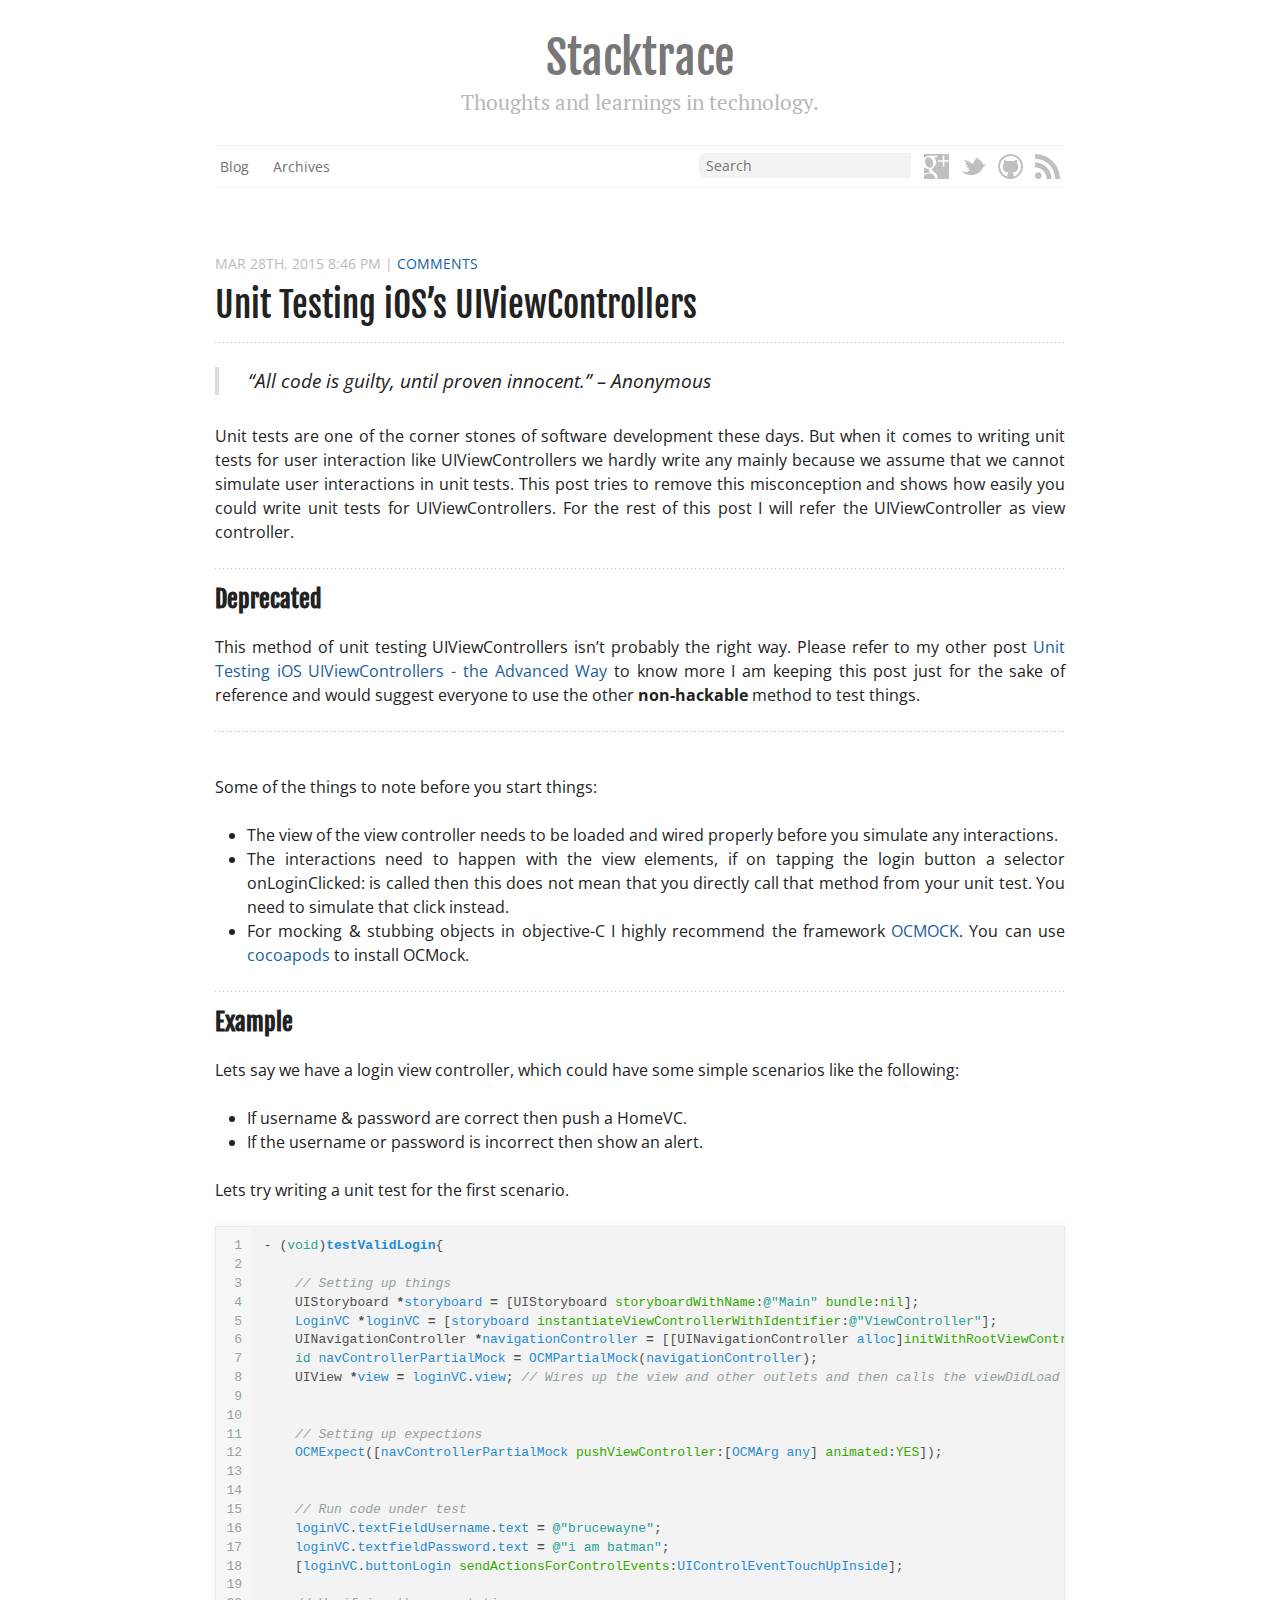
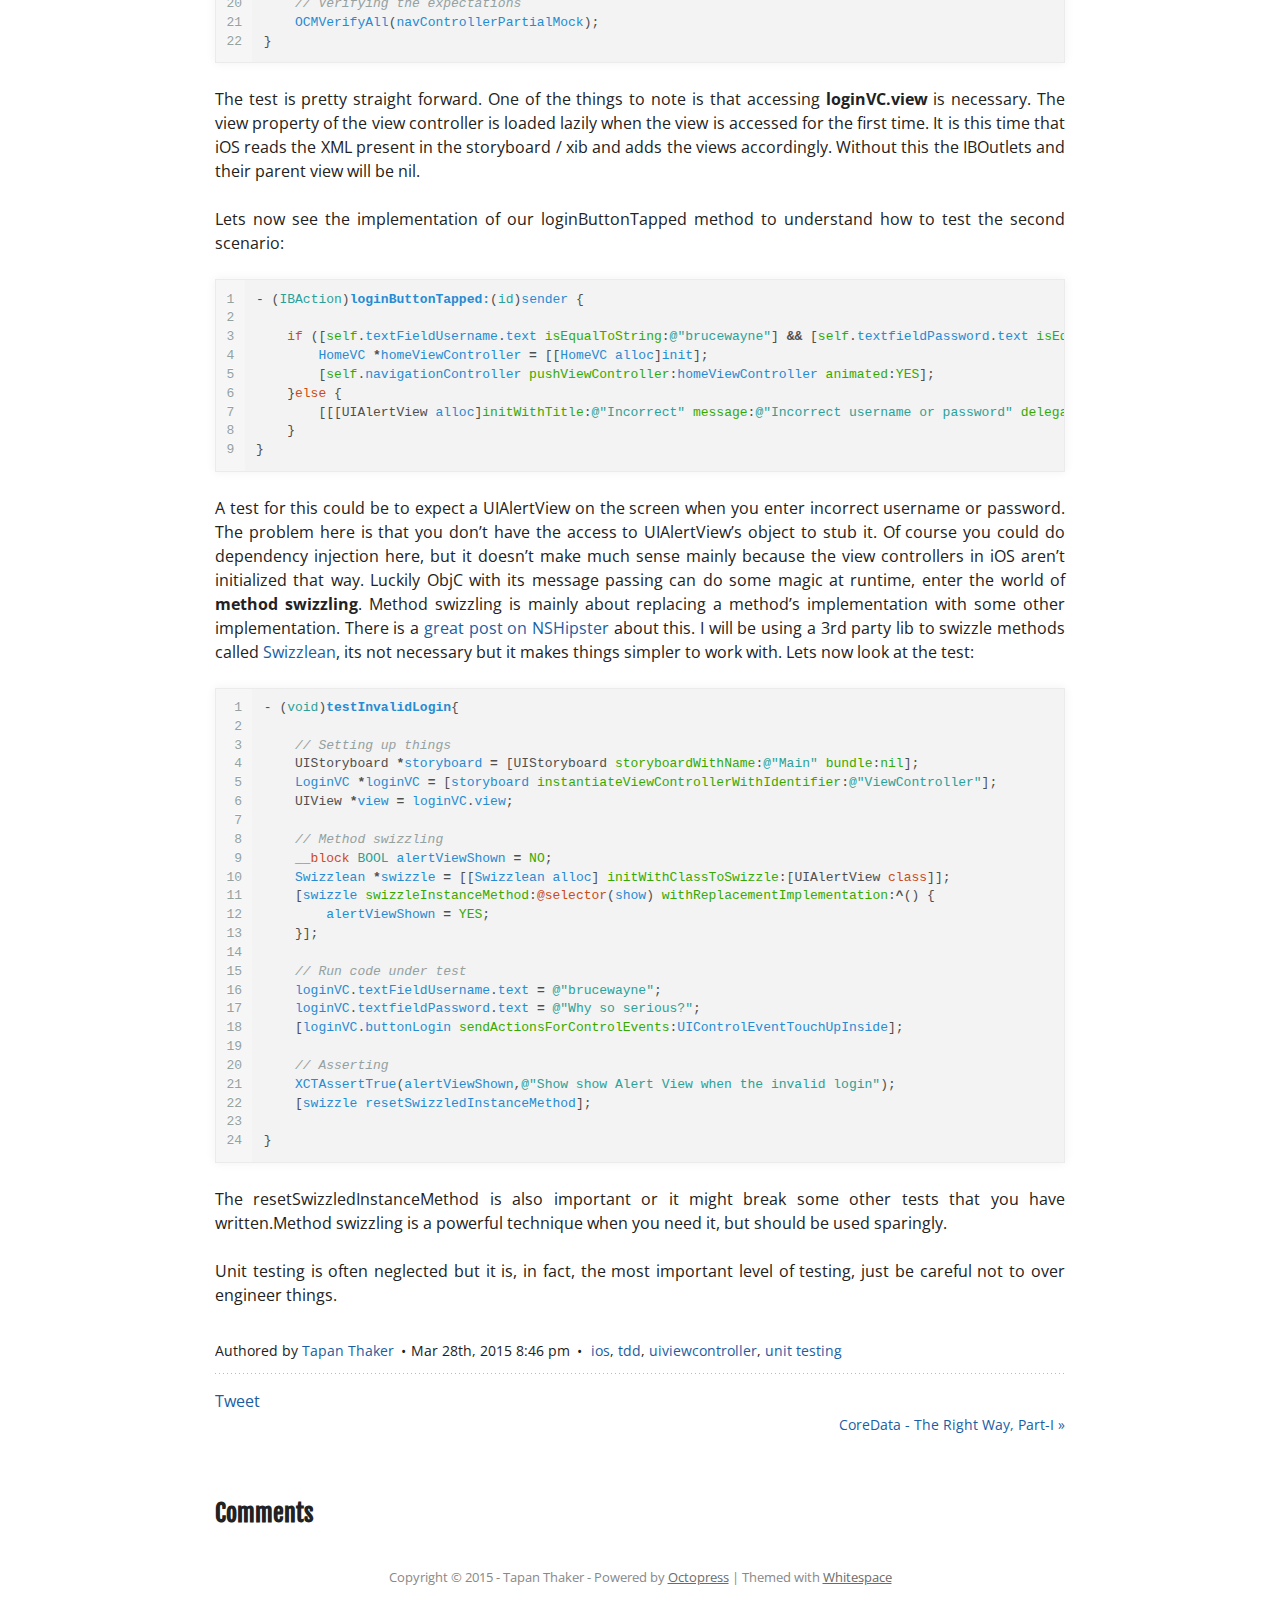
<file: blog/2015/03/28/unit-testing-ioss-uiviewcontrollers/index.html>
<!DOCTYPE html>
<!--[if IEMobile 7 ]><html class="no-js iem7"><![endif]-->
<!--[if lt IE 9]><html class="no-js lte-ie8"><![endif]-->
<!--[if (gt IE 8)|(gt IEMobile 7)|!(IEMobile)|!(IE)]><!--><html class="no-js" lang="en"><!--<![endif]-->
<head>
  <meta charset="utf-8">
  <title>Unit Testing iOS&#8217;s UIViewControllers - Stacktrace</title>
  <meta name="author" content="Tapan Thaker">

  
  <meta name="description" content="“All code is guilty, until proven innocent.” – Anonymous Unit tests are one of the corner stones of software development these days. But when it &hellip;">
  

  <!-- http://t.co/dKP3o1e -->
  <meta name="HandheldFriendly" content="True">
  <meta name="MobileOptimized" content="320">
  <meta name="viewport" content="width=device-width, initial-scale=1">

  
  <link rel="canonical" href="http://tapthaker.github.io/blog/2015/03/28/unit-testing-ioss-uiviewcontrollers">
  <link href="/favicon.png" rel="icon">
  <link href="/stylesheets/screen.css" media="screen, projection" rel="stylesheet" type="text/css">
  <link href="/atom.xml" rel="alternate" title="Stacktrace" type="application/atom+xml">
  <script src="/javascripts/modernizr-2.0.js"></script>
  <script src="//ajax.googleapis.com/ajax/libs/jquery/1.9.1/jquery.min.js"></script>
  <script>!window.jQuery && document.write(unescape('%3Cscript src="/javascripts/libs/jquery.min.js"%3E%3C/script%3E'))</script>
  <script src="/javascripts/octopress.js" type="text/javascript"></script>
  <!--Fonts from Google"s Web font directory at http://google.com/webfonts -->
<link href="//fonts.googleapis.com/css?family=PT+Serif:regular,italic,bold,bolditalic" rel="stylesheet" type="text/css">
<link href="//fonts.googleapis.com/css?family=Open+Sans" rel="stylesheet" type="text/css">
<link href="//fonts.googleapis.com/css?family=Fjalla+One" rel="stylesheet" type="text/css">
<!--- MathJax Configuration -->
<script type="text/javascript" src="//cdn.mathjax.org/mathjax/latest/MathJax.js?config=TeX-AMS-MML_HTMLorMML"></script>
  
  <script type="text/javascript">
    var _gaq = _gaq || [];
    _gaq.push(['_setAccount', 'UA-61301769-1']);
    _gaq.push(['_trackPageview']);

    (function() {
      var ga = document.createElement('script'); ga.type = 'text/javascript'; ga.async = true;
      ga.src = ('https:' == document.location.protocol ? 'https://' : 'http://') + 'stats.g.doubleclick.net/dc.js';
      var s = document.getElementsByTagName('script')[0]; s.parentNode.insertBefore(ga, s);
    })();
  </script>


</head>

<body   class="collapse-sidebar sidebar-footer" >
  <header role="banner"><hgroup>
  <h1><a href="/">Stacktrace</a></h1>
  
    <h2>Thoughts and learnings in technology.</h2>
  
</hgroup>

</header>
  <nav role="navigation"><ul class="subscribe" data-subscription="rss">
  <li><a href="/atom.xml" rel="subscribe-rss" title="subscribe via RSS" target="_blank"><svg version="1.1" xmlns="http://www.w3.org/2000/svg" xmlns:xlink="http://www.w3.org/1999/xlink" width="25" height="25" viewbox="0 0 100 100"><path class="social" d="M 13.310204,73.332654 C 5.967347,73.332654 0,79.322448 0,86.621428 c 0,7.338776 5.967347,13.262246 13.310204,13.262246 7.370408,0 13.328572,-5.92245 13.328572,-13.262246 0,-7.29898 -5.958164,-13.288774 -13.328572,-13.288774 z M 0.01530612,33.978572 V 53.143878 C 12.493878,53.143878 24.229592,58.02347 33.068368,66.865306 41.894898,75.685714 46.767346,87.47449 46.767346,100 h 19.25 C 66.017346,63.592858 36.4,33.979592 0.01530612,33.978572 l 0,0 z M 0.03877552,0 V 19.17449 C 44.54796,19.17551 80.77551,55.437756 80.77551,100 H 100 C 100,44.87653 55.15102,0 0.03877552,0 z"></path></svg></a></li>
  
</ul>
  
  
  
  
  
<ul class="subscribe">
  <li><a href="https://github.com/tapthaker" rel="subscribe-github" title="@tapthaker on GitHub" target="_blank"><svg version="1.1" xmlns="http://www.w3.org/2000/svg" xmlns:xlink="http://www.w3.org/1999/xlink" width="25" height="25" viewbox="0 0 100 100"><path class="social" d="M 50,0 C 22.385714,0 0,22.385714 0,50 0,77.614286 22.385714,100 50,100 77.614286,100 100,77.614286 100,50 100,22.385714 77.614286,0 50,0 z m 29.692858,79.692858 c -3.859184,3.859182 -8.351022,6.887754 -13.35,9.00306 -1.27041,0.536736 -2.560204,1.009184 -3.867348,1.415306 v -7.493878 c 0,-3.938774 -1.35102,-6.835714 -4.053062,-8.690816 1.692858,-0.163264 3.24694,-0.390816 4.663266,-0.683672 1.416326,-0.292858 2.913266,-0.716328 4.491838,-1.27041 1.57857,-0.55408 2.994896,-1.213264 4.247958,-1.97755 1.253062,-0.765306 2.458164,-1.758164 3.613266,-2.978572 1.155102,-1.220408 2.12449,-2.604082 2.905102,-4.15 0.780612,-1.545918 1.4,-3.40204 1.855102,-5.566326 0.455102,-2.164286 0.683674,-4.54898 0.683674,-7.153062 0,-5.045918 -1.643878,-9.341836 -4.931634,-12.890816 C 77.44796,33.35 77.285714,29.10204 75.463266,24.512244 l -1.22143,-0.145918 c -0.845918,-0.09796 -2.368366,0.260204 -4.565306,1.07449 -2.196938,0.814286 -4.663264,2.14796 -7.396938,4.004082 -3.87449,-1.07449 -7.893878,-1.611224 -12.061224,-1.611224 -4.19898,0 -8.203062,0.536734 -12.012246,1.611224 -1.72449,-1.17245 -3.361224,-2.139796 -4.907142,-2.905102 C 31.753062,25.77449 30.516326,25.254082 29.587756,24.97653 28.660204,24.7 27.79796,24.528572 27,24.463266 c -0.79796,-0.0653 -1.310204,-0.08062 -1.537756,-0.04898 -0.22755,0.03164 -0.390816,0.0653 -0.487754,0.09796 -1.82347,4.62245 -1.985714,8.87143 -0.487756,12.743878 -3.287754,3.54796 -4.931632,7.844898 -4.931632,12.890816 0,2.604082 0.227552,4.988776 0.683674,7.153062 0.456122,2.164286 1.07449,4.020408 1.855102,5.566326 0.780612,1.545918 1.75,2.929592 2.905102,4.15 1.155102,1.220408 2.360204,2.213266 3.613264,2.978572 1.253062,0.766326 2.669388,1.42449 4.24796,1.97755 1.578572,0.554082 3.07551,0.976532 4.491836,1.27041 1.416328,0.292856 2.970408,0.521428 4.663266,0.683672 -2.669388,1.82347 -4.004082,4.720408 -4.004082,8.690816 v 7.639796 C 36.536734,89.818368 35.083674,89.3 33.656122,88.695918 c -4.99898,-2.115306 -9.490816,-5.143878 -13.35,-9.00306 -3.859184,-3.859184 -6.887754,-8.351022 -9.00306,-13.35 C 9.1163263,61.171428 8.0071428,55.67347 8.0071428,50 c 0,-5.67347 1.1091835,-11.171428 3.2969392,-16.342858 2.115306,-4.998978 5.143878,-9.490816 9.00306,-13.35 3.859184,-3.859182 8.351022,-6.887754 13.35,-9.00306 C 38.828572,9.1163266 44.32653,8.0071428 50,8.0071428 c 5.67347,0 11.171428,1.1091838 16.342858,3.2969392 5,2.115306 9.490816,5.143878 13.35,9.00306 3.859182,3.859184 6.887754,8.351022 9.00306,13.35 2.186736,5.17245 3.295918,10.67041 3.295918,16.342858 0,5.672448 -1.109182,11.171428 -3.296938,16.342858 -2.115306,4.998978 -5.143878,9.490816 -9.00204,13.35 l 0,0 z"></path></svg></a></li>
</ul>
  
  
  
<ul class="subscribe">
  <li><a href="https://twitter.com/tapthaker" rel="subscribe-twitter" title="@tapthaker on Twitter" target="_blank"><svg version="1.1" xmlns="http://www.w3.org/2000/svg" xmlns:xlink="http://www.w3.org/1999/xlink" width="25" height="25" viewBox="0 0 512 512"><path class="social" d="M0.001,334.932c33.327,30.816,118.891,59.981,188.517-8.271c-12.52,1.955-22.972-0.416-30.913-8.269
  c-7.531-7.465-7.945-15.182-3.914-22.202c3.275-5.725,10.184-9.741,16.977-13.934c-12.323,2.285-22.829,1.095-32.218-3.706
  c-12.604-6.444-24.863-13.228-28.3-27.207c7.71-8.112,16.28-15.359,34.831-12.627c-17.45-5.83-33.087-13.429-44.41-24.815
  c-11.028-11.091-12.163-18.302-13.932-26.996c9.632-3.567,19.688-5.421,30.478-4.353c-24.397-12.476-34.757-29.63-40.487-48.325
  c-1.731-5.652-2.044-11.03-1.31-16.545c98.826,37.305,145.11,64.109,170.662,89.251c11.496-30.589,38.3-99.868,78.371-123.646
  c0.191,3.77-1.309,7.837-4.357,12.189c11.863-6.609,21.125-17.188,37.445-16.98c-1.879,7.723-7.279,13.904-17.85,17.854
  c10.662-4.084,21.463-7.545,32.65-9.578c10.375-1.881,10.229,6.304,4.355,10.444c-11.916,8.412-24.578,9.456-37.006,13.498
  c38.105,0.949,69.266,18.994,93.604,58.343c8.088,13.074,13.52,26.149,14.807,40.487c16.254,4.563,32.426,5.494,48.76,2.61
  c4.475-0.796,8.645-1.63,12.627-3.482c-6.354,9.529-13.686,17.356-23.947,20.899c-9.811,3.387-19.637,6.688-30.473,6.968
  c17.641,6.675,37.082,7.045,57.033,5.659c-24.402,23.486-43.08,22.922-61.824,22.642c-8.221,34.703-25.025,69.315-60.52,101.005
  c-46.559,41.569-96.678,61.397-148.457,65.742c-48.552,4.07-95.488,3.512-146.726-20.464
  C56.486,393.349,24.648,368.884,0.001,334.932L0.001,334.932z"/></svg></a></li>
</ul>
  
  
  
  
  
  
<ul class="subscribe">
  <li><a href="https://plus.google.com/tapan.d.thaker" rel="publisher" title="Google+ Profile" target="_blank"><svg version="1.1" xmlns="http://www.w3.org/2000/svg" xmlns:xlink="http://www.w3.org/1999/xlink" width="25" height="25" viewbox="0 0 100 100"><path class="social" d="M 23.03264,55.19021 C 32.01805,55.457578 38.046082,46.137447 36.495958,34.370183 34.943794,22.603939 26.398215,13.161349 17.411784,12.89296 8.4253533,12.625592 2.3973217,21.630392 3.9494863,33.400718 5.5006303,45.164921 14.043148,54.921821 23.03264,55.19021 z M 99.99898,24.999027 100,0 -0.00797206,0 0.0052943,16.202408 C 5.7047282,11.184661 13.611481,6.9914696 21.771315,6.9914696 c 8.721103,0 34.888495,0 34.888495,0 l -7.807765,6.6035874 -11.062106,0 c 7.33732,2.81349 11.246815,11.3407 11.246815,20.090377 0,7.348545 -4.082979,13.667416 -9.852826,18.161652 -5.629021,4.385043 -6.696453,6.220904 -6.696453,9.948752 0,3.180866 6.030073,8.594563 9.183386,10.81923 9.217061,6.498477 12.199952,12.530591 12.199952,22.603843 0,1.604209 -0.198996,3.206378 -0.591884,4.780993 L 100,100 c 0,0 0,-46.594917 0,-68.751495 l -18.750474,0 0,18.750475 -6.250499,0 0,-18.750475 -18.750474,0 0,-6.250498 18.750474,0 0,-18.7494538 6.250499,0 0,18.7494538 18.750474,0 z M 18.147557,74.798916 c 2.111393,0 4.04522,-0.05817 6.048441,-0.05817 -2.651232,-2.571634 -4.749358,-5.722905 -4.749358,-9.606889 0,-2.305285 0.738834,-4.52485 1.77157,-6.496436 -1.053145,0.0745 -2.127721,0.09695 -3.234952,0.09695 -7.261803,0 -13.4286215,-2.351208 -17.99020957,-6.236212 l 0,6.56685 0.00102048,19.70055 C 5.2128523,76.28781 11.409265,74.798916 18.147557,74.798916 z M 44.474145,93.051391 C 43.002599,87.308076 37.788918,84.46091 30.518951,79.420713 c -2.644088,-0.85313 -5.556565,-1.35521 -8.681304,-1.387866 -8.752739,-0.09389 -17.2452523,3.525266 -21.84561906,8.743028 l 0,13.224125 44.64641606,-0.0011 c 0,0 0.263286,-2.21038 0.263286,-3.362512 -10e-4,-1.222547 -0.151032,-2.419581 -0.427585,-3.58498 z"></path></svg></a></li>
</ul>
  
  
  
    
      <form action="https://www.google.com/search" method="get">
        <fieldset role="search">
          <input type="hidden" name="sitesearch" value="tapthaker.github.io" />
    
          <input class="search" type="text" name="q" results="0" placeholder="Search"/>
        </fieldset>
      </form>
  
<ul class="main-navigation">
  <li><a href="/">Blog</a></li>
  <li><a href="/blog/archives">Archives</a></li>
</ul>

</nav>
  <div id="main">
    <div id="content">
      <div>
<article class="hentry" role="article">
  
  <header>
    
      
        <h1 class="entry-title">Unit Testing iOS&#8217;s UIViewControllers</h1>
      
    
    
      <p class="meta">
        




<time class='entry-date' datetime='2015-03-28T20:46:47+05:30'><span class='date'><span class='date-month'>Mar</span> <span class='date-day'>28</span><span class='date-suffix'>th</span>, <span class='date-year'>2015</span></span> <span class='time'>8:46 pm</span></time>
        
         | <a href="#disqus_thread">Comments</a>
        
        
      </p>
    
  </header>


<div class="entry-content"><blockquote><p>“All code is guilty, until proven innocent.” – Anonymous</p></blockquote>


<p>Unit tests are one of the corner stones of software development these days. But when it comes to writing unit tests for user interaction
like UIViewControllers we hardly write any mainly because we assume that we cannot simulate user interactions in unit tests. This post tries to
remove this misconception and shows how easily you could write unit tests for UIViewControllers.
For the rest of this post I will refer the UIViewController as view controller.</p>

<h2>Deprecated</h2>

<p>This method of unit testing UIViewControllers isn&rsquo;t probably the right way. Please refer to my other post <a href="http://tapthaker.github.io/blog/2015/05/30/unit-testing-ios-uiviewcontrollers-the-advanced-way/">Unit Testing iOS UIViewControllers - the Advanced Way</a> to know more
I am keeping this post just for the sake of reference and would suggest everyone to use the other <strong>non-hackable</strong> method to test things.</p>

<h2></h2>

<!-- more -->


<p>Some of the things to note before you start things:</p>

<ul>
<li>The view of the view controller needs to be loaded and wired properly before you simulate any interactions.</li>
<li>The interactions need to happen with the view elements, if on tapping the login button a selector onLoginClicked: is called then this does not mean
that you directly call that method from your unit test. You need to simulate that click instead.</li>
<li>For mocking &amp; stubbing objects in objective-C I highly recommend the framework <a href="http://ocmock.org/" title="Link to OCMock's official page">OCMOCK</a>.
You can use <a href="http://cocoapods.org/">cocoapods</a> to install OCMock.</li>
</ul>


<h2>Example</h2>

<p>Lets say we have a login view controller, which could have some simple scenarios like the following:</p>

<ul>
<li>If username &amp; password are correct then push a HomeVC.</li>
<li>If the username or password is incorrect then show an alert.</li>
</ul>


<p>Lets try writing a unit test for the first scenario.</p>

<figure class='code'><figcaption><span></span></figcaption><div class="highlight"><table><tr><td class="gutter"><pre class="line-numbers"><span class='line-number'>1</span>
<span class='line-number'>2</span>
<span class='line-number'>3</span>
<span class='line-number'>4</span>
<span class='line-number'>5</span>
<span class='line-number'>6</span>
<span class='line-number'>7</span>
<span class='line-number'>8</span>
<span class='line-number'>9</span>
<span class='line-number'>10</span>
<span class='line-number'>11</span>
<span class='line-number'>12</span>
<span class='line-number'>13</span>
<span class='line-number'>14</span>
<span class='line-number'>15</span>
<span class='line-number'>16</span>
<span class='line-number'>17</span>
<span class='line-number'>18</span>
<span class='line-number'>19</span>
<span class='line-number'>20</span>
<span class='line-number'>21</span>
<span class='line-number'>22</span>
</pre></td><td class='code'><pre><code class='objc'><span class='line'><span class="p">-</span> <span class="p">(</span><span class="kt">void</span><span class="p">)</span><span class="nf">testValidLogin</span><span class="p">{</span>
</span><span class='line'>
</span><span class='line'>    <span class="c1">// Setting up things</span>
</span><span class='line'>    <span class="bp">UIStoryboard</span> <span class="o">*</span><span class="n">storyboard</span> <span class="o">=</span> <span class="p">[</span><span class="bp">UIStoryboard</span> <span class="nl">storyboardWithName</span><span class="p">:</span><span class="s">@&quot;Main&quot;</span> <span class="nl">bundle</span><span class="p">:</span><span class="nb">nil</span><span class="p">];</span>
</span><span class='line'>    <span class="n">LoginVC</span> <span class="o">*</span><span class="n">loginVC</span> <span class="o">=</span> <span class="p">[</span><span class="n">storyboard</span> <span class="nl">instantiateViewControllerWithIdentifier</span><span class="p">:</span><span class="s">@&quot;ViewController&quot;</span><span class="p">];</span>
</span><span class='line'>    <span class="bp">UINavigationController</span> <span class="o">*</span><span class="n">navigationController</span> <span class="o">=</span> <span class="p">[[</span><span class="bp">UINavigationController</span> <span class="n">alloc</span><span class="p">]</span><span class="nl">initWithRootViewController</span><span class="p">:</span><span class="n">loginVC</span><span class="p">];</span>
</span><span class='line'>    <span class="kt">id</span> <span class="n">navControllerPartialMock</span> <span class="o">=</span> <span class="n">OCMPartialMock</span><span class="p">(</span><span class="n">navigationController</span><span class="p">);</span>
</span><span class='line'>    <span class="bp">UIView</span> <span class="o">*</span><span class="n">view</span> <span class="o">=</span> <span class="n">loginVC</span><span class="p">.</span><span class="n">view</span><span class="p">;</span> <span class="c1">// Wires up the view and other outlets and then calls the viewDidLoad method.</span>
</span><span class='line'>
</span><span class='line'>
</span><span class='line'>    <span class="c1">// Setting up expections</span>
</span><span class='line'>    <span class="n">OCMExpect</span><span class="p">([</span><span class="n">navControllerPartialMock</span> <span class="nl">pushViewController</span><span class="p">:[</span><span class="n">OCMArg</span> <span class="n">any</span><span class="p">]</span> <span class="nl">animated</span><span class="p">:</span><span class="nb">YES</span><span class="p">]);</span>
</span><span class='line'>
</span><span class='line'>
</span><span class='line'>    <span class="c1">// Run code under test</span>
</span><span class='line'>    <span class="n">loginVC</span><span class="p">.</span><span class="n">textFieldUsername</span><span class="p">.</span><span class="n">text</span> <span class="o">=</span> <span class="s">@&quot;brucewayne&quot;</span><span class="p">;</span>
</span><span class='line'>    <span class="n">loginVC</span><span class="p">.</span><span class="n">textfieldPassword</span><span class="p">.</span><span class="n">text</span> <span class="o">=</span> <span class="s">@&quot;i am batman&quot;</span><span class="p">;</span>
</span><span class='line'>    <span class="p">[</span><span class="n">loginVC</span><span class="p">.</span><span class="n">buttonLogin</span> <span class="nl">sendActionsForControlEvents</span><span class="p">:</span><span class="n">UIControlEventTouchUpInside</span><span class="p">];</span>
</span><span class='line'>
</span><span class='line'>    <span class="c1">// Verifying the expectations</span>
</span><span class='line'>    <span class="n">OCMVerifyAll</span><span class="p">(</span><span class="n">navControllerPartialMock</span><span class="p">);</span>
</span><span class='line'><span class="p">}</span>
</span></code></pre></td></tr></table></div></figure>


<p>The test is pretty straight forward. One of the things to note is that accessing <strong>loginVC.view</strong> is necessary.
The view property of the view controller is loaded lazily when the view is accessed for the first time.
It is this time that iOS reads the XML present in the storyboard / xib and adds the views accordingly.
Without this the IBOutlets and their parent view will be nil.</p>

<p>Lets now see the implementation of our loginButtonTapped method to understand how to test the second scenario:</p>

<figure class='code'><figcaption><span></span></figcaption><div class="highlight"><table><tr><td class="gutter"><pre class="line-numbers"><span class='line-number'>1</span>
<span class='line-number'>2</span>
<span class='line-number'>3</span>
<span class='line-number'>4</span>
<span class='line-number'>5</span>
<span class='line-number'>6</span>
<span class='line-number'>7</span>
<span class='line-number'>8</span>
<span class='line-number'>9</span>
</pre></td><td class='code'><pre><code class='objc'><span class='line'><span class="p">-</span> <span class="p">(</span><span class="kt">IBAction</span><span class="p">)</span><span class="nf">loginButtonTapped:</span><span class="p">(</span><span class="kt">id</span><span class="p">)</span><span class="nv">sender</span> <span class="p">{</span>
</span><span class='line'>
</span><span class='line'>    <span class="k">if</span> <span class="p">([</span><span class="nb">self</span><span class="p">.</span><span class="n">textFieldUsername</span><span class="p">.</span><span class="n">text</span> <span class="nl">isEqualToString</span><span class="p">:</span><span class="s">@&quot;brucewayne&quot;</span><span class="p">]</span> <span class="o">&amp;&amp;</span> <span class="p">[</span><span class="nb">self</span><span class="p">.</span><span class="n">textfieldPassword</span><span class="p">.</span><span class="n">text</span> <span class="nl">isEqualToString</span><span class="p">:</span><span class="s">@&quot;i am batman&quot;</span><span class="p">]</span> <span class="p">)</span> <span class="p">{</span>
</span><span class='line'>        <span class="n">HomeVC</span> <span class="o">*</span><span class="n">homeViewController</span> <span class="o">=</span> <span class="p">[[</span><span class="n">HomeVC</span> <span class="n">alloc</span><span class="p">]</span><span class="n">init</span><span class="p">];</span>
</span><span class='line'>        <span class="p">[</span><span class="nb">self</span><span class="p">.</span><span class="n">navigationController</span> <span class="nl">pushViewController</span><span class="p">:</span><span class="n">homeViewController</span> <span class="nl">animated</span><span class="p">:</span><span class="nb">YES</span><span class="p">];</span>
</span><span class='line'>    <span class="p">}</span><span class="k">else</span> <span class="p">{</span>
</span><span class='line'>        <span class="p">[[[</span><span class="bp">UIAlertView</span> <span class="n">alloc</span><span class="p">]</span><span class="nl">initWithTitle</span><span class="p">:</span><span class="s">@&quot;Incorrect&quot;</span> <span class="nl">message</span><span class="p">:</span><span class="s">@&quot;Incorrect username or password&quot;</span> <span class="nl">delegate</span><span class="p">:</span><span class="nb">nil</span> <span class="nl">cancelButtonTitle</span><span class="p">:</span><span class="s">@&quot;Ok&quot;</span> <span class="nl">otherButtonTitles</span><span class="p">:</span> <span class="nb">nil</span><span class="p">]</span> <span class="n">show</span><span class="p">];</span>
</span><span class='line'>    <span class="p">}</span>
</span><span class='line'><span class="p">}</span>
</span></code></pre></td></tr></table></div></figure>


<p>A test for this could be to expect a UIAlertView on the screen when you enter incorrect username or password. The problem here is that
you don&rsquo;t have the access to UIAlertView&rsquo;s object to stub it. Of course you could do dependency injection here, but it doesn&rsquo;t make much sense mainly because the view controllers in
iOS aren&rsquo;t initialized that way. Luckily ObjC with its message passing can do some magic at runtime, enter the world of
<strong>method swizzling</strong>. Method swizzling is mainly about replacing a method&rsquo;s implementation with some other implementation. There is a <a href="http://nshipster.com/method-swizzling/">great post on NSHipster</a>
about this. I will be using a 3rd party lib to swizzle methods called <a href="https://github.com/rbaumbach/Swizzlean" title="Github page for Swizzlean">Swizzlean</a>,
its not necessary but it makes things simpler to work with. Lets now look at the test:</p>

<figure class='code'><figcaption><span></span></figcaption><div class="highlight"><table><tr><td class="gutter"><pre class="line-numbers"><span class='line-number'>1</span>
<span class='line-number'>2</span>
<span class='line-number'>3</span>
<span class='line-number'>4</span>
<span class='line-number'>5</span>
<span class='line-number'>6</span>
<span class='line-number'>7</span>
<span class='line-number'>8</span>
<span class='line-number'>9</span>
<span class='line-number'>10</span>
<span class='line-number'>11</span>
<span class='line-number'>12</span>
<span class='line-number'>13</span>
<span class='line-number'>14</span>
<span class='line-number'>15</span>
<span class='line-number'>16</span>
<span class='line-number'>17</span>
<span class='line-number'>18</span>
<span class='line-number'>19</span>
<span class='line-number'>20</span>
<span class='line-number'>21</span>
<span class='line-number'>22</span>
<span class='line-number'>23</span>
<span class='line-number'>24</span>
</pre></td><td class='code'><pre><code class='objc'><span class='line'><span class="p">-</span> <span class="p">(</span><span class="kt">void</span><span class="p">)</span><span class="nf">testInvalidLogin</span><span class="p">{</span>
</span><span class='line'>
</span><span class='line'>    <span class="c1">// Setting up things</span>
</span><span class='line'>    <span class="bp">UIStoryboard</span> <span class="o">*</span><span class="n">storyboard</span> <span class="o">=</span> <span class="p">[</span><span class="bp">UIStoryboard</span> <span class="nl">storyboardWithName</span><span class="p">:</span><span class="s">@&quot;Main&quot;</span> <span class="nl">bundle</span><span class="p">:</span><span class="nb">nil</span><span class="p">];</span>
</span><span class='line'>    <span class="n">LoginVC</span> <span class="o">*</span><span class="n">loginVC</span> <span class="o">=</span> <span class="p">[</span><span class="n">storyboard</span> <span class="nl">instantiateViewControllerWithIdentifier</span><span class="p">:</span><span class="s">@&quot;ViewController&quot;</span><span class="p">];</span>
</span><span class='line'>    <span class="bp">UIView</span> <span class="o">*</span><span class="n">view</span> <span class="o">=</span> <span class="n">loginVC</span><span class="p">.</span><span class="n">view</span><span class="p">;</span>
</span><span class='line'>
</span><span class='line'>    <span class="c1">// Method swizzling</span>
</span><span class='line'>    <span class="k">__block</span> <span class="kt">BOOL</span> <span class="n">alertViewShown</span> <span class="o">=</span> <span class="nb">NO</span><span class="p">;</span>
</span><span class='line'>    <span class="n">Swizzlean</span> <span class="o">*</span><span class="n">swizzle</span> <span class="o">=</span> <span class="p">[[</span><span class="n">Swizzlean</span> <span class="n">alloc</span><span class="p">]</span> <span class="nl">initWithClassToSwizzle</span><span class="p">:[</span><span class="bp">UIAlertView</span> <span class="k">class</span><span class="p">]];</span>
</span><span class='line'>    <span class="p">[</span><span class="n">swizzle</span> <span class="nl">swizzleInstanceMethod</span><span class="p">:</span><span class="k">@selector</span><span class="p">(</span><span class="n">show</span><span class="p">)</span> <span class="nl">withReplacementImplementation</span><span class="p">:</span><span class="o">^</span><span class="p">()</span> <span class="p">{</span>
</span><span class='line'>        <span class="n">alertViewShown</span> <span class="o">=</span> <span class="nb">YES</span><span class="p">;</span>
</span><span class='line'>    <span class="p">}];</span>
</span><span class='line'>
</span><span class='line'>    <span class="c1">// Run code under test</span>
</span><span class='line'>    <span class="n">loginVC</span><span class="p">.</span><span class="n">textFieldUsername</span><span class="p">.</span><span class="n">text</span> <span class="o">=</span> <span class="s">@&quot;brucewayne&quot;</span><span class="p">;</span>
</span><span class='line'>    <span class="n">loginVC</span><span class="p">.</span><span class="n">textfieldPassword</span><span class="p">.</span><span class="n">text</span> <span class="o">=</span> <span class="s">@&quot;Why so serious?&quot;</span><span class="p">;</span>
</span><span class='line'>    <span class="p">[</span><span class="n">loginVC</span><span class="p">.</span><span class="n">buttonLogin</span> <span class="nl">sendActionsForControlEvents</span><span class="p">:</span><span class="n">UIControlEventTouchUpInside</span><span class="p">];</span>
</span><span class='line'>
</span><span class='line'>    <span class="c1">// Asserting</span>
</span><span class='line'>    <span class="n">XCTAssertTrue</span><span class="p">(</span><span class="n">alertViewShown</span><span class="p">,</span><span class="s">@&quot;Show show Alert View when the invalid login&quot;</span><span class="p">);</span>
</span><span class='line'>    <span class="p">[</span><span class="n">swizzle</span> <span class="n">resetSwizzledInstanceMethod</span><span class="p">];</span>
</span><span class='line'>
</span><span class='line'><span class="p">}</span>
</span></code></pre></td></tr></table></div></figure>


<p>The resetSwizzledInstanceMethod is also important or it might break some other tests that you have written.Method swizzling is a
powerful technique when you need it, but should be used sparingly.</p>

<p>Unit testing is often neglected but it is, in fact, the most important level of testing, just be careful not
to over engineer things.</p>
</div>


  <footer>
    <p class="meta">
      
  


  


  <span class="byline author vcard">Authored by <span class="fn">
  
    <a href="https://plus.google.com/tapan.d.thaker" rel="author">Tapan Thaker</a>
  
  </span></span>


      




<time class='entry-date' datetime='2015-03-28T20:46:47+05:30'><span class='date'><span class='date-month'>Mar</span> <span class='date-day'>28</span><span class='date-suffix'>th</span>, <span class='date-year'>2015</span></span> <span class='time'>8:46 pm</span></time>
      
      

<span class="categories">
  
    <a class='category' href='/blog/categories/ios/'>ios</a>, <a class='category' href='/blog/categories/tdd/'>tdd</a>, <a class='category' href='/blog/categories/uiviewcontroller/'>uiviewcontroller</a>, <a class='category' href='/blog/categories/unit-testing/'>unit testing</a>
  
</span>


    </p>
    
      <div class="sharing">
  
  <a href="//twitter.com/share" class="twitter-share-button" data-url="http://tapthaker.github.io/blog/2015/03/28/unit-testing-ioss-uiviewcontrollers" data-via="tapthaker" data-counturl="http://tapthaker.github.io/blog/2015/03/28/unit-testing-ioss-uiviewcontrollers" >Tweet</a>
  
  
  
    <div class="fb-like" data-layout="button_count" data-send="false" data-width="300" data-show-faces="false"></div>
  
</div>

    
    <p class="meta">
      
      
        <a class="basic-alignment right" href="/blog/2015/04/09/coredata-the-right-way-part-1" title="Next Post: CoreData - The Right Way, Part-I">CoreData - The Right Way, Part-I &raquo;</a>
      
    </p>
  </footer>
</article>

  <section>
    <h1>Comments</h1>
    <div id="disqus_thread" aria-live="polite"><noscript>Please enable JavaScript to view the <a href="http://disqus.com/?ref_noscript">comments powered by Disqus.</a></noscript>
</div>
  </section>


</div>

    </div>
  </div>
  <footer role="contentinfo"><p>
  Copyright &copy; 2015 - Tapan Thaker -
  <span class="credit">Powered by <a href="http://octopress.org">Octopress</a> | Themed with <a href="https://github.com/lucaslew/whitespace">Whitespace</a></span>
</p>

</footer>
  

<script type="text/javascript">
      var disqus_shortname = 'tapthaker';
      
        
        // var disqus_developer = 1;
        var disqus_identifier = 'http://tapthaker.github.io/blog/2015/03/28/unit-testing-ioss-uiviewcontrollers';
        var disqus_url = 'http://tapthaker.github.io/blog/2015/03/28/unit-testing-ioss-uiviewcontrollers';
        var disqus_script = 'embed.js';
      
    (function () {
      var dsq = document.createElement('script'); dsq.type = 'text/javascript'; dsq.async = true;
      dsq.src = '//' + disqus_shortname + '.disqus.com/' + disqus_script;
      (document.getElementsByTagName('head')[0] || document.getElementsByTagName('body')[0]).appendChild(dsq);
    }());
</script>






<div id="fb-root"></div>
<script>(function(d, s, id) {
  var js, fjs = d.getElementsByTagName(s)[0];
  if (d.getElementById(id)) {return;}
  js = d.createElement(s); js.id = id; js.async = true;
  js.src = "//connect.facebook.net/en_US/all.js#appId=212934732101925&xfbml=1";
  fjs.parentNode.insertBefore(js, fjs);
}(document, 'script', 'facebook-jssdk'));</script>





  <script type="text/javascript">
    (function(){
      var twitterWidgets = document.createElement('script');
      twitterWidgets.type = 'text/javascript';
      twitterWidgets.async = true;
      twitterWidgets.src = '//platform.twitter.com/widgets.js';
      document.getElementsByTagName('head')[0].appendChild(twitterWidgets);
    })();
  </script>





</body>
</html>
</file>
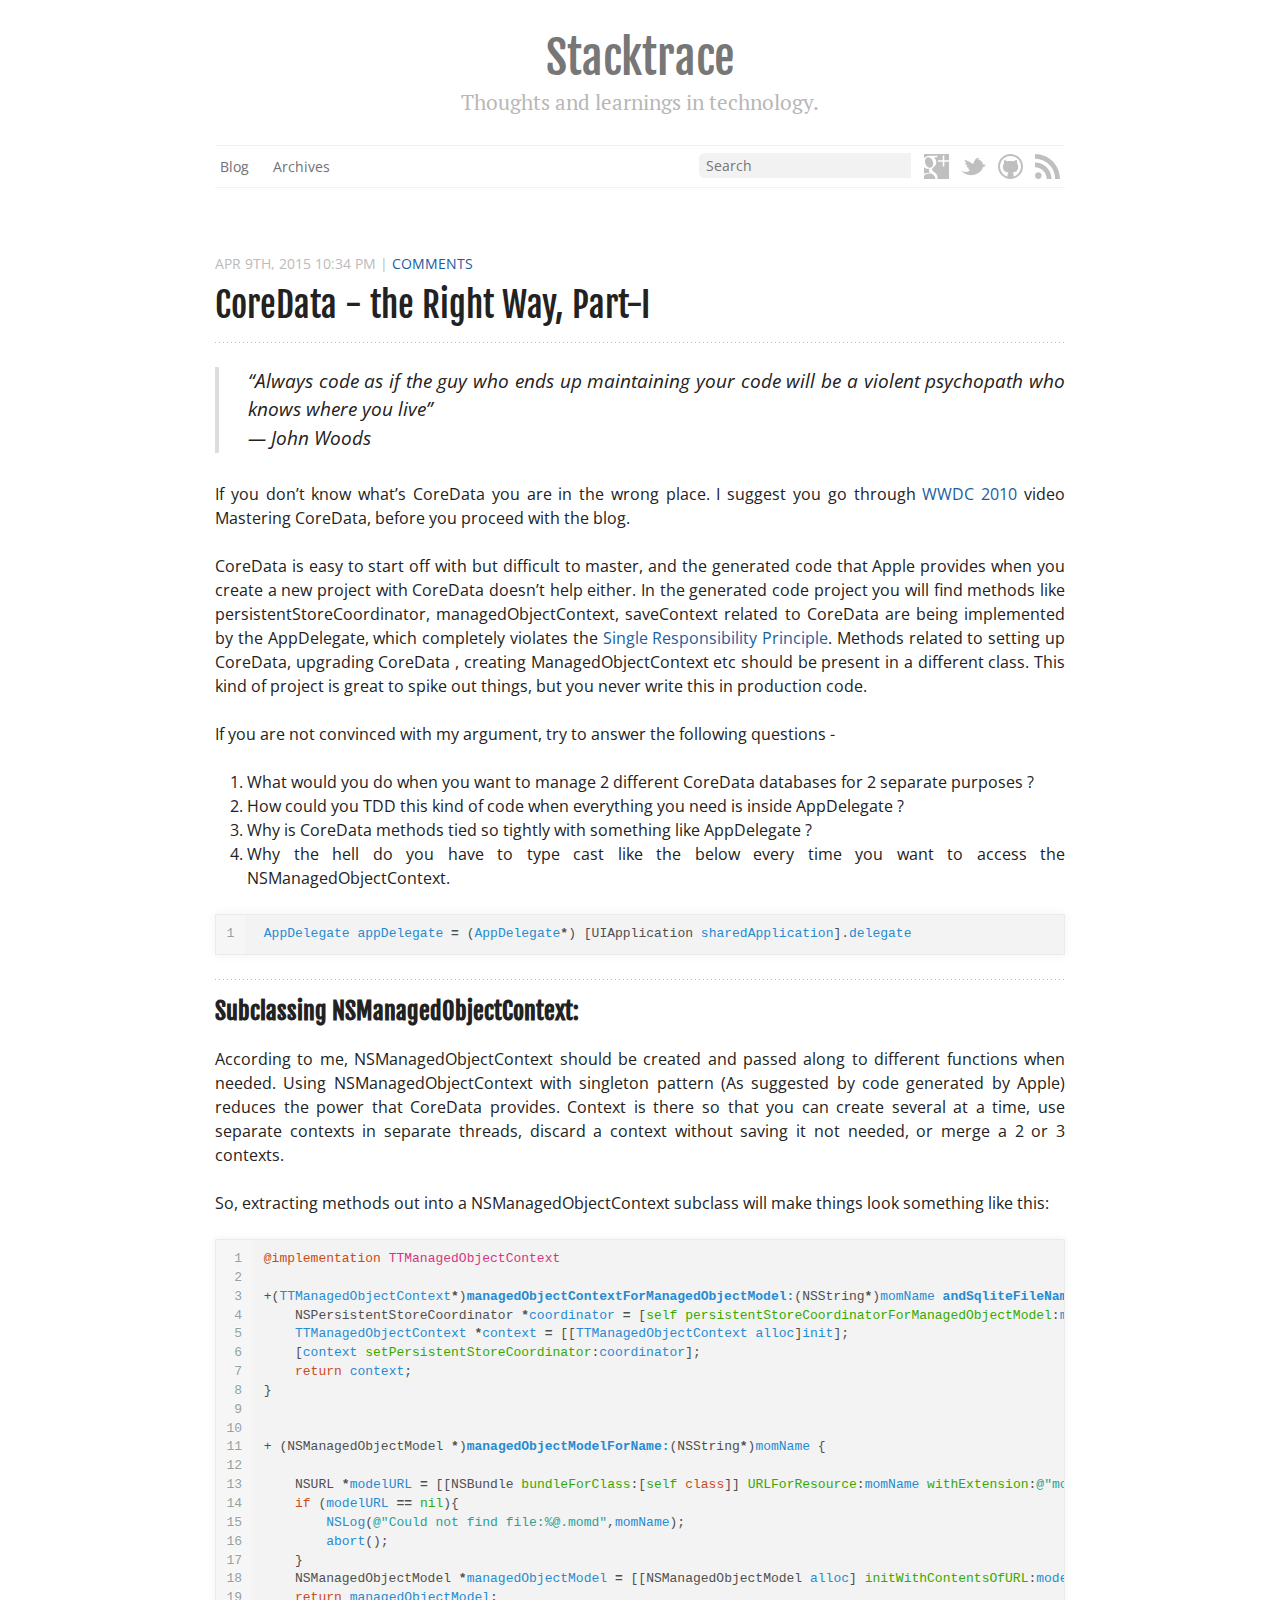
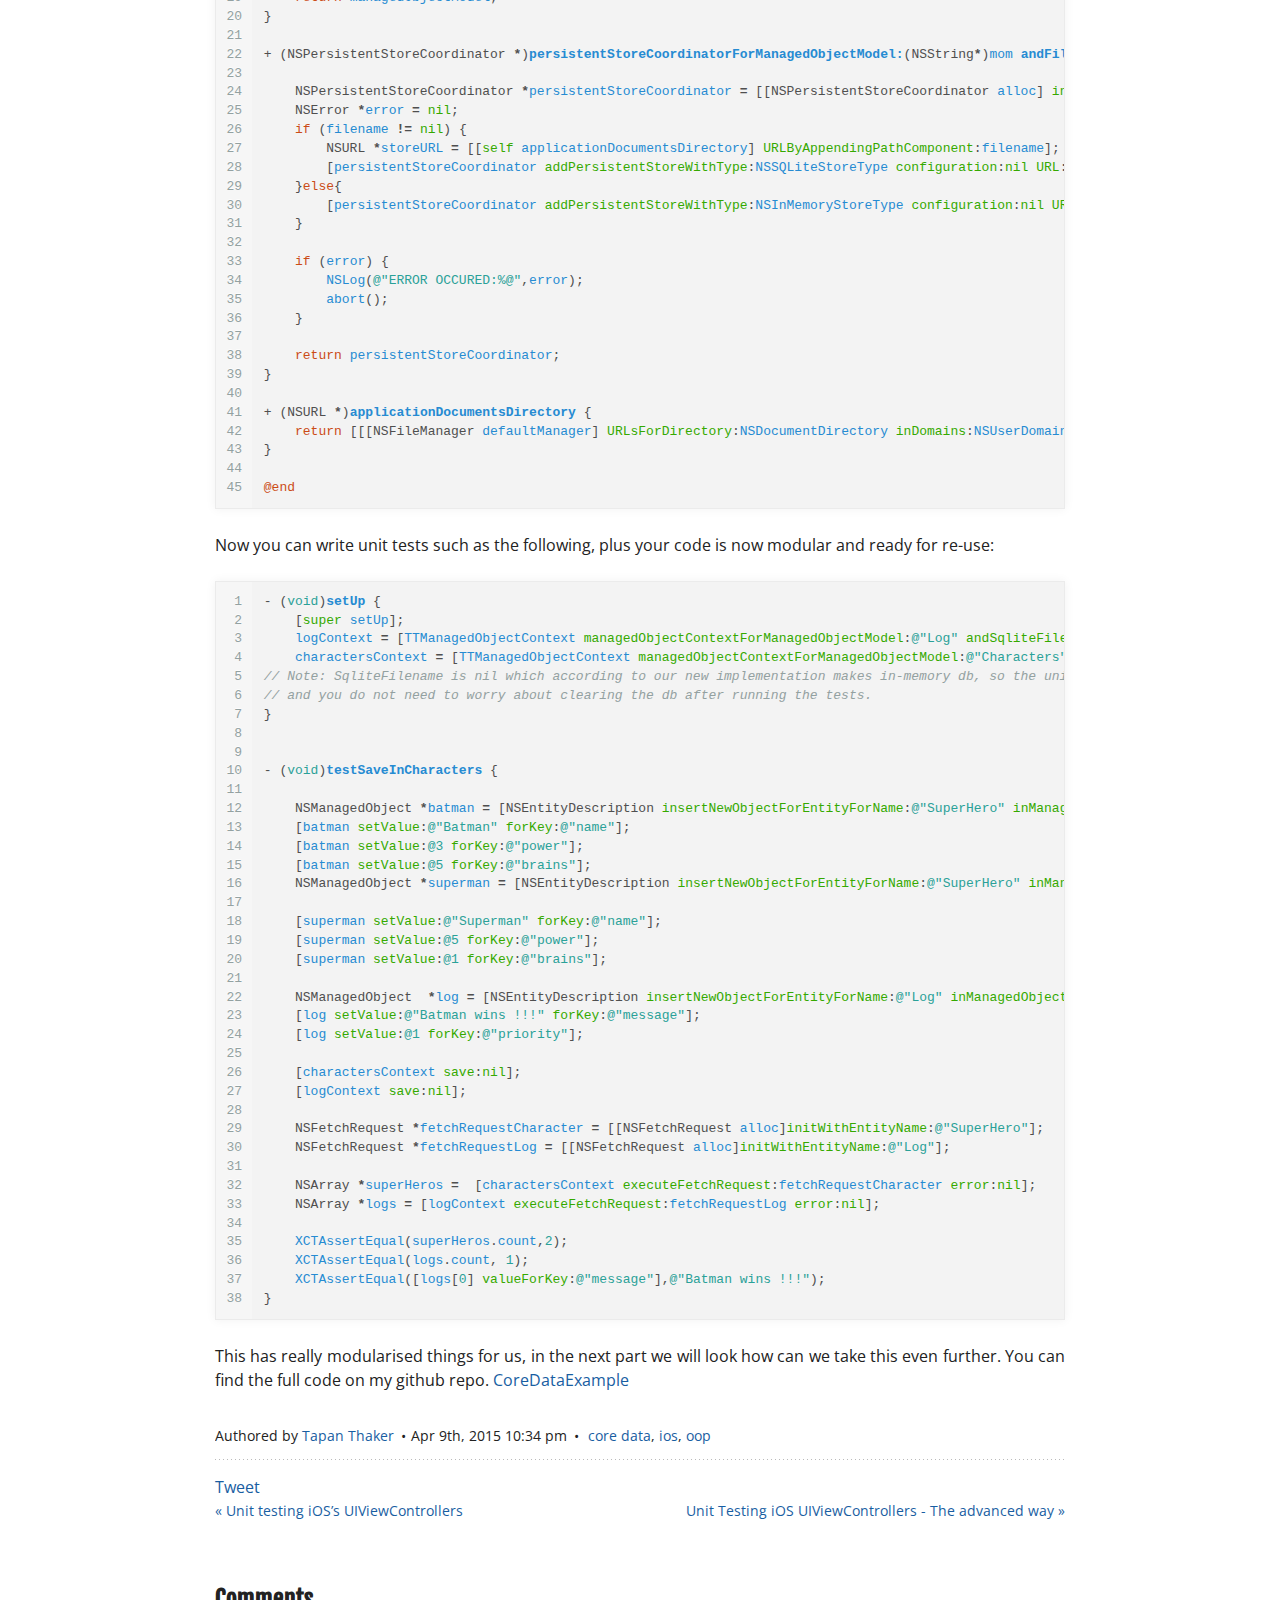
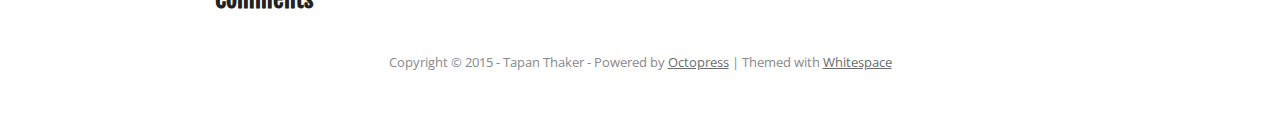
<file: blog/2015/04/09/coredata-the-right-way-part-1/index.html>
<!DOCTYPE html>
<!--[if IEMobile 7 ]><html class="no-js iem7"><![endif]-->
<!--[if lt IE 9]><html class="no-js lte-ie8"><![endif]-->
<!--[if (gt IE 8)|(gt IEMobile 7)|!(IEMobile)|!(IE)]><!--><html class="no-js" lang="en"><!--<![endif]-->
<head>
  <meta charset="utf-8">
  <title>CoreData - the Right Way, Part-I - Stacktrace</title>
  <meta name="author" content="Tapan Thaker">

  
  <meta name="description" content="“Always code as if the guy who ends up maintaining your code will be a violent psychopath who knows where you live”― John Woods If you don&rsquo;t &hellip;">
  

  <!-- http://t.co/dKP3o1e -->
  <meta name="HandheldFriendly" content="True">
  <meta name="MobileOptimized" content="320">
  <meta name="viewport" content="width=device-width, initial-scale=1">

  
  <link rel="canonical" href="http://tapthaker.github.io/blog/2015/04/09/coredata-the-right-way-part-1">
  <link href="/favicon.png" rel="icon">
  <link href="/stylesheets/screen.css" media="screen, projection" rel="stylesheet" type="text/css">
  <link href="/atom.xml" rel="alternate" title="Stacktrace" type="application/atom+xml">
  <script src="/javascripts/modernizr-2.0.js"></script>
  <script src="//ajax.googleapis.com/ajax/libs/jquery/1.9.1/jquery.min.js"></script>
  <script>!window.jQuery && document.write(unescape('%3Cscript src="/javascripts/libs/jquery.min.js"%3E%3C/script%3E'))</script>
  <script src="/javascripts/octopress.js" type="text/javascript"></script>
  <!--Fonts from Google"s Web font directory at http://google.com/webfonts -->
<link href="//fonts.googleapis.com/css?family=PT+Serif:regular,italic,bold,bolditalic" rel="stylesheet" type="text/css">
<link href="//fonts.googleapis.com/css?family=Open+Sans" rel="stylesheet" type="text/css">
<link href="//fonts.googleapis.com/css?family=Fjalla+One" rel="stylesheet" type="text/css">
<!--- MathJax Configuration -->
<script type="text/javascript" src="//cdn.mathjax.org/mathjax/latest/MathJax.js?config=TeX-AMS-MML_HTMLorMML"></script>
  
  <script type="text/javascript">
    var _gaq = _gaq || [];
    _gaq.push(['_setAccount', 'UA-61301769-1']);
    _gaq.push(['_trackPageview']);

    (function() {
      var ga = document.createElement('script'); ga.type = 'text/javascript'; ga.async = true;
      ga.src = ('https:' == document.location.protocol ? 'https://' : 'http://') + 'stats.g.doubleclick.net/dc.js';
      var s = document.getElementsByTagName('script')[0]; s.parentNode.insertBefore(ga, s);
    })();
  </script>


</head>

<body   class="collapse-sidebar sidebar-footer" >
  <header role="banner"><hgroup>
  <h1><a href="/">Stacktrace</a></h1>
  
    <h2>Thoughts and learnings in technology.</h2>
  
</hgroup>

</header>
  <nav role="navigation"><ul class="subscribe" data-subscription="rss">
  <li><a href="/atom.xml" rel="subscribe-rss" title="subscribe via RSS" target="_blank"><svg version="1.1" xmlns="http://www.w3.org/2000/svg" xmlns:xlink="http://www.w3.org/1999/xlink" width="25" height="25" viewbox="0 0 100 100"><path class="social" d="M 13.310204,73.332654 C 5.967347,73.332654 0,79.322448 0,86.621428 c 0,7.338776 5.967347,13.262246 13.310204,13.262246 7.370408,0 13.328572,-5.92245 13.328572,-13.262246 0,-7.29898 -5.958164,-13.288774 -13.328572,-13.288774 z M 0.01530612,33.978572 V 53.143878 C 12.493878,53.143878 24.229592,58.02347 33.068368,66.865306 41.894898,75.685714 46.767346,87.47449 46.767346,100 h 19.25 C 66.017346,63.592858 36.4,33.979592 0.01530612,33.978572 l 0,0 z M 0.03877552,0 V 19.17449 C 44.54796,19.17551 80.77551,55.437756 80.77551,100 H 100 C 100,44.87653 55.15102,0 0.03877552,0 z"></path></svg></a></li>
  
</ul>
  
  
  
  
  
<ul class="subscribe">
  <li><a href="https://github.com/tapthaker" rel="subscribe-github" title="@tapthaker on GitHub" target="_blank"><svg version="1.1" xmlns="http://www.w3.org/2000/svg" xmlns:xlink="http://www.w3.org/1999/xlink" width="25" height="25" viewbox="0 0 100 100"><path class="social" d="M 50,0 C 22.385714,0 0,22.385714 0,50 0,77.614286 22.385714,100 50,100 77.614286,100 100,77.614286 100,50 100,22.385714 77.614286,0 50,0 z m 29.692858,79.692858 c -3.859184,3.859182 -8.351022,6.887754 -13.35,9.00306 -1.27041,0.536736 -2.560204,1.009184 -3.867348,1.415306 v -7.493878 c 0,-3.938774 -1.35102,-6.835714 -4.053062,-8.690816 1.692858,-0.163264 3.24694,-0.390816 4.663266,-0.683672 1.416326,-0.292858 2.913266,-0.716328 4.491838,-1.27041 1.57857,-0.55408 2.994896,-1.213264 4.247958,-1.97755 1.253062,-0.765306 2.458164,-1.758164 3.613266,-2.978572 1.155102,-1.220408 2.12449,-2.604082 2.905102,-4.15 0.780612,-1.545918 1.4,-3.40204 1.855102,-5.566326 0.455102,-2.164286 0.683674,-4.54898 0.683674,-7.153062 0,-5.045918 -1.643878,-9.341836 -4.931634,-12.890816 C 77.44796,33.35 77.285714,29.10204 75.463266,24.512244 l -1.22143,-0.145918 c -0.845918,-0.09796 -2.368366,0.260204 -4.565306,1.07449 -2.196938,0.814286 -4.663264,2.14796 -7.396938,4.004082 -3.87449,-1.07449 -7.893878,-1.611224 -12.061224,-1.611224 -4.19898,0 -8.203062,0.536734 -12.012246,1.611224 -1.72449,-1.17245 -3.361224,-2.139796 -4.907142,-2.905102 C 31.753062,25.77449 30.516326,25.254082 29.587756,24.97653 28.660204,24.7 27.79796,24.528572 27,24.463266 c -0.79796,-0.0653 -1.310204,-0.08062 -1.537756,-0.04898 -0.22755,0.03164 -0.390816,0.0653 -0.487754,0.09796 -1.82347,4.62245 -1.985714,8.87143 -0.487756,12.743878 -3.287754,3.54796 -4.931632,7.844898 -4.931632,12.890816 0,2.604082 0.227552,4.988776 0.683674,7.153062 0.456122,2.164286 1.07449,4.020408 1.855102,5.566326 0.780612,1.545918 1.75,2.929592 2.905102,4.15 1.155102,1.220408 2.360204,2.213266 3.613264,2.978572 1.253062,0.766326 2.669388,1.42449 4.24796,1.97755 1.578572,0.554082 3.07551,0.976532 4.491836,1.27041 1.416328,0.292856 2.970408,0.521428 4.663266,0.683672 -2.669388,1.82347 -4.004082,4.720408 -4.004082,8.690816 v 7.639796 C 36.536734,89.818368 35.083674,89.3 33.656122,88.695918 c -4.99898,-2.115306 -9.490816,-5.143878 -13.35,-9.00306 -3.859184,-3.859184 -6.887754,-8.351022 -9.00306,-13.35 C 9.1163263,61.171428 8.0071428,55.67347 8.0071428,50 c 0,-5.67347 1.1091835,-11.171428 3.2969392,-16.342858 2.115306,-4.998978 5.143878,-9.490816 9.00306,-13.35 3.859184,-3.859182 8.351022,-6.887754 13.35,-9.00306 C 38.828572,9.1163266 44.32653,8.0071428 50,8.0071428 c 5.67347,0 11.171428,1.1091838 16.342858,3.2969392 5,2.115306 9.490816,5.143878 13.35,9.00306 3.859182,3.859184 6.887754,8.351022 9.00306,13.35 2.186736,5.17245 3.295918,10.67041 3.295918,16.342858 0,5.672448 -1.109182,11.171428 -3.296938,16.342858 -2.115306,4.998978 -5.143878,9.490816 -9.00204,13.35 l 0,0 z"></path></svg></a></li>
</ul>
  
  
  
<ul class="subscribe">
  <li><a href="https://twitter.com/tapthaker" rel="subscribe-twitter" title="@tapthaker on Twitter" target="_blank"><svg version="1.1" xmlns="http://www.w3.org/2000/svg" xmlns:xlink="http://www.w3.org/1999/xlink" width="25" height="25" viewBox="0 0 512 512"><path class="social" d="M0.001,334.932c33.327,30.816,118.891,59.981,188.517-8.271c-12.52,1.955-22.972-0.416-30.913-8.269
  c-7.531-7.465-7.945-15.182-3.914-22.202c3.275-5.725,10.184-9.741,16.977-13.934c-12.323,2.285-22.829,1.095-32.218-3.706
  c-12.604-6.444-24.863-13.228-28.3-27.207c7.71-8.112,16.28-15.359,34.831-12.627c-17.45-5.83-33.087-13.429-44.41-24.815
  c-11.028-11.091-12.163-18.302-13.932-26.996c9.632-3.567,19.688-5.421,30.478-4.353c-24.397-12.476-34.757-29.63-40.487-48.325
  c-1.731-5.652-2.044-11.03-1.31-16.545c98.826,37.305,145.11,64.109,170.662,89.251c11.496-30.589,38.3-99.868,78.371-123.646
  c0.191,3.77-1.309,7.837-4.357,12.189c11.863-6.609,21.125-17.188,37.445-16.98c-1.879,7.723-7.279,13.904-17.85,17.854
  c10.662-4.084,21.463-7.545,32.65-9.578c10.375-1.881,10.229,6.304,4.355,10.444c-11.916,8.412-24.578,9.456-37.006,13.498
  c38.105,0.949,69.266,18.994,93.604,58.343c8.088,13.074,13.52,26.149,14.807,40.487c16.254,4.563,32.426,5.494,48.76,2.61
  c4.475-0.796,8.645-1.63,12.627-3.482c-6.354,9.529-13.686,17.356-23.947,20.899c-9.811,3.387-19.637,6.688-30.473,6.968
  c17.641,6.675,37.082,7.045,57.033,5.659c-24.402,23.486-43.08,22.922-61.824,22.642c-8.221,34.703-25.025,69.315-60.52,101.005
  c-46.559,41.569-96.678,61.397-148.457,65.742c-48.552,4.07-95.488,3.512-146.726-20.464
  C56.486,393.349,24.648,368.884,0.001,334.932L0.001,334.932z"/></svg></a></li>
</ul>
  
  
  
  
  
  
<ul class="subscribe">
  <li><a href="https://plus.google.com/tapan.d.thaker" rel="publisher" title="Google+ Profile" target="_blank"><svg version="1.1" xmlns="http://www.w3.org/2000/svg" xmlns:xlink="http://www.w3.org/1999/xlink" width="25" height="25" viewbox="0 0 100 100"><path class="social" d="M 23.03264,55.19021 C 32.01805,55.457578 38.046082,46.137447 36.495958,34.370183 34.943794,22.603939 26.398215,13.161349 17.411784,12.89296 8.4253533,12.625592 2.3973217,21.630392 3.9494863,33.400718 5.5006303,45.164921 14.043148,54.921821 23.03264,55.19021 z M 99.99898,24.999027 100,0 -0.00797206,0 0.0052943,16.202408 C 5.7047282,11.184661 13.611481,6.9914696 21.771315,6.9914696 c 8.721103,0 34.888495,0 34.888495,0 l -7.807765,6.6035874 -11.062106,0 c 7.33732,2.81349 11.246815,11.3407 11.246815,20.090377 0,7.348545 -4.082979,13.667416 -9.852826,18.161652 -5.629021,4.385043 -6.696453,6.220904 -6.696453,9.948752 0,3.180866 6.030073,8.594563 9.183386,10.81923 9.217061,6.498477 12.199952,12.530591 12.199952,22.603843 0,1.604209 -0.198996,3.206378 -0.591884,4.780993 L 100,100 c 0,0 0,-46.594917 0,-68.751495 l -18.750474,0 0,18.750475 -6.250499,0 0,-18.750475 -18.750474,0 0,-6.250498 18.750474,0 0,-18.7494538 6.250499,0 0,18.7494538 18.750474,0 z M 18.147557,74.798916 c 2.111393,0 4.04522,-0.05817 6.048441,-0.05817 -2.651232,-2.571634 -4.749358,-5.722905 -4.749358,-9.606889 0,-2.305285 0.738834,-4.52485 1.77157,-6.496436 -1.053145,0.0745 -2.127721,0.09695 -3.234952,0.09695 -7.261803,0 -13.4286215,-2.351208 -17.99020957,-6.236212 l 0,6.56685 0.00102048,19.70055 C 5.2128523,76.28781 11.409265,74.798916 18.147557,74.798916 z M 44.474145,93.051391 C 43.002599,87.308076 37.788918,84.46091 30.518951,79.420713 c -2.644088,-0.85313 -5.556565,-1.35521 -8.681304,-1.387866 -8.752739,-0.09389 -17.2452523,3.525266 -21.84561906,8.743028 l 0,13.224125 44.64641606,-0.0011 c 0,0 0.263286,-2.21038 0.263286,-3.362512 -10e-4,-1.222547 -0.151032,-2.419581 -0.427585,-3.58498 z"></path></svg></a></li>
</ul>
  
  
  
    
      <form action="https://www.google.com/search" method="get">
        <fieldset role="search">
          <input type="hidden" name="sitesearch" value="tapthaker.github.io" />
    
          <input class="search" type="text" name="q" results="0" placeholder="Search"/>
        </fieldset>
      </form>
  
<ul class="main-navigation">
  <li><a href="/">Blog</a></li>
  <li><a href="/blog/archives">Archives</a></li>
</ul>

</nav>
  <div id="main">
    <div id="content">
      <div>
<article class="hentry" role="article">
  
  <header>
    
      
        <h1 class="entry-title">CoreData - the Right Way, Part-I</h1>
      
    
    
      <p class="meta">
        




<time class='entry-date' datetime='2015-04-09T22:34:33+05:30'><span class='date'><span class='date-month'>Apr</span> <span class='date-day'>9</span><span class='date-suffix'>th</span>, <span class='date-year'>2015</span></span> <span class='time'>10:34 pm</span></time>
        
         | <a href="#disqus_thread">Comments</a>
        
        
      </p>
    
  </header>


<div class="entry-content"><blockquote><p>“Always code as if the guy who ends up maintaining your code will be a violent psychopath who knows where you live”<br/>― John Woods</p></blockquote>


<p>If you don&rsquo;t know what&rsquo;s CoreData you are in the wrong place. I suggest you go through <a href="https://developer.apple.com/videos/wwdc/2010/">WWDC 2010</a> video
Mastering CoreData, before you proceed with the blog.</p>

<p>CoreData is easy to start off with but difficult to master, and the generated code that Apple provides when you create a new project with
CoreData doesn&rsquo;t help either. In the generated code project you will find methods like persistentStoreCoordinator, managedObjectContext, saveContext related to CoreData are being
implemented by the AppDelegate, which completely violates the <a href="http://blog.8thlight.com/uncle-bob/2014/05/08/SingleReponsibilityPrinciple.html">Single Responsibility Principle</a>.
Methods related to setting up CoreData, upgrading CoreData , creating ManagedObjectContext etc should be present in a different class. This kind of
project is great to spike out things, but you never write this in production code.</p>

<p>If you are not convinced with my argument, try to answer the following questions -</p>

<ol>
<li>What would you do when you want to manage 2 different CoreData databases for 2 separate purposes ?</li>
<li>How could you TDD this kind of code when everything you need is inside AppDelegate  ?</li>
<li>Why is CoreData methods tied so tightly with something like AppDelegate ?</li>
<li>Why the hell do you have to type cast like the below every time you want to access the NSManagedObjectContext.</li>
</ol>


<figure class='code'><figcaption><span></span></figcaption><div class="highlight"><table><tr><td class="gutter"><pre class="line-numbers"><span class='line-number'>1</span>
</pre></td><td class='code'><pre><code class='objc'><span class='line'> <span class="n">AppDelegate</span> <span class="n">appDelegate</span> <span class="o">=</span> <span class="p">(</span><span class="n">AppDelegate</span><span class="o">*</span><span class="p">)</span> <span class="p">[</span><span class="bp">UIApplication</span> <span class="n">sharedApplication</span><span class="p">].</span><span class="n">delegate</span>
</span></code></pre></td></tr></table></div></figure>




<!-- more -->


<h2>Subclassing NSManagedObjectContext:</h2>

<p>According to me, NSManagedObjectContext should be created and passed along to different functions when needed. Using NSManagedObjectContext with singleton pattern (As suggested by
code generated by Apple) reduces the power that CoreData provides. Context is there so that you can create several at a time, use separate contexts in separate threads, discard a
context without saving it not needed, or merge a 2 or 3 contexts.</p>

<p>So, extracting methods out into a NSManagedObjectContext subclass will make things look something like this:</p>

<figure class='code'><figcaption><span></span></figcaption><div class="highlight"><table><tr><td class="gutter"><pre class="line-numbers"><span class='line-number'>1</span>
<span class='line-number'>2</span>
<span class='line-number'>3</span>
<span class='line-number'>4</span>
<span class='line-number'>5</span>
<span class='line-number'>6</span>
<span class='line-number'>7</span>
<span class='line-number'>8</span>
<span class='line-number'>9</span>
<span class='line-number'>10</span>
<span class='line-number'>11</span>
<span class='line-number'>12</span>
<span class='line-number'>13</span>
<span class='line-number'>14</span>
<span class='line-number'>15</span>
<span class='line-number'>16</span>
<span class='line-number'>17</span>
<span class='line-number'>18</span>
<span class='line-number'>19</span>
<span class='line-number'>20</span>
<span class='line-number'>21</span>
<span class='line-number'>22</span>
<span class='line-number'>23</span>
<span class='line-number'>24</span>
<span class='line-number'>25</span>
<span class='line-number'>26</span>
<span class='line-number'>27</span>
<span class='line-number'>28</span>
<span class='line-number'>29</span>
<span class='line-number'>30</span>
<span class='line-number'>31</span>
<span class='line-number'>32</span>
<span class='line-number'>33</span>
<span class='line-number'>34</span>
<span class='line-number'>35</span>
<span class='line-number'>36</span>
<span class='line-number'>37</span>
<span class='line-number'>38</span>
<span class='line-number'>39</span>
<span class='line-number'>40</span>
<span class='line-number'>41</span>
<span class='line-number'>42</span>
<span class='line-number'>43</span>
<span class='line-number'>44</span>
<span class='line-number'>45</span>
</pre></td><td class='code'><pre><code class='objc'><span class='line'><span class="k">@implementation</span> <span class="nc">TTManagedObjectContext</span>
</span><span class='line'>
</span><span class='line'><span class="p">+(</span><span class="n">TTManagedObjectContext</span><span class="o">*</span><span class="p">)</span><span class="nf">managedObjectContextForManagedObjectModel:</span><span class="p">(</span><span class="bp">NSString</span><span class="o">*</span><span class="p">)</span><span class="nv">momName</span> <span class="nf">andSqliteFileName:</span><span class="p">(</span><span class="bp">NSString</span><span class="o">*</span><span class="p">)</span><span class="nv">filename</span><span class="p">{</span>
</span><span class='line'>    <span class="bp">NSPersistentStoreCoordinator</span> <span class="o">*</span><span class="n">coordinator</span> <span class="o">=</span> <span class="p">[</span><span class="nb">self</span> <span class="nl">persistentStoreCoordinatorForManagedObjectModel</span><span class="p">:</span><span class="n">momName</span> <span class="nl">andFilename</span><span class="p">:</span><span class="n">filename</span><span class="p">];</span>
</span><span class='line'>    <span class="n">TTManagedObjectContext</span> <span class="o">*</span><span class="n">context</span> <span class="o">=</span> <span class="p">[[</span><span class="n">TTManagedObjectContext</span> <span class="n">alloc</span><span class="p">]</span><span class="n">init</span><span class="p">];</span>
</span><span class='line'>    <span class="p">[</span><span class="n">context</span> <span class="nl">setPersistentStoreCoordinator</span><span class="p">:</span><span class="n">coordinator</span><span class="p">];</span>
</span><span class='line'>    <span class="k">return</span> <span class="n">context</span><span class="p">;</span>
</span><span class='line'><span class="p">}</span>
</span><span class='line'>
</span><span class='line'>
</span><span class='line'><span class="p">+</span> <span class="p">(</span><span class="bp">NSManagedObjectModel</span> <span class="o">*</span><span class="p">)</span><span class="nf">managedObjectModelForName:</span><span class="p">(</span><span class="bp">NSString</span><span class="o">*</span><span class="p">)</span><span class="nv">momName</span> <span class="p">{</span>
</span><span class='line'>
</span><span class='line'>    <span class="bp">NSURL</span> <span class="o">*</span><span class="n">modelURL</span> <span class="o">=</span> <span class="p">[[</span><span class="bp">NSBundle</span> <span class="nl">bundleForClass</span><span class="p">:[</span><span class="nb">self</span> <span class="k">class</span><span class="p">]]</span> <span class="nl">URLForResource</span><span class="p">:</span><span class="n">momName</span> <span class="nl">withExtension</span><span class="p">:</span><span class="s">@&quot;momd&quot;</span><span class="p">];</span>
</span><span class='line'>    <span class="k">if</span> <span class="p">(</span><span class="n">modelURL</span> <span class="o">==</span> <span class="nb">nil</span><span class="p">){</span>
</span><span class='line'>        <span class="n">NSLog</span><span class="p">(</span><span class="s">@&quot;Could not find file:%@.momd&quot;</span><span class="p">,</span><span class="n">momName</span><span class="p">);</span>
</span><span class='line'>        <span class="n">abort</span><span class="p">();</span>
</span><span class='line'>    <span class="p">}</span>
</span><span class='line'>    <span class="bp">NSManagedObjectModel</span> <span class="o">*</span><span class="n">managedObjectModel</span> <span class="o">=</span> <span class="p">[[</span><span class="bp">NSManagedObjectModel</span> <span class="n">alloc</span><span class="p">]</span> <span class="nl">initWithContentsOfURL</span><span class="p">:</span><span class="n">modelURL</span><span class="p">];</span>
</span><span class='line'>    <span class="k">return</span> <span class="n">managedObjectModel</span><span class="p">;</span>
</span><span class='line'><span class="p">}</span>
</span><span class='line'>
</span><span class='line'><span class="p">+</span> <span class="p">(</span><span class="bp">NSPersistentStoreCoordinator</span> <span class="o">*</span><span class="p">)</span><span class="nf">persistentStoreCoordinatorForManagedObjectModel:</span><span class="p">(</span><span class="bp">NSString</span><span class="o">*</span><span class="p">)</span><span class="nv">mom</span> <span class="nf">andFilename:</span><span class="p">(</span><span class="bp">NSString</span><span class="o">*</span><span class="p">)</span><span class="nv">filename</span><span class="p">{</span>
</span><span class='line'>
</span><span class='line'>    <span class="bp">NSPersistentStoreCoordinator</span> <span class="o">*</span><span class="n">persistentStoreCoordinator</span> <span class="o">=</span> <span class="p">[[</span><span class="bp">NSPersistentStoreCoordinator</span> <span class="n">alloc</span><span class="p">]</span> <span class="nl">initWithManagedObjectModel</span><span class="p">:[</span><span class="nb">self</span> <span class="nl">managedObjectModelForName</span><span class="p">:</span><span class="n">mom</span><span class="p">]];</span>
</span><span class='line'>    <span class="bp">NSError</span> <span class="o">*</span><span class="n">error</span> <span class="o">=</span> <span class="nb">nil</span><span class="p">;</span>
</span><span class='line'>    <span class="k">if</span> <span class="p">(</span><span class="n">filename</span> <span class="o">!=</span> <span class="nb">nil</span><span class="p">)</span> <span class="p">{</span>
</span><span class='line'>        <span class="bp">NSURL</span> <span class="o">*</span><span class="n">storeURL</span> <span class="o">=</span> <span class="p">[[</span><span class="nb">self</span> <span class="n">applicationDocumentsDirectory</span><span class="p">]</span> <span class="nl">URLByAppendingPathComponent</span><span class="p">:</span><span class="n">filename</span><span class="p">];</span>
</span><span class='line'>        <span class="p">[</span><span class="n">persistentStoreCoordinator</span> <span class="nl">addPersistentStoreWithType</span><span class="p">:</span><span class="n">NSSQLiteStoreType</span> <span class="nl">configuration</span><span class="p">:</span><span class="nb">nil</span> <span class="nl">URL</span><span class="p">:</span><span class="n">storeURL</span> <span class="nl">options</span><span class="p">:</span><span class="nb">nil</span> <span class="nl">error</span><span class="p">:</span><span class="o">&amp;</span><span class="n">error</span><span class="p">];</span>
</span><span class='line'>    <span class="p">}</span><span class="k">else</span><span class="p">{</span>
</span><span class='line'>        <span class="p">[</span><span class="n">persistentStoreCoordinator</span> <span class="nl">addPersistentStoreWithType</span><span class="p">:</span><span class="n">NSInMemoryStoreType</span> <span class="nl">configuration</span><span class="p">:</span><span class="nb">nil</span> <span class="nl">URL</span><span class="p">:</span><span class="nb">nil</span> <span class="nl">options</span><span class="p">:</span><span class="nb">nil</span> <span class="nl">error</span><span class="p">:</span><span class="o">&amp;</span><span class="n">error</span><span class="p">];</span>
</span><span class='line'>    <span class="p">}</span>
</span><span class='line'>
</span><span class='line'>    <span class="k">if</span> <span class="p">(</span><span class="n">error</span><span class="p">)</span> <span class="p">{</span>
</span><span class='line'>        <span class="n">NSLog</span><span class="p">(</span><span class="s">@&quot;ERROR OCCURED:%@&quot;</span><span class="p">,</span><span class="n">error</span><span class="p">);</span>
</span><span class='line'>        <span class="n">abort</span><span class="p">();</span>
</span><span class='line'>    <span class="p">}</span>
</span><span class='line'>
</span><span class='line'>    <span class="k">return</span> <span class="n">persistentStoreCoordinator</span><span class="p">;</span>
</span><span class='line'><span class="p">}</span>
</span><span class='line'>
</span><span class='line'><span class="p">+</span> <span class="p">(</span><span class="bp">NSURL</span> <span class="o">*</span><span class="p">)</span><span class="nf">applicationDocumentsDirectory</span> <span class="p">{</span>
</span><span class='line'>    <span class="k">return</span> <span class="p">[[[</span><span class="bp">NSFileManager</span> <span class="n">defaultManager</span><span class="p">]</span> <span class="nl">URLsForDirectory</span><span class="p">:</span><span class="n">NSDocumentDirectory</span> <span class="nl">inDomains</span><span class="p">:</span><span class="n">NSUserDomainMask</span><span class="p">]</span> <span class="n">lastObject</span><span class="p">];</span>
</span><span class='line'><span class="p">}</span>
</span><span class='line'>
</span><span class='line'><span class="k">@end</span>
</span></code></pre></td></tr></table></div></figure>


<p>Now you can write unit tests such as the following, plus your code is now modular and ready for re-use:</p>

<figure class='code'><figcaption><span></span></figcaption><div class="highlight"><table><tr><td class="gutter"><pre class="line-numbers"><span class='line-number'>1</span>
<span class='line-number'>2</span>
<span class='line-number'>3</span>
<span class='line-number'>4</span>
<span class='line-number'>5</span>
<span class='line-number'>6</span>
<span class='line-number'>7</span>
<span class='line-number'>8</span>
<span class='line-number'>9</span>
<span class='line-number'>10</span>
<span class='line-number'>11</span>
<span class='line-number'>12</span>
<span class='line-number'>13</span>
<span class='line-number'>14</span>
<span class='line-number'>15</span>
<span class='line-number'>16</span>
<span class='line-number'>17</span>
<span class='line-number'>18</span>
<span class='line-number'>19</span>
<span class='line-number'>20</span>
<span class='line-number'>21</span>
<span class='line-number'>22</span>
<span class='line-number'>23</span>
<span class='line-number'>24</span>
<span class='line-number'>25</span>
<span class='line-number'>26</span>
<span class='line-number'>27</span>
<span class='line-number'>28</span>
<span class='line-number'>29</span>
<span class='line-number'>30</span>
<span class='line-number'>31</span>
<span class='line-number'>32</span>
<span class='line-number'>33</span>
<span class='line-number'>34</span>
<span class='line-number'>35</span>
<span class='line-number'>36</span>
<span class='line-number'>37</span>
<span class='line-number'>38</span>
</pre></td><td class='code'><pre><code class='objc'><span class='line'><span class="p">-</span> <span class="p">(</span><span class="kt">void</span><span class="p">)</span><span class="nf">setUp</span> <span class="p">{</span>
</span><span class='line'>    <span class="p">[</span><span class="nb">super</span> <span class="n">setUp</span><span class="p">];</span>
</span><span class='line'>    <span class="n">logContext</span> <span class="o">=</span> <span class="p">[</span><span class="n">TTManagedObjectContext</span> <span class="nl">managedObjectContextForManagedObjectModel</span><span class="p">:</span><span class="s">@&quot;Log&quot;</span> <span class="nl">andSqliteFileName</span><span class="p">:</span><span class="nb">nil</span><span class="p">];</span>
</span><span class='line'>    <span class="n">charactersContext</span> <span class="o">=</span> <span class="p">[</span><span class="n">TTManagedObjectContext</span> <span class="nl">managedObjectContextForManagedObjectModel</span><span class="p">:</span><span class="s">@&quot;Characters&quot;</span> <span class="nl">andSqliteFileName</span><span class="p">:</span><span class="nb">nil</span><span class="p">];</span>
</span><span class='line'><span class="c1">// Note: SqliteFilename is nil which according to our new implementation makes in-memory db, so the unit tests now run faster</span>
</span><span class='line'><span class="c1">// and you do not need to worry about clearing the db after running the tests.</span>
</span><span class='line'><span class="p">}</span>
</span><span class='line'>
</span><span class='line'>
</span><span class='line'><span class="p">-</span> <span class="p">(</span><span class="kt">void</span><span class="p">)</span><span class="nf">testSaveInCharacters</span> <span class="p">{</span>
</span><span class='line'>
</span><span class='line'>    <span class="bp">NSManagedObject</span> <span class="o">*</span><span class="n">batman</span> <span class="o">=</span> <span class="p">[</span><span class="bp">NSEntityDescription</span> <span class="nl">insertNewObjectForEntityForName</span><span class="p">:</span><span class="s">@&quot;SuperHero&quot;</span> <span class="nl">inManagedObjectContext</span><span class="p">:</span><span class="n">charactersContext</span><span class="p">];</span>
</span><span class='line'>    <span class="p">[</span><span class="n">batman</span> <span class="nl">setValue</span><span class="p">:</span><span class="s">@&quot;Batman&quot;</span> <span class="nl">forKey</span><span class="p">:</span><span class="s">@&quot;name&quot;</span><span class="p">];</span>
</span><span class='line'>    <span class="p">[</span><span class="n">batman</span> <span class="nl">setValue</span><span class="p">:</span><span class="mi">@3</span> <span class="nl">forKey</span><span class="p">:</span><span class="s">@&quot;power&quot;</span><span class="p">];</span>
</span><span class='line'>    <span class="p">[</span><span class="n">batman</span> <span class="nl">setValue</span><span class="p">:</span><span class="mi">@5</span> <span class="nl">forKey</span><span class="p">:</span><span class="s">@&quot;brains&quot;</span><span class="p">];</span>
</span><span class='line'>    <span class="bp">NSManagedObject</span> <span class="o">*</span><span class="n">superman</span> <span class="o">=</span> <span class="p">[</span><span class="bp">NSEntityDescription</span> <span class="nl">insertNewObjectForEntityForName</span><span class="p">:</span><span class="s">@&quot;SuperHero&quot;</span> <span class="nl">inManagedObjectContext</span><span class="p">:</span><span class="n">charactersContext</span><span class="p">];</span>
</span><span class='line'>
</span><span class='line'>    <span class="p">[</span><span class="n">superman</span> <span class="nl">setValue</span><span class="p">:</span><span class="s">@&quot;Superman&quot;</span> <span class="nl">forKey</span><span class="p">:</span><span class="s">@&quot;name&quot;</span><span class="p">];</span>
</span><span class='line'>    <span class="p">[</span><span class="n">superman</span> <span class="nl">setValue</span><span class="p">:</span><span class="mi">@5</span> <span class="nl">forKey</span><span class="p">:</span><span class="s">@&quot;power&quot;</span><span class="p">];</span>
</span><span class='line'>    <span class="p">[</span><span class="n">superman</span> <span class="nl">setValue</span><span class="p">:</span><span class="mi">@1</span> <span class="nl">forKey</span><span class="p">:</span><span class="s">@&quot;brains&quot;</span><span class="p">];</span>
</span><span class='line'>
</span><span class='line'>    <span class="bp">NSManagedObject</span>  <span class="o">*</span><span class="n">log</span> <span class="o">=</span> <span class="p">[</span><span class="bp">NSEntityDescription</span> <span class="nl">insertNewObjectForEntityForName</span><span class="p">:</span><span class="s">@&quot;Log&quot;</span> <span class="nl">inManagedObjectContext</span><span class="p">:</span><span class="n">logContext</span><span class="p">];</span>
</span><span class='line'>    <span class="p">[</span><span class="n">log</span> <span class="nl">setValue</span><span class="p">:</span><span class="s">@&quot;Batman wins !!!&quot;</span> <span class="nl">forKey</span><span class="p">:</span><span class="s">@&quot;message&quot;</span><span class="p">];</span>
</span><span class='line'>    <span class="p">[</span><span class="n">log</span> <span class="nl">setValue</span><span class="p">:</span><span class="mi">@1</span> <span class="nl">forKey</span><span class="p">:</span><span class="s">@&quot;priority&quot;</span><span class="p">];</span>
</span><span class='line'>
</span><span class='line'>    <span class="p">[</span><span class="n">charactersContext</span> <span class="nl">save</span><span class="p">:</span><span class="nb">nil</span><span class="p">];</span>
</span><span class='line'>    <span class="p">[</span><span class="n">logContext</span> <span class="nl">save</span><span class="p">:</span><span class="nb">nil</span><span class="p">];</span>
</span><span class='line'>
</span><span class='line'>    <span class="bp">NSFetchRequest</span> <span class="o">*</span><span class="n">fetchRequestCharacter</span> <span class="o">=</span> <span class="p">[[</span><span class="bp">NSFetchRequest</span> <span class="n">alloc</span><span class="p">]</span><span class="nl">initWithEntityName</span><span class="p">:</span><span class="s">@&quot;SuperHero&quot;</span><span class="p">];</span>
</span><span class='line'>    <span class="bp">NSFetchRequest</span> <span class="o">*</span><span class="n">fetchRequestLog</span> <span class="o">=</span> <span class="p">[[</span><span class="bp">NSFetchRequest</span> <span class="n">alloc</span><span class="p">]</span><span class="nl">initWithEntityName</span><span class="p">:</span><span class="s">@&quot;Log&quot;</span><span class="p">];</span>
</span><span class='line'>
</span><span class='line'>    <span class="bp">NSArray</span> <span class="o">*</span><span class="n">superHeros</span> <span class="o">=</span>  <span class="p">[</span><span class="n">charactersContext</span> <span class="nl">executeFetchRequest</span><span class="p">:</span><span class="n">fetchRequestCharacter</span> <span class="nl">error</span><span class="p">:</span><span class="nb">nil</span><span class="p">];</span>
</span><span class='line'>    <span class="bp">NSArray</span> <span class="o">*</span><span class="n">logs</span> <span class="o">=</span> <span class="p">[</span><span class="n">logContext</span> <span class="nl">executeFetchRequest</span><span class="p">:</span><span class="n">fetchRequestLog</span> <span class="nl">error</span><span class="p">:</span><span class="nb">nil</span><span class="p">];</span>
</span><span class='line'>
</span><span class='line'>    <span class="n">XCTAssertEqual</span><span class="p">(</span><span class="n">superHeros</span><span class="p">.</span><span class="n">count</span><span class="p">,</span><span class="mi">2</span><span class="p">);</span>
</span><span class='line'>    <span class="n">XCTAssertEqual</span><span class="p">(</span><span class="n">logs</span><span class="p">.</span><span class="n">count</span><span class="p">,</span> <span class="mi">1</span><span class="p">);</span>
</span><span class='line'>    <span class="n">XCTAssertEqual</span><span class="p">([</span><span class="n">logs</span><span class="p">[</span><span class="mi">0</span><span class="p">]</span> <span class="nl">valueForKey</span><span class="p">:</span><span class="s">@&quot;message&quot;</span><span class="p">],</span><span class="s">@&quot;Batman wins !!!&quot;</span><span class="p">);</span>
</span><span class='line'><span class="p">}</span>
</span></code></pre></td></tr></table></div></figure>


<p>This has really modularised things for us, in the next part we will look how can we take this even further.
You can find the full code on my github repo. <a href="https://github.com/tapthaker/CoreDataExample">CoreDataExample</a></p>
</div>


  <footer>
    <p class="meta">
      
  


  


  <span class="byline author vcard">Authored by <span class="fn">
  
    <a href="https://plus.google.com/tapan.d.thaker" rel="author">Tapan Thaker</a>
  
  </span></span>


      




<time class='entry-date' datetime='2015-04-09T22:34:33+05:30'><span class='date'><span class='date-month'>Apr</span> <span class='date-day'>9</span><span class='date-suffix'>th</span>, <span class='date-year'>2015</span></span> <span class='time'>10:34 pm</span></time>
      
      

<span class="categories">
  
    <a class='category' href='/blog/categories/core-data/'>core data</a>, <a class='category' href='/blog/categories/ios/'>ios</a>, <a class='category' href='/blog/categories/oop/'>oop</a>
  
</span>


    </p>
    
      <div class="sharing">
  
  <a href="//twitter.com/share" class="twitter-share-button" data-url="http://tapthaker.github.io/blog/2015/04/09/coredata-the-right-way-part-1" data-via="tapthaker" data-counturl="http://tapthaker.github.io/blog/2015/04/09/coredata-the-right-way-part-1" >Tweet</a>
  
  
  
    <div class="fb-like" data-layout="button_count" data-send="false" data-width="300" data-show-faces="false"></div>
  
</div>

    
    <p class="meta">
      
        <a class="basic-alignment left" href="/blog/2015/03/28/unit-testing-ioss-uiviewcontrollers" title="Previous Post: Unit testing iOS's UIViewControllers">&laquo; Unit testing iOS&#8217;s UIViewControllers</a>
      
      
        <a class="basic-alignment right" href="/blog/2015/05/30/unit-testing-ios-uiviewcontrollers-the-advanced-way" title="Next Post: Unit Testing iOS UIViewControllers - The advanced way">Unit Testing iOS UIViewControllers - The advanced way &raquo;</a>
      
    </p>
  </footer>
</article>

  <section>
    <h1>Comments</h1>
    <div id="disqus_thread" aria-live="polite"><noscript>Please enable JavaScript to view the <a href="http://disqus.com/?ref_noscript">comments powered by Disqus.</a></noscript>
</div>
  </section>


</div>

    </div>
  </div>
  <footer role="contentinfo"><p>
  Copyright &copy; 2015 - Tapan Thaker -
  <span class="credit">Powered by <a href="http://octopress.org">Octopress</a> | Themed with <a href="https://github.com/lucaslew/whitespace">Whitespace</a></span>
</p>

</footer>
  

<script type="text/javascript">
      var disqus_shortname = 'tapthaker';
      
        
        // var disqus_developer = 1;
        var disqus_identifier = 'http://tapthaker.github.io/blog/2015/04/09/coredata-the-right-way-part-1';
        var disqus_url = 'http://tapthaker.github.io/blog/2015/04/09/coredata-the-right-way-part-1';
        var disqus_script = 'embed.js';
      
    (function () {
      var dsq = document.createElement('script'); dsq.type = 'text/javascript'; dsq.async = true;
      dsq.src = '//' + disqus_shortname + '.disqus.com/' + disqus_script;
      (document.getElementsByTagName('head')[0] || document.getElementsByTagName('body')[0]).appendChild(dsq);
    }());
</script>






<div id="fb-root"></div>
<script>(function(d, s, id) {
  var js, fjs = d.getElementsByTagName(s)[0];
  if (d.getElementById(id)) {return;}
  js = d.createElement(s); js.id = id; js.async = true;
  js.src = "//connect.facebook.net/en_US/all.js#appId=212934732101925&xfbml=1";
  fjs.parentNode.insertBefore(js, fjs);
}(document, 'script', 'facebook-jssdk'));</script>





  <script type="text/javascript">
    (function(){
      var twitterWidgets = document.createElement('script');
      twitterWidgets.type = 'text/javascript';
      twitterWidgets.async = true;
      twitterWidgets.src = '//platform.twitter.com/widgets.js';
      document.getElementsByTagName('head')[0].appendChild(twitterWidgets);
    })();
  </script>





</body>
</html>
</file>
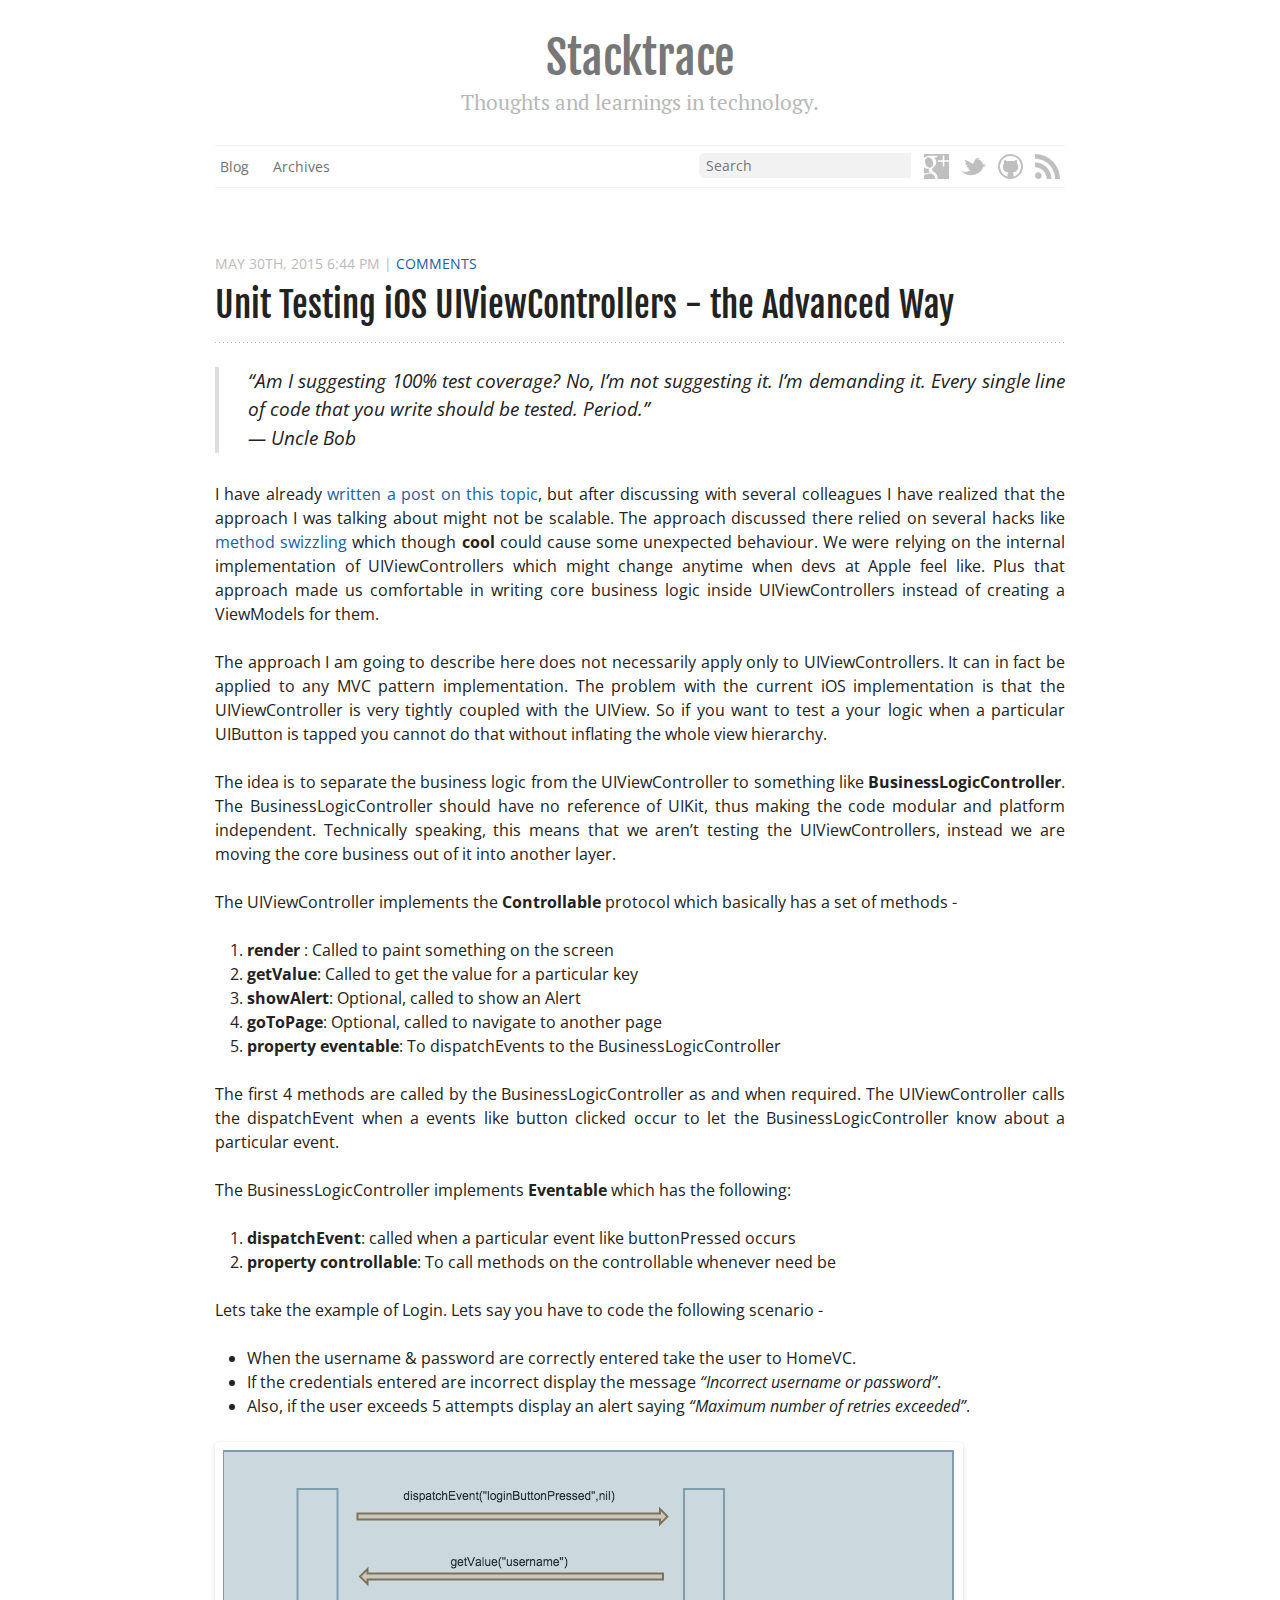
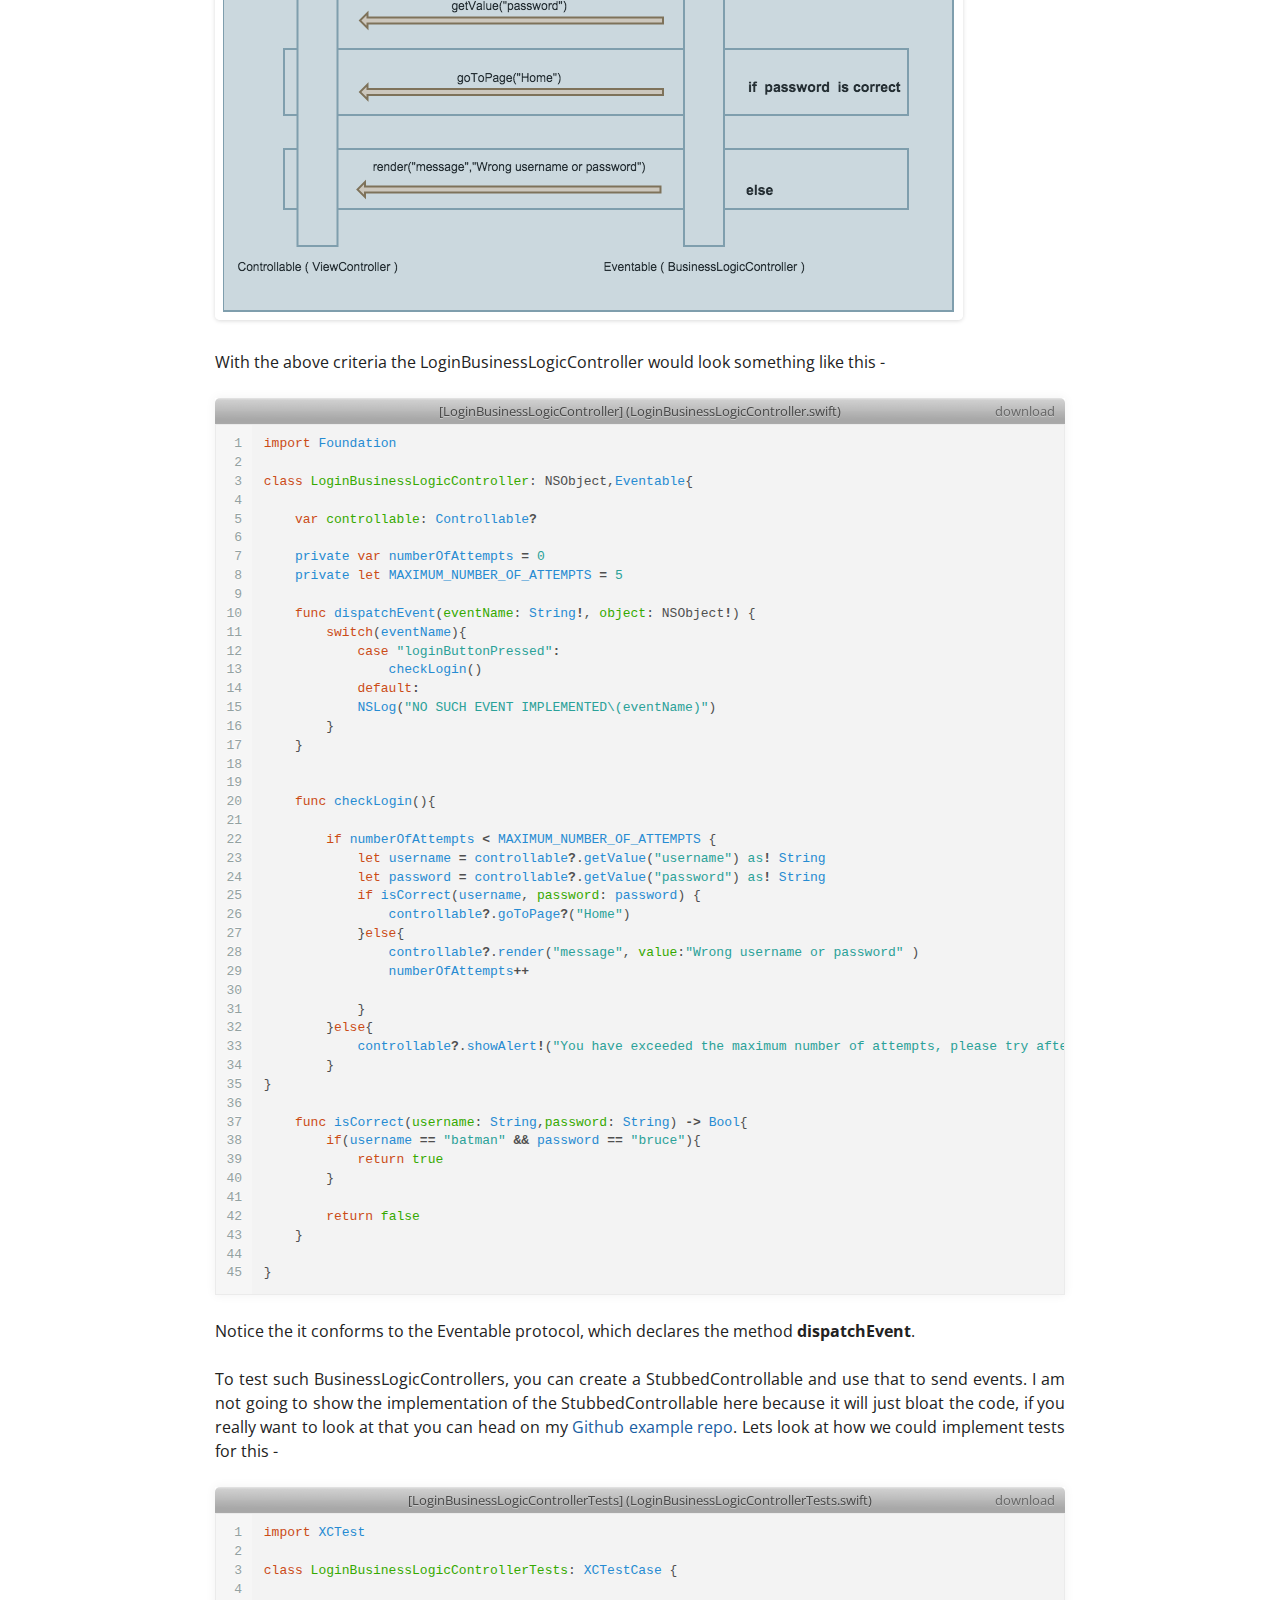
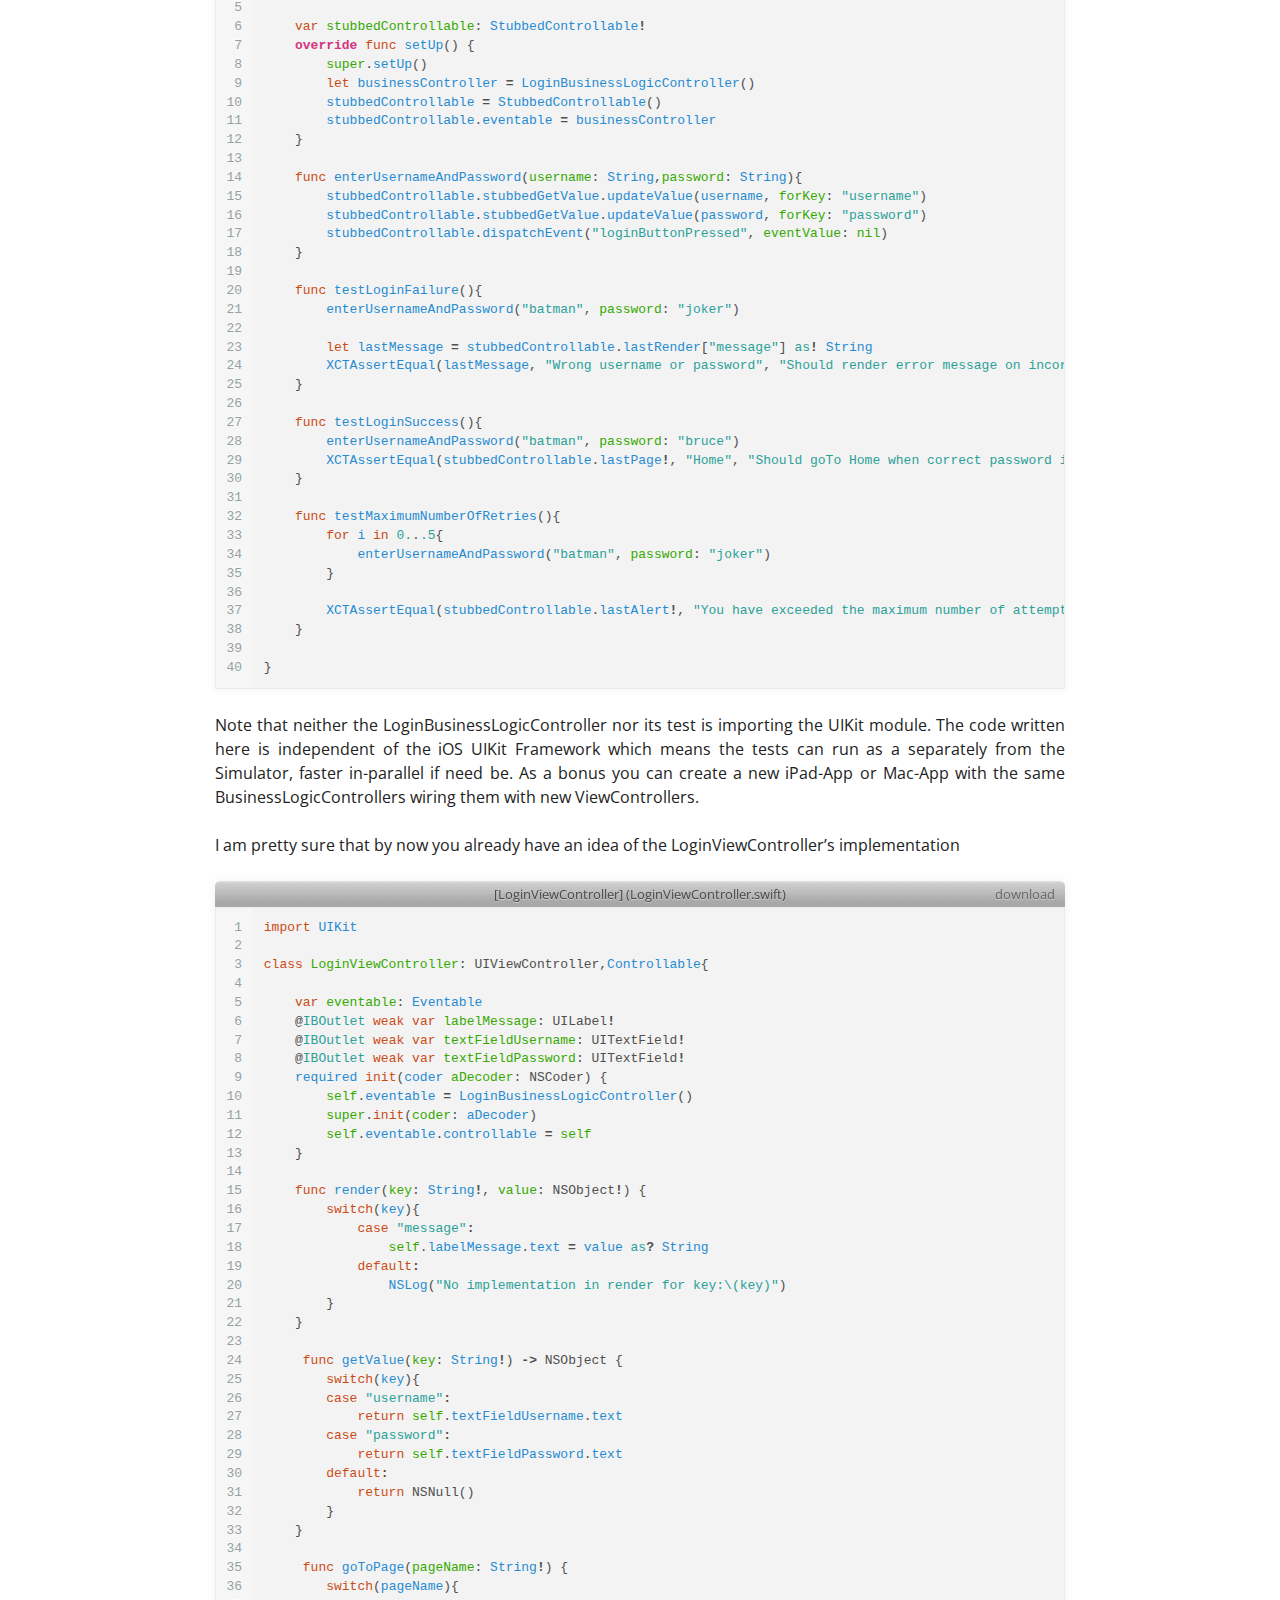
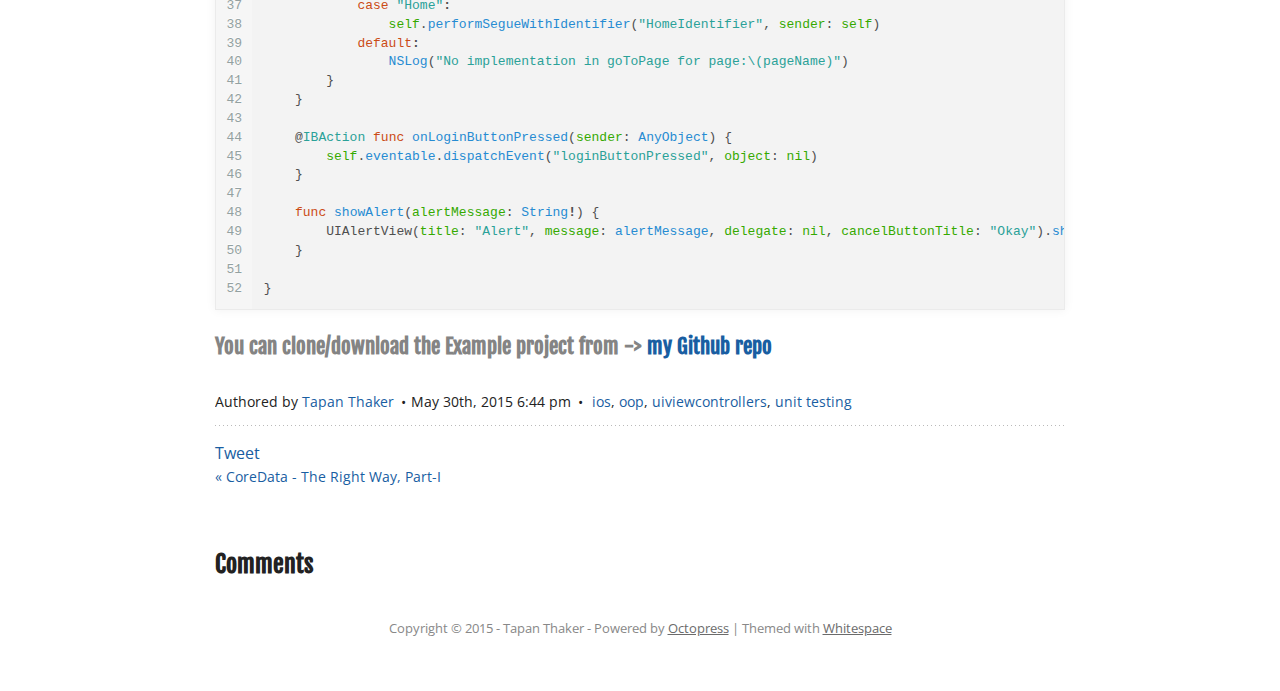
<file: blog/2015/05/30/unit-testing-ios-uiviewcontrollers-the-advanced-way/index.html>
<!DOCTYPE html>
<!--[if IEMobile 7 ]><html class="no-js iem7"><![endif]-->
<!--[if lt IE 9]><html class="no-js lte-ie8"><![endif]-->
<!--[if (gt IE 8)|(gt IEMobile 7)|!(IEMobile)|!(IE)]><!--><html class="no-js" lang="en"><!--<![endif]-->
<head>
  <meta charset="utf-8">
  <title>Unit Testing iOS UIViewControllers - the Advanced Way - Stacktrace</title>
  <meta name="author" content="Tapan Thaker">

  
  <meta name="description" content="“Am I suggesting 100% test coverage? No, I’m not suggesting it. I’m demanding it. Every single line of code that you write should be tested. Period &hellip;">
  

  <!-- http://t.co/dKP3o1e -->
  <meta name="HandheldFriendly" content="True">
  <meta name="MobileOptimized" content="320">
  <meta name="viewport" content="width=device-width, initial-scale=1">

  
  <link rel="canonical" href="http://tapthaker.github.io/blog/2015/05/30/unit-testing-ios-uiviewcontrollers-the-advanced-way">
  <link href="/favicon.png" rel="icon">
  <link href="/stylesheets/screen.css" media="screen, projection" rel="stylesheet" type="text/css">
  <link href="/atom.xml" rel="alternate" title="Stacktrace" type="application/atom+xml">
  <script src="/javascripts/modernizr-2.0.js"></script>
  <script src="//ajax.googleapis.com/ajax/libs/jquery/1.9.1/jquery.min.js"></script>
  <script>!window.jQuery && document.write(unescape('%3Cscript src="/javascripts/libs/jquery.min.js"%3E%3C/script%3E'))</script>
  <script src="/javascripts/octopress.js" type="text/javascript"></script>
  <!--Fonts from Google"s Web font directory at http://google.com/webfonts -->
<link href="//fonts.googleapis.com/css?family=PT+Serif:regular,italic,bold,bolditalic" rel="stylesheet" type="text/css">
<link href="//fonts.googleapis.com/css?family=Open+Sans" rel="stylesheet" type="text/css">
<link href="//fonts.googleapis.com/css?family=Fjalla+One" rel="stylesheet" type="text/css">
<!--- MathJax Configuration -->
<script type="text/javascript" src="//cdn.mathjax.org/mathjax/latest/MathJax.js?config=TeX-AMS-MML_HTMLorMML"></script>
  
  <script type="text/javascript">
    var _gaq = _gaq || [];
    _gaq.push(['_setAccount', 'UA-61301769-1']);
    _gaq.push(['_trackPageview']);

    (function() {
      var ga = document.createElement('script'); ga.type = 'text/javascript'; ga.async = true;
      ga.src = ('https:' == document.location.protocol ? 'https://' : 'http://') + 'stats.g.doubleclick.net/dc.js';
      var s = document.getElementsByTagName('script')[0]; s.parentNode.insertBefore(ga, s);
    })();
  </script>


</head>

<body   class="collapse-sidebar sidebar-footer" >
  <header role="banner"><hgroup>
  <h1><a href="/">Stacktrace</a></h1>
  
    <h2>Thoughts and learnings in technology.</h2>
  
</hgroup>

</header>
  <nav role="navigation"><ul class="subscribe" data-subscription="rss">
  <li><a href="/atom.xml" rel="subscribe-rss" title="subscribe via RSS" target="_blank"><svg version="1.1" xmlns="http://www.w3.org/2000/svg" xmlns:xlink="http://www.w3.org/1999/xlink" width="25" height="25" viewbox="0 0 100 100"><path class="social" d="M 13.310204,73.332654 C 5.967347,73.332654 0,79.322448 0,86.621428 c 0,7.338776 5.967347,13.262246 13.310204,13.262246 7.370408,0 13.328572,-5.92245 13.328572,-13.262246 0,-7.29898 -5.958164,-13.288774 -13.328572,-13.288774 z M 0.01530612,33.978572 V 53.143878 C 12.493878,53.143878 24.229592,58.02347 33.068368,66.865306 41.894898,75.685714 46.767346,87.47449 46.767346,100 h 19.25 C 66.017346,63.592858 36.4,33.979592 0.01530612,33.978572 l 0,0 z M 0.03877552,0 V 19.17449 C 44.54796,19.17551 80.77551,55.437756 80.77551,100 H 100 C 100,44.87653 55.15102,0 0.03877552,0 z"></path></svg></a></li>
  
</ul>
  
  
  
  
  
<ul class="subscribe">
  <li><a href="https://github.com/tapthaker" rel="subscribe-github" title="@tapthaker on GitHub" target="_blank"><svg version="1.1" xmlns="http://www.w3.org/2000/svg" xmlns:xlink="http://www.w3.org/1999/xlink" width="25" height="25" viewbox="0 0 100 100"><path class="social" d="M 50,0 C 22.385714,0 0,22.385714 0,50 0,77.614286 22.385714,100 50,100 77.614286,100 100,77.614286 100,50 100,22.385714 77.614286,0 50,0 z m 29.692858,79.692858 c -3.859184,3.859182 -8.351022,6.887754 -13.35,9.00306 -1.27041,0.536736 -2.560204,1.009184 -3.867348,1.415306 v -7.493878 c 0,-3.938774 -1.35102,-6.835714 -4.053062,-8.690816 1.692858,-0.163264 3.24694,-0.390816 4.663266,-0.683672 1.416326,-0.292858 2.913266,-0.716328 4.491838,-1.27041 1.57857,-0.55408 2.994896,-1.213264 4.247958,-1.97755 1.253062,-0.765306 2.458164,-1.758164 3.613266,-2.978572 1.155102,-1.220408 2.12449,-2.604082 2.905102,-4.15 0.780612,-1.545918 1.4,-3.40204 1.855102,-5.566326 0.455102,-2.164286 0.683674,-4.54898 0.683674,-7.153062 0,-5.045918 -1.643878,-9.341836 -4.931634,-12.890816 C 77.44796,33.35 77.285714,29.10204 75.463266,24.512244 l -1.22143,-0.145918 c -0.845918,-0.09796 -2.368366,0.260204 -4.565306,1.07449 -2.196938,0.814286 -4.663264,2.14796 -7.396938,4.004082 -3.87449,-1.07449 -7.893878,-1.611224 -12.061224,-1.611224 -4.19898,0 -8.203062,0.536734 -12.012246,1.611224 -1.72449,-1.17245 -3.361224,-2.139796 -4.907142,-2.905102 C 31.753062,25.77449 30.516326,25.254082 29.587756,24.97653 28.660204,24.7 27.79796,24.528572 27,24.463266 c -0.79796,-0.0653 -1.310204,-0.08062 -1.537756,-0.04898 -0.22755,0.03164 -0.390816,0.0653 -0.487754,0.09796 -1.82347,4.62245 -1.985714,8.87143 -0.487756,12.743878 -3.287754,3.54796 -4.931632,7.844898 -4.931632,12.890816 0,2.604082 0.227552,4.988776 0.683674,7.153062 0.456122,2.164286 1.07449,4.020408 1.855102,5.566326 0.780612,1.545918 1.75,2.929592 2.905102,4.15 1.155102,1.220408 2.360204,2.213266 3.613264,2.978572 1.253062,0.766326 2.669388,1.42449 4.24796,1.97755 1.578572,0.554082 3.07551,0.976532 4.491836,1.27041 1.416328,0.292856 2.970408,0.521428 4.663266,0.683672 -2.669388,1.82347 -4.004082,4.720408 -4.004082,8.690816 v 7.639796 C 36.536734,89.818368 35.083674,89.3 33.656122,88.695918 c -4.99898,-2.115306 -9.490816,-5.143878 -13.35,-9.00306 -3.859184,-3.859184 -6.887754,-8.351022 -9.00306,-13.35 C 9.1163263,61.171428 8.0071428,55.67347 8.0071428,50 c 0,-5.67347 1.1091835,-11.171428 3.2969392,-16.342858 2.115306,-4.998978 5.143878,-9.490816 9.00306,-13.35 3.859184,-3.859182 8.351022,-6.887754 13.35,-9.00306 C 38.828572,9.1163266 44.32653,8.0071428 50,8.0071428 c 5.67347,0 11.171428,1.1091838 16.342858,3.2969392 5,2.115306 9.490816,5.143878 13.35,9.00306 3.859182,3.859184 6.887754,8.351022 9.00306,13.35 2.186736,5.17245 3.295918,10.67041 3.295918,16.342858 0,5.672448 -1.109182,11.171428 -3.296938,16.342858 -2.115306,4.998978 -5.143878,9.490816 -9.00204,13.35 l 0,0 z"></path></svg></a></li>
</ul>
  
  
  
<ul class="subscribe">
  <li><a href="https://twitter.com/tapthaker" rel="subscribe-twitter" title="@tapthaker on Twitter" target="_blank"><svg version="1.1" xmlns="http://www.w3.org/2000/svg" xmlns:xlink="http://www.w3.org/1999/xlink" width="25" height="25" viewBox="0 0 512 512"><path class="social" d="M0.001,334.932c33.327,30.816,118.891,59.981,188.517-8.271c-12.52,1.955-22.972-0.416-30.913-8.269
  c-7.531-7.465-7.945-15.182-3.914-22.202c3.275-5.725,10.184-9.741,16.977-13.934c-12.323,2.285-22.829,1.095-32.218-3.706
  c-12.604-6.444-24.863-13.228-28.3-27.207c7.71-8.112,16.28-15.359,34.831-12.627c-17.45-5.83-33.087-13.429-44.41-24.815
  c-11.028-11.091-12.163-18.302-13.932-26.996c9.632-3.567,19.688-5.421,30.478-4.353c-24.397-12.476-34.757-29.63-40.487-48.325
  c-1.731-5.652-2.044-11.03-1.31-16.545c98.826,37.305,145.11,64.109,170.662,89.251c11.496-30.589,38.3-99.868,78.371-123.646
  c0.191,3.77-1.309,7.837-4.357,12.189c11.863-6.609,21.125-17.188,37.445-16.98c-1.879,7.723-7.279,13.904-17.85,17.854
  c10.662-4.084,21.463-7.545,32.65-9.578c10.375-1.881,10.229,6.304,4.355,10.444c-11.916,8.412-24.578,9.456-37.006,13.498
  c38.105,0.949,69.266,18.994,93.604,58.343c8.088,13.074,13.52,26.149,14.807,40.487c16.254,4.563,32.426,5.494,48.76,2.61
  c4.475-0.796,8.645-1.63,12.627-3.482c-6.354,9.529-13.686,17.356-23.947,20.899c-9.811,3.387-19.637,6.688-30.473,6.968
  c17.641,6.675,37.082,7.045,57.033,5.659c-24.402,23.486-43.08,22.922-61.824,22.642c-8.221,34.703-25.025,69.315-60.52,101.005
  c-46.559,41.569-96.678,61.397-148.457,65.742c-48.552,4.07-95.488,3.512-146.726-20.464
  C56.486,393.349,24.648,368.884,0.001,334.932L0.001,334.932z"/></svg></a></li>
</ul>
  
  
  
  
  
  
<ul class="subscribe">
  <li><a href="https://plus.google.com/tapan.d.thaker" rel="publisher" title="Google+ Profile" target="_blank"><svg version="1.1" xmlns="http://www.w3.org/2000/svg" xmlns:xlink="http://www.w3.org/1999/xlink" width="25" height="25" viewbox="0 0 100 100"><path class="social" d="M 23.03264,55.19021 C 32.01805,55.457578 38.046082,46.137447 36.495958,34.370183 34.943794,22.603939 26.398215,13.161349 17.411784,12.89296 8.4253533,12.625592 2.3973217,21.630392 3.9494863,33.400718 5.5006303,45.164921 14.043148,54.921821 23.03264,55.19021 z M 99.99898,24.999027 100,0 -0.00797206,0 0.0052943,16.202408 C 5.7047282,11.184661 13.611481,6.9914696 21.771315,6.9914696 c 8.721103,0 34.888495,0 34.888495,0 l -7.807765,6.6035874 -11.062106,0 c 7.33732,2.81349 11.246815,11.3407 11.246815,20.090377 0,7.348545 -4.082979,13.667416 -9.852826,18.161652 -5.629021,4.385043 -6.696453,6.220904 -6.696453,9.948752 0,3.180866 6.030073,8.594563 9.183386,10.81923 9.217061,6.498477 12.199952,12.530591 12.199952,22.603843 0,1.604209 -0.198996,3.206378 -0.591884,4.780993 L 100,100 c 0,0 0,-46.594917 0,-68.751495 l -18.750474,0 0,18.750475 -6.250499,0 0,-18.750475 -18.750474,0 0,-6.250498 18.750474,0 0,-18.7494538 6.250499,0 0,18.7494538 18.750474,0 z M 18.147557,74.798916 c 2.111393,0 4.04522,-0.05817 6.048441,-0.05817 -2.651232,-2.571634 -4.749358,-5.722905 -4.749358,-9.606889 0,-2.305285 0.738834,-4.52485 1.77157,-6.496436 -1.053145,0.0745 -2.127721,0.09695 -3.234952,0.09695 -7.261803,0 -13.4286215,-2.351208 -17.99020957,-6.236212 l 0,6.56685 0.00102048,19.70055 C 5.2128523,76.28781 11.409265,74.798916 18.147557,74.798916 z M 44.474145,93.051391 C 43.002599,87.308076 37.788918,84.46091 30.518951,79.420713 c -2.644088,-0.85313 -5.556565,-1.35521 -8.681304,-1.387866 -8.752739,-0.09389 -17.2452523,3.525266 -21.84561906,8.743028 l 0,13.224125 44.64641606,-0.0011 c 0,0 0.263286,-2.21038 0.263286,-3.362512 -10e-4,-1.222547 -0.151032,-2.419581 -0.427585,-3.58498 z"></path></svg></a></li>
</ul>
  
  
  
    
      <form action="https://www.google.com/search" method="get">
        <fieldset role="search">
          <input type="hidden" name="sitesearch" value="tapthaker.github.io" />
    
          <input class="search" type="text" name="q" results="0" placeholder="Search"/>
        </fieldset>
      </form>
  
<ul class="main-navigation">
  <li><a href="/">Blog</a></li>
  <li><a href="/blog/archives">Archives</a></li>
</ul>

</nav>
  <div id="main">
    <div id="content">
      <div>
<article class="hentry" role="article">
  
  <header>
    
      
        <h1 class="entry-title">Unit Testing iOS UIViewControllers - the Advanced Way</h1>
      
    
    
      <p class="meta">
        




<time class='entry-date' datetime='2015-05-30T18:44:43+05:30'><span class='date'><span class='date-month'>May</span> <span class='date-day'>30</span><span class='date-suffix'>th</span>, <span class='date-year'>2015</span></span> <span class='time'>6:44 pm</span></time>
        
         | <a href="#disqus_thread">Comments</a>
        
        
      </p>
    
  </header>


<div class="entry-content"><blockquote><p>“Am I suggesting 100% test coverage? No, I’m not suggesting it. I’m demanding it. Every single line of code that you write should be tested. Period.”<br/>― Uncle Bob</p></blockquote>


<p>I have already <a href="http://tapthaker.github.io/blog/2015/03/28/unit-testing-ioss-uiviewcontrollers/">written a post on this topic</a>, but after discussing with several colleagues
I have realized that the approach I was talking about might not be scalable. The approach discussed there relied on several hacks like <a href="http://nshipster.com/method-swizzling/">method swizzling</a> which though <strong>cool</strong> could cause some unexpected behaviour.
We were relying on the internal implementation of UIViewControllers which might change anytime when devs at Apple feel like. Plus that approach made us comfortable in writing core business logic inside
UIViewControllers instead of creating a ViewModels for them.</p>

<p>The approach I am going to describe here does not necessarily apply only to UIViewControllers. It can in fact be applied to any MVC pattern implementation. The problem with the current iOS implementation is that
the UIViewController is very tightly coupled with the UIView. So if you want to test a your logic when a particular UIButton is tapped you cannot do that without inflating the whole view hierarchy.</p>

<!-- more -->


<p>The idea is to separate the business logic from the UIViewController to something like <strong>BusinessLogicController</strong>.
The BusinessLogicController should have no reference of UIKit, thus making the code modular and platform independent.
Technically speaking, this means that we aren&rsquo;t testing the UIViewControllers, instead we are moving the core business
out of it into another layer.</p>

<p>The UIViewController implements the <strong>Controllable</strong> protocol which basically has a set of methods -</p>

<ol>
<li><strong>render</strong> : Called to paint something on the screen</li>
<li><strong>getValue</strong>: Called to get the value for a particular key</li>
<li><strong>showAlert</strong>: Optional, called to show an Alert</li>
<li><strong>goToPage</strong>: Optional, called to navigate to another page</li>
<li><strong>property eventable</strong>: To dispatchEvents to the BusinessLogicController</li>
</ol>


<p>The first 4 methods are called by the BusinessLogicController as and when required. The UIViewController
calls the dispatchEvent when a events like button clicked occur to let the BusinessLogicController know
about a particular event.</p>

<p>The BusinessLogicController implements <strong>Eventable</strong> which has the following:</p>

<ol>
<li><strong>dispatchEvent</strong>: called when a particular event like buttonPressed occurs</li>
<li><strong>property controllable</strong>: To call methods on the controllable whenever need be</li>
</ol>


<p>Lets take the example of Login. Lets say you have to code the following scenario -</p>

<ul>
<li>When the username &amp; password are correctly entered take the user to HomeVC.</li>
<li>If the credentials entered are incorrect display the message <em>&ldquo;Incorrect username or password&rdquo;</em>.</li>
<li>Also, if the user exceeds 5 attempts display an alert saying <em>&ldquo;Maximum number of retries exceeded&rdquo;</em>.</li>
</ul>


<p><img align="center" src="/images/diagrams/UnitTestingVC-advanced.png" /></p>

<p>With the above criteria the LoginBusinessLogicController would look something like this -</p>

<figure class='code'><figcaption><span>[LoginBusinessLogicController] (LoginBusinessLogicController.swift)</span> <a href='/downloads/code/LoginBusinessLogicController.swift'>download</a></figcaption>
<div class="highlight"><table><tr><td class="gutter"><pre class="line-numbers"><span class='line-number'>1</span>
<span class='line-number'>2</span>
<span class='line-number'>3</span>
<span class='line-number'>4</span>
<span class='line-number'>5</span>
<span class='line-number'>6</span>
<span class='line-number'>7</span>
<span class='line-number'>8</span>
<span class='line-number'>9</span>
<span class='line-number'>10</span>
<span class='line-number'>11</span>
<span class='line-number'>12</span>
<span class='line-number'>13</span>
<span class='line-number'>14</span>
<span class='line-number'>15</span>
<span class='line-number'>16</span>
<span class='line-number'>17</span>
<span class='line-number'>18</span>
<span class='line-number'>19</span>
<span class='line-number'>20</span>
<span class='line-number'>21</span>
<span class='line-number'>22</span>
<span class='line-number'>23</span>
<span class='line-number'>24</span>
<span class='line-number'>25</span>
<span class='line-number'>26</span>
<span class='line-number'>27</span>
<span class='line-number'>28</span>
<span class='line-number'>29</span>
<span class='line-number'>30</span>
<span class='line-number'>31</span>
<span class='line-number'>32</span>
<span class='line-number'>33</span>
<span class='line-number'>34</span>
<span class='line-number'>35</span>
<span class='line-number'>36</span>
<span class='line-number'>37</span>
<span class='line-number'>38</span>
<span class='line-number'>39</span>
<span class='line-number'>40</span>
<span class='line-number'>41</span>
<span class='line-number'>42</span>
<span class='line-number'>43</span>
<span class='line-number'>44</span>
<span class='line-number'>45</span>
</pre></td><td class='code'><pre><code class='swift'><span class='line'><span class="k">import</span> <span class="n">Foundation</span>
</span><span class='line'>
</span><span class='line'><span class="k">class</span> <span class="nl">LoginBusinessLogicController</span><span class="p">:</span> <span class="bp">NSObject</span><span class="p">,</span><span class="n">Eventable</span><span class="p">{</span>
</span><span class='line'>
</span><span class='line'>    <span class="k">var</span> <span class="nl">controllable</span><span class="p">:</span> <span class="n">Controllable</span><span class="o">?</span>
</span><span class='line'>
</span><span class='line'>    <span class="n">private</span> <span class="k">var</span> <span class="n">numberOfAttempts</span> <span class="o">=</span> <span class="mi">0</span>
</span><span class='line'>    <span class="n">private</span> <span class="k">let</span> <span class="n">MAXIMUM_NUMBER_OF_ATTEMPTS</span> <span class="o">=</span> <span class="mi">5</span>
</span><span class='line'>
</span><span class='line'>    <span class="k">func</span> <span class="n">dispatchEvent</span><span class="p">(</span><span class="nl">eventName</span><span class="p">:</span> <span class="n">String</span><span class="o">!</span><span class="p">,</span> <span class="nl">object</span><span class="p">:</span> <span class="bp">NSObject</span><span class="o">!</span><span class="p">)</span> <span class="p">{</span>
</span><span class='line'>        <span class="k">switch</span><span class="p">(</span><span class="n">eventName</span><span class="p">){</span>
</span><span class='line'>            <span class="k">case</span> <span class="s">&quot;loginButtonPressed&quot;</span><span class="o">:</span>
</span><span class='line'>                <span class="n">checkLogin</span><span class="p">()</span>
</span><span class='line'>            <span class="k">default</span><span class="o">:</span>
</span><span class='line'>            <span class="n">NSLog</span><span class="p">(</span><span class="s">&quot;NO SUCH EVENT IMPLEMENTED\(eventName)&quot;</span><span class="p">)</span>
</span><span class='line'>        <span class="p">}</span>
</span><span class='line'>    <span class="p">}</span>
</span><span class='line'>
</span><span class='line'>
</span><span class='line'>    <span class="k">func</span> <span class="n">checkLogin</span><span class="p">(){</span>
</span><span class='line'>
</span><span class='line'>        <span class="k">if</span> <span class="n">numberOfAttempts</span> <span class="o">&lt;</span> <span class="n">MAXIMUM_NUMBER_OF_ATTEMPTS</span> <span class="p">{</span>
</span><span class='line'>            <span class="k">let</span> <span class="n">username</span> <span class="o">=</span> <span class="n">controllable</span><span class="o">?</span><span class="p">.</span><span class="n">getValue</span><span class="p">(</span><span class="s">&quot;username&quot;</span><span class="p">)</span> <span class="kt">as</span><span class="o">!</span> <span class="n">String</span>
</span><span class='line'>            <span class="k">let</span> <span class="n">password</span> <span class="o">=</span> <span class="n">controllable</span><span class="o">?</span><span class="p">.</span><span class="n">getValue</span><span class="p">(</span><span class="s">&quot;password&quot;</span><span class="p">)</span> <span class="kt">as</span><span class="o">!</span> <span class="n">String</span>
</span><span class='line'>            <span class="k">if</span> <span class="n">isCorrect</span><span class="p">(</span><span class="n">username</span><span class="p">,</span> <span class="nl">password</span><span class="p">:</span> <span class="n">password</span><span class="p">)</span> <span class="p">{</span>
</span><span class='line'>                <span class="n">controllable</span><span class="o">?</span><span class="p">.</span><span class="n">goToPage</span><span class="o">?</span><span class="p">(</span><span class="s">&quot;Home&quot;</span><span class="p">)</span>
</span><span class='line'>            <span class="p">}</span><span class="k">else</span><span class="p">{</span>
</span><span class='line'>                <span class="n">controllable</span><span class="o">?</span><span class="p">.</span><span class="n">render</span><span class="p">(</span><span class="s">&quot;message&quot;</span><span class="p">,</span> <span class="nl">value</span><span class="p">:</span><span class="s">&quot;Wrong username or password&quot;</span> <span class="p">)</span>
</span><span class='line'>                <span class="n">numberOfAttempts</span><span class="o">++</span>
</span><span class='line'>
</span><span class='line'>            <span class="p">}</span>
</span><span class='line'>        <span class="p">}</span><span class="k">else</span><span class="p">{</span>
</span><span class='line'>            <span class="n">controllable</span><span class="o">?</span><span class="p">.</span><span class="n">showAlert</span><span class="o">!</span><span class="p">(</span><span class="s">&quot;You have exceeded the maximum number of attempts, please try after sometime.&quot;</span><span class="p">)</span>
</span><span class='line'>        <span class="p">}</span>
</span><span class='line'><span class="p">}</span>
</span><span class='line'>
</span><span class='line'>    <span class="k">func</span> <span class="n">isCorrect</span><span class="p">(</span><span class="nl">username</span><span class="p">:</span> <span class="n">String</span><span class="p">,</span><span class="nl">password</span><span class="p">:</span> <span class="n">String</span><span class="p">)</span> <span class="o">-&gt;</span> <span class="n">Bool</span><span class="p">{</span>
</span><span class='line'>        <span class="k">if</span><span class="p">(</span><span class="n">username</span> <span class="o">==</span> <span class="s">&quot;batman&quot;</span> <span class="o">&amp;&amp;</span> <span class="n">password</span> <span class="o">==</span> <span class="s">&quot;bruce&quot;</span><span class="p">){</span>
</span><span class='line'>            <span class="k">return</span> <span class="nb">true</span>
</span><span class='line'>        <span class="p">}</span>
</span><span class='line'>
</span><span class='line'>        <span class="k">return</span> <span class="nb">false</span>
</span><span class='line'>    <span class="p">}</span>
</span><span class='line'>
</span><span class='line'><span class="p">}</span>
</span></code></pre></td></tr></table></div></figure>


<p>Notice the it conforms to the Eventable protocol, which declares the method <strong>dispatchEvent</strong>.</p>

<p>To test such BusinessLogicControllers, you can create a StubbedControllable and use that to send events. I am not going
to show the implementation of the StubbedControllable here because it will just bloat the code, if you really want to look
at that you can head on my <a href="https://github.com/tapthaker/UnitTesting-UIViewControllers">Github example repo</a>.
Lets look at how we could implement tests for this -</p>

<figure class='code'><figcaption><span>[LoginBusinessLogicControllerTests] (LoginBusinessLogicControllerTests.swift)</span> <a href='/downloads/code/LoginBusinessLogicControllerTests.swift'>download</a></figcaption>
<div class="highlight"><table><tr><td class="gutter"><pre class="line-numbers"><span class='line-number'>1</span>
<span class='line-number'>2</span>
<span class='line-number'>3</span>
<span class='line-number'>4</span>
<span class='line-number'>5</span>
<span class='line-number'>6</span>
<span class='line-number'>7</span>
<span class='line-number'>8</span>
<span class='line-number'>9</span>
<span class='line-number'>10</span>
<span class='line-number'>11</span>
<span class='line-number'>12</span>
<span class='line-number'>13</span>
<span class='line-number'>14</span>
<span class='line-number'>15</span>
<span class='line-number'>16</span>
<span class='line-number'>17</span>
<span class='line-number'>18</span>
<span class='line-number'>19</span>
<span class='line-number'>20</span>
<span class='line-number'>21</span>
<span class='line-number'>22</span>
<span class='line-number'>23</span>
<span class='line-number'>24</span>
<span class='line-number'>25</span>
<span class='line-number'>26</span>
<span class='line-number'>27</span>
<span class='line-number'>28</span>
<span class='line-number'>29</span>
<span class='line-number'>30</span>
<span class='line-number'>31</span>
<span class='line-number'>32</span>
<span class='line-number'>33</span>
<span class='line-number'>34</span>
<span class='line-number'>35</span>
<span class='line-number'>36</span>
<span class='line-number'>37</span>
<span class='line-number'>38</span>
<span class='line-number'>39</span>
<span class='line-number'>40</span>
</pre></td><td class='code'><pre><code class='swift'><span class='line'><span class="k">import</span> <span class="n">XCTest</span>
</span><span class='line'>
</span><span class='line'><span class="k">class</span> <span class="nl">LoginBusinessLogicControllerTests</span><span class="p">:</span> <span class="n">XCTestCase</span> <span class="p">{</span>
</span><span class='line'>
</span><span class='line'>
</span><span class='line'>    <span class="k">var</span> <span class="nl">stubbedControllable</span><span class="p">:</span> <span class="n">StubbedControllable</span><span class="o">!</span>
</span><span class='line'>    <span class="kr">override</span> <span class="k">func</span> <span class="n">setUp</span><span class="p">()</span> <span class="p">{</span>
</span><span class='line'>        <span class="nb">super</span><span class="p">.</span><span class="n">setUp</span><span class="p">()</span>
</span><span class='line'>        <span class="k">let</span> <span class="n">businessController</span> <span class="o">=</span> <span class="n">LoginBusinessLogicController</span><span class="p">()</span>
</span><span class='line'>        <span class="n">stubbedControllable</span> <span class="o">=</span> <span class="n">StubbedControllable</span><span class="p">()</span>
</span><span class='line'>        <span class="n">stubbedControllable</span><span class="p">.</span><span class="n">eventable</span> <span class="o">=</span> <span class="n">businessController</span>
</span><span class='line'>    <span class="p">}</span>
</span><span class='line'>
</span><span class='line'>    <span class="k">func</span> <span class="n">enterUsernameAndPassword</span><span class="p">(</span><span class="nl">username</span><span class="p">:</span> <span class="n">String</span><span class="p">,</span><span class="nl">password</span><span class="p">:</span> <span class="n">String</span><span class="p">){</span>
</span><span class='line'>        <span class="n">stubbedControllable</span><span class="p">.</span><span class="n">stubbedGetValue</span><span class="p">.</span><span class="n">updateValue</span><span class="p">(</span><span class="n">username</span><span class="p">,</span> <span class="nl">forKey</span><span class="p">:</span> <span class="s">&quot;username&quot;</span><span class="p">)</span>
</span><span class='line'>        <span class="n">stubbedControllable</span><span class="p">.</span><span class="n">stubbedGetValue</span><span class="p">.</span><span class="n">updateValue</span><span class="p">(</span><span class="n">password</span><span class="p">,</span> <span class="nl">forKey</span><span class="p">:</span> <span class="s">&quot;password&quot;</span><span class="p">)</span>
</span><span class='line'>        <span class="n">stubbedControllable</span><span class="p">.</span><span class="n">dispatchEvent</span><span class="p">(</span><span class="s">&quot;loginButtonPressed&quot;</span><span class="p">,</span> <span class="nl">eventValue</span><span class="p">:</span> <span class="nb">nil</span><span class="p">)</span>
</span><span class='line'>    <span class="p">}</span>
</span><span class='line'>
</span><span class='line'>    <span class="k">func</span> <span class="n">testLoginFailure</span><span class="p">(){</span>
</span><span class='line'>        <span class="n">enterUsernameAndPassword</span><span class="p">(</span><span class="s">&quot;batman&quot;</span><span class="p">,</span> <span class="nl">password</span><span class="p">:</span> <span class="s">&quot;joker&quot;</span><span class="p">)</span>
</span><span class='line'>
</span><span class='line'>        <span class="k">let</span> <span class="n">lastMessage</span> <span class="o">=</span> <span class="n">stubbedControllable</span><span class="p">.</span><span class="n">lastRender</span><span class="p">[</span><span class="s">&quot;message&quot;</span><span class="p">]</span> <span class="kt">as</span><span class="o">!</span> <span class="n">String</span>
</span><span class='line'>        <span class="n">XCTAssertEqual</span><span class="p">(</span><span class="n">lastMessage</span><span class="p">,</span> <span class="s">&quot;Wrong username or password&quot;</span><span class="p">,</span> <span class="s">&quot;Should render error message on incorrect password&quot;</span><span class="p">)</span>
</span><span class='line'>    <span class="p">}</span>
</span><span class='line'>
</span><span class='line'>    <span class="k">func</span> <span class="n">testLoginSuccess</span><span class="p">(){</span>
</span><span class='line'>        <span class="n">enterUsernameAndPassword</span><span class="p">(</span><span class="s">&quot;batman&quot;</span><span class="p">,</span> <span class="nl">password</span><span class="p">:</span> <span class="s">&quot;bruce&quot;</span><span class="p">)</span>
</span><span class='line'>        <span class="n">XCTAssertEqual</span><span class="p">(</span><span class="n">stubbedControllable</span><span class="p">.</span><span class="n">lastPage</span><span class="o">!</span><span class="p">,</span> <span class="s">&quot;Home&quot;</span><span class="p">,</span> <span class="s">&quot;Should goTo Home when correct password is enterred&quot;</span><span class="p">)</span>
</span><span class='line'>    <span class="p">}</span>
</span><span class='line'>
</span><span class='line'>    <span class="k">func</span> <span class="n">testMaximumNumberOfRetries</span><span class="p">(){</span>
</span><span class='line'>        <span class="k">for</span> <span class="n">i</span> <span class="k">in</span> <span class="mf">0.</span><span class="p">.</span><span class="mf">.5</span><span class="p">{</span>
</span><span class='line'>            <span class="n">enterUsernameAndPassword</span><span class="p">(</span><span class="s">&quot;batman&quot;</span><span class="p">,</span> <span class="nl">password</span><span class="p">:</span> <span class="s">&quot;joker&quot;</span><span class="p">)</span>
</span><span class='line'>        <span class="p">}</span>
</span><span class='line'>
</span><span class='line'>        <span class="n">XCTAssertEqual</span><span class="p">(</span><span class="n">stubbedControllable</span><span class="p">.</span><span class="n">lastAlert</span><span class="o">!</span><span class="p">,</span> <span class="s">&quot;You have exceeded the maximum number of attempts, please try after sometime.&quot;</span><span class="p">,</span> <span class="s">&quot;Should alert if exceeded maximum number of attempts&quot;</span><span class="p">)</span>
</span><span class='line'>    <span class="p">}</span>
</span><span class='line'>
</span><span class='line'><span class="p">}</span>
</span></code></pre></td></tr></table></div></figure>


<p>Note that neither the LoginBusinessLogicController nor its test is importing the UIKit module. The code written here
is independent of the iOS UIKit Framework which means the tests can run as a separately from the Simulator, faster in-parallel
if need be. As a bonus you can create a new iPad-App or Mac-App with the same BusinessLogicControllers wiring them with new ViewControllers.</p>

<p>I am pretty sure that by now you already have an idea of the LoginViewController&rsquo;s implementation</p>

<figure class='code'><figcaption><span>[LoginViewController] (LoginViewController.swift)</span> <a href='/downloads/code/LoginViewController.swift'>download</a></figcaption>
<div class="highlight"><table><tr><td class="gutter"><pre class="line-numbers"><span class='line-number'>1</span>
<span class='line-number'>2</span>
<span class='line-number'>3</span>
<span class='line-number'>4</span>
<span class='line-number'>5</span>
<span class='line-number'>6</span>
<span class='line-number'>7</span>
<span class='line-number'>8</span>
<span class='line-number'>9</span>
<span class='line-number'>10</span>
<span class='line-number'>11</span>
<span class='line-number'>12</span>
<span class='line-number'>13</span>
<span class='line-number'>14</span>
<span class='line-number'>15</span>
<span class='line-number'>16</span>
<span class='line-number'>17</span>
<span class='line-number'>18</span>
<span class='line-number'>19</span>
<span class='line-number'>20</span>
<span class='line-number'>21</span>
<span class='line-number'>22</span>
<span class='line-number'>23</span>
<span class='line-number'>24</span>
<span class='line-number'>25</span>
<span class='line-number'>26</span>
<span class='line-number'>27</span>
<span class='line-number'>28</span>
<span class='line-number'>29</span>
<span class='line-number'>30</span>
<span class='line-number'>31</span>
<span class='line-number'>32</span>
<span class='line-number'>33</span>
<span class='line-number'>34</span>
<span class='line-number'>35</span>
<span class='line-number'>36</span>
<span class='line-number'>37</span>
<span class='line-number'>38</span>
<span class='line-number'>39</span>
<span class='line-number'>40</span>
<span class='line-number'>41</span>
<span class='line-number'>42</span>
<span class='line-number'>43</span>
<span class='line-number'>44</span>
<span class='line-number'>45</span>
<span class='line-number'>46</span>
<span class='line-number'>47</span>
<span class='line-number'>48</span>
<span class='line-number'>49</span>
<span class='line-number'>50</span>
<span class='line-number'>51</span>
<span class='line-number'>52</span>
</pre></td><td class='code'><pre><code class='swift'><span class='line'><span class="k">import</span> <span class="n">UIKit</span>
</span><span class='line'>
</span><span class='line'><span class="k">class</span> <span class="nl">LoginViewController</span><span class="p">:</span> <span class="bp">UIViewController</span><span class="p">,</span><span class="n">Controllable</span><span class="p">{</span>
</span><span class='line'>
</span><span class='line'>    <span class="k">var</span> <span class="nl">eventable</span><span class="p">:</span> <span class="n">Eventable</span>
</span><span class='line'>    <span class="p">@</span><span class="kt">IBOutlet</span> <span class="k">weak</span> <span class="k">var</span> <span class="nl">labelMessage</span><span class="p">:</span> <span class="bp">UILabel</span><span class="o">!</span>
</span><span class='line'>    <span class="p">@</span><span class="kt">IBOutlet</span> <span class="k">weak</span> <span class="k">var</span> <span class="nl">textFieldUsername</span><span class="p">:</span> <span class="bp">UITextField</span><span class="o">!</span>
</span><span class='line'>    <span class="p">@</span><span class="kt">IBOutlet</span> <span class="k">weak</span> <span class="k">var</span> <span class="nl">textFieldPassword</span><span class="p">:</span> <span class="bp">UITextField</span><span class="o">!</span>
</span><span class='line'>    <span class="n">required</span> <span class="k">init</span><span class="p">(</span><span class="n">coder</span> <span class="nl">aDecoder</span><span class="p">:</span> <span class="bp">NSCoder</span><span class="p">)</span> <span class="p">{</span>
</span><span class='line'>        <span class="nb">self</span><span class="p">.</span><span class="n">eventable</span> <span class="o">=</span> <span class="n">LoginBusinessLogicController</span><span class="p">()</span>
</span><span class='line'>        <span class="nb">super</span><span class="p">.</span><span class="k">init</span><span class="p">(</span><span class="nl">coder</span><span class="p">:</span> <span class="n">aDecoder</span><span class="p">)</span>
</span><span class='line'>        <span class="nb">self</span><span class="p">.</span><span class="n">eventable</span><span class="p">.</span><span class="n">controllable</span> <span class="o">=</span> <span class="nb">self</span>
</span><span class='line'>    <span class="p">}</span>
</span><span class='line'>
</span><span class='line'>    <span class="k">func</span> <span class="n">render</span><span class="p">(</span><span class="nl">key</span><span class="p">:</span> <span class="n">String</span><span class="o">!</span><span class="p">,</span> <span class="nl">value</span><span class="p">:</span> <span class="bp">NSObject</span><span class="o">!</span><span class="p">)</span> <span class="p">{</span>
</span><span class='line'>        <span class="k">switch</span><span class="p">(</span><span class="n">key</span><span class="p">){</span>
</span><span class='line'>            <span class="k">case</span> <span class="s">&quot;message&quot;</span><span class="o">:</span>
</span><span class='line'>                <span class="nb">self</span><span class="p">.</span><span class="n">labelMessage</span><span class="p">.</span><span class="n">text</span> <span class="o">=</span> <span class="n">value</span> <span class="kt">as</span><span class="o">?</span> <span class="n">String</span>
</span><span class='line'>            <span class="k">default</span><span class="o">:</span>
</span><span class='line'>                <span class="n">NSLog</span><span class="p">(</span><span class="s">&quot;No implementation in render for key:\(key)&quot;</span><span class="p">)</span>
</span><span class='line'>        <span class="p">}</span>
</span><span class='line'>    <span class="p">}</span>
</span><span class='line'>
</span><span class='line'>     <span class="k">func</span> <span class="n">getValue</span><span class="p">(</span><span class="nl">key</span><span class="p">:</span> <span class="n">String</span><span class="o">!</span><span class="p">)</span> <span class="o">-&gt;</span> <span class="bp">NSObject</span> <span class="p">{</span>
</span><span class='line'>        <span class="k">switch</span><span class="p">(</span><span class="n">key</span><span class="p">){</span>
</span><span class='line'>        <span class="k">case</span> <span class="s">&quot;username&quot;</span><span class="o">:</span>
</span><span class='line'>            <span class="k">return</span> <span class="nb">self</span><span class="p">.</span><span class="n">textFieldUsername</span><span class="p">.</span><span class="n">text</span>
</span><span class='line'>        <span class="k">case</span> <span class="s">&quot;password&quot;</span><span class="o">:</span>
</span><span class='line'>            <span class="k">return</span> <span class="nb">self</span><span class="p">.</span><span class="n">textFieldPassword</span><span class="p">.</span><span class="n">text</span>
</span><span class='line'>        <span class="k">default</span><span class="o">:</span>
</span><span class='line'>            <span class="k">return</span> <span class="bp">NSNull</span><span class="p">()</span>
</span><span class='line'>        <span class="p">}</span>
</span><span class='line'>    <span class="p">}</span>
</span><span class='line'>
</span><span class='line'>     <span class="k">func</span> <span class="n">goToPage</span><span class="p">(</span><span class="nl">pageName</span><span class="p">:</span> <span class="n">String</span><span class="o">!</span><span class="p">)</span> <span class="p">{</span>
</span><span class='line'>        <span class="k">switch</span><span class="p">(</span><span class="n">pageName</span><span class="p">){</span>
</span><span class='line'>            <span class="k">case</span> <span class="s">&quot;Home&quot;</span><span class="o">:</span>
</span><span class='line'>                <span class="nb">self</span><span class="p">.</span><span class="n">performSegueWithIdentifier</span><span class="p">(</span><span class="s">&quot;HomeIdentifier&quot;</span><span class="p">,</span> <span class="nl">sender</span><span class="p">:</span> <span class="nb">self</span><span class="p">)</span>
</span><span class='line'>            <span class="k">default</span><span class="o">:</span>
</span><span class='line'>                <span class="n">NSLog</span><span class="p">(</span><span class="s">&quot;No implementation in goToPage for page:\(pageName)&quot;</span><span class="p">)</span>
</span><span class='line'>        <span class="p">}</span>
</span><span class='line'>    <span class="p">}</span>
</span><span class='line'>
</span><span class='line'>    <span class="p">@</span><span class="kt">IBAction</span> <span class="k">func</span> <span class="n">onLoginButtonPressed</span><span class="p">(</span><span class="nl">sender</span><span class="p">:</span> <span class="n">AnyObject</span><span class="p">)</span> <span class="p">{</span>
</span><span class='line'>        <span class="nb">self</span><span class="p">.</span><span class="n">eventable</span><span class="p">.</span><span class="n">dispatchEvent</span><span class="p">(</span><span class="s">&quot;loginButtonPressed&quot;</span><span class="p">,</span> <span class="nl">object</span><span class="p">:</span> <span class="nb">nil</span><span class="p">)</span>
</span><span class='line'>    <span class="p">}</span>
</span><span class='line'>
</span><span class='line'>    <span class="k">func</span> <span class="n">showAlert</span><span class="p">(</span><span class="nl">alertMessage</span><span class="p">:</span> <span class="n">String</span><span class="o">!</span><span class="p">)</span> <span class="p">{</span>
</span><span class='line'>        <span class="bp">UIAlertView</span><span class="p">(</span><span class="nl">title</span><span class="p">:</span> <span class="s">&quot;Alert&quot;</span><span class="p">,</span> <span class="nl">message</span><span class="p">:</span> <span class="n">alertMessage</span><span class="p">,</span> <span class="nl">delegate</span><span class="p">:</span> <span class="nb">nil</span><span class="p">,</span> <span class="nl">cancelButtonTitle</span><span class="p">:</span> <span class="s">&quot;Okay&quot;</span><span class="p">).</span><span class="n">show</span><span class="p">()</span>
</span><span class='line'>    <span class="p">}</span>
</span><span class='line'>
</span><span class='line'><span class="p">}</span>
</span></code></pre></td></tr></table></div></figure>


<h3>You can clone/download the Example project from -> <a href="https://github.com/tapthaker/UnitTesting-UIViewControllers">my Github repo</a></h3>
</div>


  <footer>
    <p class="meta">
      
  


  


  <span class="byline author vcard">Authored by <span class="fn">
  
    <a href="https://plus.google.com/tapan.d.thaker" rel="author">Tapan Thaker</a>
  
  </span></span>


      




<time class='entry-date' datetime='2015-05-30T18:44:43+05:30'><span class='date'><span class='date-month'>May</span> <span class='date-day'>30</span><span class='date-suffix'>th</span>, <span class='date-year'>2015</span></span> <span class='time'>6:44 pm</span></time>
      
      

<span class="categories">
  
    <a class='category' href='/blog/categories/ios/'>ios</a>, <a class='category' href='/blog/categories/oop/'>oop</a>, <a class='category' href='/blog/categories/uiviewcontrollers/'>uiviewcontrollers</a>, <a class='category' href='/blog/categories/unit-testing/'>unit testing</a>
  
</span>


    </p>
    
      <div class="sharing">
  
  <a href="//twitter.com/share" class="twitter-share-button" data-url="http://tapthaker.github.io/blog/2015/05/30/unit-testing-ios-uiviewcontrollers-the-advanced-way" data-via="tapthaker" data-counturl="http://tapthaker.github.io/blog/2015/05/30/unit-testing-ios-uiviewcontrollers-the-advanced-way" >Tweet</a>
  
  
  
    <div class="fb-like" data-layout="button_count" data-send="false" data-width="300" data-show-faces="false"></div>
  
</div>

    
    <p class="meta">
      
        <a class="basic-alignment left" href="/blog/2015/04/09/coredata-the-right-way-part-1" title="Previous Post: CoreData - The Right Way, Part-I">&laquo; CoreData - The Right Way, Part-I</a>
      
      
    </p>
  </footer>
</article>

  <section>
    <h1>Comments</h1>
    <div id="disqus_thread" aria-live="polite"><noscript>Please enable JavaScript to view the <a href="http://disqus.com/?ref_noscript">comments powered by Disqus.</a></noscript>
</div>
  </section>


</div>

    </div>
  </div>
  <footer role="contentinfo"><p>
  Copyright &copy; 2015 - Tapan Thaker -
  <span class="credit">Powered by <a href="http://octopress.org">Octopress</a> | Themed with <a href="https://github.com/lucaslew/whitespace">Whitespace</a></span>
</p>

</footer>
  

<script type="text/javascript">
      var disqus_shortname = 'tapthaker';
      
        
        // var disqus_developer = 1;
        var disqus_identifier = 'http://tapthaker.github.io/blog/2015/05/30/unit-testing-ios-uiviewcontrollers-the-advanced-way';
        var disqus_url = 'http://tapthaker.github.io/blog/2015/05/30/unit-testing-ios-uiviewcontrollers-the-advanced-way';
        var disqus_script = 'embed.js';
      
    (function () {
      var dsq = document.createElement('script'); dsq.type = 'text/javascript'; dsq.async = true;
      dsq.src = '//' + disqus_shortname + '.disqus.com/' + disqus_script;
      (document.getElementsByTagName('head')[0] || document.getElementsByTagName('body')[0]).appendChild(dsq);
    }());
</script>






<div id="fb-root"></div>
<script>(function(d, s, id) {
  var js, fjs = d.getElementsByTagName(s)[0];
  if (d.getElementById(id)) {return;}
  js = d.createElement(s); js.id = id; js.async = true;
  js.src = "//connect.facebook.net/en_US/all.js#appId=212934732101925&xfbml=1";
  fjs.parentNode.insertBefore(js, fjs);
}(document, 'script', 'facebook-jssdk'));</script>





  <script type="text/javascript">
    (function(){
      var twitterWidgets = document.createElement('script');
      twitterWidgets.type = 'text/javascript';
      twitterWidgets.async = true;
      twitterWidgets.src = '//platform.twitter.com/widgets.js';
      document.getElementsByTagName('head')[0].appendChild(twitterWidgets);
    })();
  </script>





</body>
</html>
</file>
<file: stylesheets/screen.css>
html,body,div,span,applet,object,iframe,h1,h2,h3,h4,h5,h6,p,blockquote,pre,a,abbr,acronym,address,big,cite,code,del,dfn,em,img,ins,kbd,q,s,samp,small,strike,strong,sub,sup,tt,var,b,u,i,center,dl,dt,dd,ol,ul,li,fieldset,form,label,legend,table,caption,tbody,tfoot,thead,tr,th,td,article,aside,canvas,details,embed,figure,figcaption,footer,header,hgroup,menu,nav,output,ruby,section,summary,time,mark,audio,video{margin:0;padding:0;border:0;font:inherit;font-size:100%;vertical-align:baseline}html{line-height:1}ol,ul{list-style:none}table{border-collapse:collapse;border-spacing:0}caption,th,td{text-align:left;font-weight:normal;vertical-align:middle}q,blockquote{quotes:none}q:before,q:after,blockquote:before,blockquote:after{content:"";content:none}a img{border:none}article,aside,details,figcaption,figure,footer,header,hgroup,main,menu,nav,section,summary{display:block}article,aside,details,figcaption,figure,footer,header,hgroup,main,menu,nav,section,summary{display:block}a{color:#195ea2}a:visited{color:#275480}a:focus{color:#0278ec}a:hover{color:#0278ec}a:active{color:#0151a0}aside.sidebar a{color:#195ea2}aside.sidebar a:focus{color:#0278ec}aside.sidebar a:hover{color:#0278ec}aside.sidebar a:active{color:#0151a0}a{-moz-transition:color 0.3s;-o-transition:color 0.3s;-webkit-transition:color 0.3s;transition:color 0.3s}html{background:#fff;overflow-y:scroll}body>div{background:#fff;border-bottom:0}body>div>div{background:#fff;border-right:0}.heading,body>header h1,h1,h2,h3,h4,h5,h6{font-family:"Fjalla One","Georgia","Helvetica Neue",Arial,NanumBarunGothic,"Apple SD Gothic Neo",AppleGothic,"Malgun Gothic",DotumChe,sans-serif}.sans,body,body>header h2,article header p.meta,article>footer,#content .blog-index footer,html .gist .gist-file .gist-meta,#blog-archives a.category,#blog-archives time,body>footer{font-family:"Open Sans","Helvetica Neue",Arial,NanumBarunGothic,"Apple SD Gothic Neo",AppleGothic,"Malgun Gothic",DotumChe,sans-serif}.serif,#content .blog-index a[rel=full-article]{font-family:"PT Serif",Georgia,Times,"Times New Roman",serif}.mono,pre,code,tt,p code,li code{font-family:Menlo,Monaco,"Andale Mono","lucida console","Courier New",DotumChe,monospace}body>header h1{font-size:2.2em;font-family:"Fjalla One","Georgia","Helvetica Neue",Arial,NanumBarunGothic,"Apple SD Gothic Neo",AppleGothic,"Malgun Gothic",DotumChe,sans-serif;font-weight:normal;line-height:1.2em;margin-bottom:0.6667em}body>header h2{font-family:"PT Serif",Georgia,Times,"Times New Roman",serif}body{line-height:1.5em;color:#222;font-size:1em}h1{font-size:2.2em;line-height:1.2em}h1,h2,h3,h4,h5,h6{text-rendering:optimizelegibility;margin-bottom:1em;font-weight:bold}h2,section h1{font-size:1.5em;font-weight:bold}h3,section h2,section section h1{font-size:1.3em;color:#848484;font-weight:bold}h4,section h3,section section h2,section section section h1{font-size:1em;color:#848484}h5,section h4,section section h3{font-size:.9em;color:#848484}h6,section h5,section section h4,section section section h3{font-size:.8em;color:#848484}p,article blockquote,ul,ol{margin-bottom:1.5em}ul{list-style-type:disc}ul ul{list-style-type:circle;margin-bottom:0px}ul ul ul{list-style-type:square;margin-bottom:0px}ol{list-style-type:decimal}ol ol{list-style-type:lower-alpha;margin-bottom:0px}ol ol ol{list-style-type:lower-roman;margin-bottom:0px}ul,ul ul,ul ol,ol,ol ul,ol ol{margin-left:2em}ul ul,ul ol,ol ul,ol ol{margin-bottom:0em}strong{font-weight:bold}em{font-style:italic}sup,sub{font-size:0.8em;position:relative;display:inline-block}sup{top:-.5em}sub{bottom:-.5em}q{font-style:italic}q:before{content:"\201C"}q:after{content:"\201D"}em,dfn{font-style:italic}strong,dfn{font-weight:bold}del,s{text-decoration:line-through}abbr,acronym{border-bottom:1px dotted;cursor:help}sub,sup{line-height:0}hr{margin-bottom:0.2em}small{font-size:.8em}big{font-size:1.2em}article blockquote{font-style:italic;position:relative;font-size:1.2em;line-height:1.5em;padding-left:1em;border-left:4px solid rgba(187,187,187,0.5)}article blockquote cite{font-style:italic}article blockquote cite a{color:#bbb !important;word-wrap:break-word}article blockquote cite:before{content:'\2014';padding-right:.3em;padding-left:.3em;color:#bbb}@media only screen and (min-width: 992px){article blockquote{padding-left:1.5em;border-left-width:4px}}.pullquote-right:before,.pullquote-left:before{padding:0;border:none;content:attr(data-pullquote);float:right;width:45%;margin:.5em 0 1em 1.5em;position:relative;top:7px;font-size:1.4em;line-height:1.45em}.pullquote-left:before{float:left;margin:.5em 1.5em 1em 0}.force-wrap,article a{white-space:-moz-pre-wrap;white-space:-pre-wrap;white-space:-o-pre-wrap;white-space:pre-wrap;word-wrap:break-word}.group,body>header,body>nav,body>footer,body #content>article,body #content>div>article,body #content>div>section,body div.pagination,aside.sidebar,#main,#content,.sidebar{*zoom:1}.group:after,body>header:after,body>nav:after,body>footer:after,body #content>article:after,body #content>div>article:after,body #content>div>section:after,body div.pagination:after,#main:after,#content:after,.sidebar:after{content:"";display:table;clear:both}body{-webkit-text-size-adjust:none;max-width:960px;position:relative;margin:0 auto}body>header,body>nav,body>footer,body #content>article,body #content>div>article,body #content>div>section{margin-left:18px;margin-right:18px}@media only screen and (min-width: 480px){body>header,body>nav,body>footer,body #content>article,body #content>div>article,body #content>div>section{margin-left:25px;margin-right:25px}}@media only screen and (min-width: 768px){body>header,body>nav,body>footer,body #content>article,body #content>div>article,body #content>div>section{margin-left:35px;margin-right:35px}}@media only screen and (min-width: 992px){body>header,body>nav,body>footer,body #content>article,body #content>div>article,body #content>div>section{margin-left:55px;margin-right:55px}}body div.pagination{margin-left:18px;margin-right:18px}@media only screen and (min-width: 480px){body div.pagination{margin-left:25px;margin-right:25px}}@media only screen and (min-width: 768px){body div.pagination{margin-left:35px;margin-right:35px}}@media only screen and (min-width: 992px){body div.pagination{margin-left:55px;margin-right:55px}}body>header{text-align:center;font-size:1em;padding-top:1.5em;padding-bottom:1.5em}#content{overflow:hidden}#content>div,#content>article{width:100%}aside.sidebar{float:none;padding:0 18px 1px;border-top:1px solid #ededed}.flex-content,article img,article video,article .flash-video{max-width:100%;height:auto}.basic-alignment.left,article img.left,article video.left,article .left.flash-video{float:left;margin-right:1.5em}.basic-alignment.right,article img.right,article video.right,article .right.flash-video{float:right;margin-left:1.5em}.basic-alignment.center,article img.center,article video.center,article .center.flash-video{display:block;margin:0 auto 1.5em}.basic-alignment.left,article img.left,article video.left,article .left.flash-video,.basic-alignment.right,article img.right,article video.right,article .right.flash-video{margin-bottom:.8em}.toggle-sidebar,.no-sidebar .toggle-sidebar{display:none}@media only screen and (min-width: 750px){body.sidebar-footer aside.sidebar{float:none;width:auto;clear:left;margin:0;padding:0 35px 1px;background-color:#fff;border-top:1px solid #f7f7f7}body.sidebar-footer aside.sidebar section.odd,body.sidebar-footer aside.sidebar section.even{float:left;width:48%}body.sidebar-footer aside.sidebar section.odd{margin-left:0}body.sidebar-footer aside.sidebar section.even{margin-left:4%}body.sidebar-footer aside.sidebar.thirds section{width:30%;margin-left:5%}body.sidebar-footer aside.sidebar.thirds section.first{margin-left:0;clear:both}}body.sidebar-footer #content{margin-right:0px}body.sidebar-footer .toggle-sidebar{display:none}@media only screen and (min-width: 550px){body>header{font-size:1em}}@media only screen and (min-width: 750px){aside.sidebar{float:none;width:auto;clear:left;margin:0;padding:0 35px 1px;background-color:#fff;border-top:1px solid #f7f7f7}aside.sidebar section.odd,aside.sidebar section.even{float:left;width:48%}aside.sidebar section.odd{margin-left:0}aside.sidebar section.even{margin-left:4%}aside.sidebar.thirds section{width:30%;margin-left:5%}aside.sidebar.thirds section.first{margin-left:0;clear:both}}@media only screen and (min-width: 768px){body{-webkit-text-size-adjust:auto}body>header{font-size:1.2em}#main{padding:0;margin:0 auto}#content{overflow:visible;margin-right:240px;position:relative}.no-sidebar #content{margin-right:0;border-right:0}.collapse-sidebar #content{margin-right:20px}#content>div,#content>article{text-align:justify;float:left}#content article{padding-top:3.3em}aside.sidebar{width:210px;padding:0 15px 15px;background:none;clear:none;float:left;margin:0 -100% 0 0}aside.sidebar section{width:auto;margin-left:0}aside.sidebar section.odd,aside.sidebar section.even{float:none;width:auto;margin-left:0}.collapse-sidebar aside.sidebar{float:none;width:auto;clear:left;margin:0;padding:0 35px 1px;background-color:#fff;border-top:1px solid #f7f7f7}.collapse-sidebar aside.sidebar section.odd,.collapse-sidebar aside.sidebar section.even{float:left;width:48%}.collapse-sidebar aside.sidebar section.odd{margin-left:0}.collapse-sidebar aside.sidebar section.even{margin-left:4%}.collapse-sidebar aside.sidebar.thirds section{width:30%;margin-left:5%}.collapse-sidebar aside.sidebar.thirds section.first{margin-left:0;clear:both}}@media only screen and (min-width: 992px){body>header{font-size:1.3em}#content{margin-right:300px}#content article{padding-top:4em}aside.sidebar{width:260px;padding:1.2em 20px 20px}.collapse-sidebar aside.sidebar{padding-left:55px;padding-right:55px}}body>header{background:#fff}body>header h1{display:inline-block;margin:0}body>header h1 a,body>header h1 a:visited,body>header h1 a:hover{color:#777;text-decoration:none}body>header h2{margin:.2em 0 0;font-size:1em;color:#b7b7b7;font-weight:normal}body>nav{position:relative;background-color:#fff;border-top:1px solid #f2f2f2;border-bottom:1px solid #f2f2f2;padding-top:.35em;padding-bottom:.35em;padding-left:5px;padding-right:5px}body>nav form{padding-top:.05em;-moz-background-clip:padding;-o-background-clip:padding-box;-webkit-background-clip:padding;background-clip:padding-box}body>nav form .search{font-size:.85em;font-family:"Open Sans","Helvetica Neue",Arial,NanumBarunGothic,"Apple SD Gothic Neo",AppleGothic,"Malgun Gothic",DotumChe,sans-serif;line-height:1.1em;width:95%;-moz-border-radius:0.5em;-webkit-border-radius:0.5em;border-radius:0.5em;-moz-background-clip:padding;-o-background-clip:padding-box;-webkit-background-clip:padding;background-clip:padding-box;-moz-box-shadow:#fff 0 1px;-webkit-box-shadow:#fff 0 1px;box-shadow:#fff 0 1px;border:1px solid #e6e6e6;background-color:#f2f2f2;border-radius:0.4em 0em 0em 0.4em;box-shadow:none;border:0px;padding-top:0.3em;padding-bottom:0.3em;padding-left:0.5em;padding-right:0.5em}body>nav form .search:focus{border-color:#0278ec;-moz-box-shadow:#0278ec 0 0 4px,#0278ec 0 0 3px inset;-webkit-box-shadow:#0278ec 0 0 4px,#0278ec 0 0 3px inset;box-shadow:#0278ec 0 0 4px,#0278ec 0 0 3px inset;background-color:#fff;outline:none}body>nav fieldset[role=search]{float:right;width:48%}body>nav fieldset.mobile-nav{float:left;width:48%}body>nav fieldset.mobile-nav select{width:100%;font-size:.8em;border:1px solid #888}body>nav ul{display:none}@media only screen and (min-width: 550px){body>nav{font-size:0.95em}body>nav ul{margin:0;padding:0;border:0;overflow:hidden;*zoom:1;float:left;display:block;padding-top:.1em}body>nav ul li{list-style-image:none;list-style-type:none;margin-left:0;white-space:nowrap;float:left;padding-left:0;padding-right:0}body>nav ul li:first-child{padding-left:0}body>nav ul li:last-child{padding-right:0}body>nav ul li.last{padding-right:0}body>nav ul.subscription{margin-left:.8em;float:right}body>nav ul.subscription li:last-child a{padding-right:0}body>nav ul.subscribe{margin-top:-.2em;margin-bottom:-.27em;margin-left:.8em;float:right}body>nav ul.subscribe li:last-child a{padding-right:0}body>nav ul li{margin:0}body>nav a{color:#737373;font-family:"Open Sans","Helvetica Neue",Arial,NanumBarunGothic,"Apple SD Gothic Neo",AppleGothic,"Malgun Gothic",DotumChe,sans-serif;text-shadow:#f7f7f7 0 1px;float:left;text-decoration:none;font-size:.9em;padding:.3em 0 .1em;line-height:1.5em}body>nav a:visited{color:#737373}body>nav a:hover{color:#1a1a1a}body>nav li+li{border-left:0;margin-left:.8em}body>nav li+li a{padding-left:.8em;border-left:1px solid #fff}body>nav form{float:right;text-align:left;padding-left:.8em;width:175px}body>nav form .search{width:93%;font-size:.95em;line-height:1.2em}body>nav ul[data-subscription$=email]+form{width:97px}body>nav ul[data-subscription$=email]+form .search{width:91%}body>nav fieldset.mobile-nav{display:none}body>nav fieldset[role=search]{width:99%}}@media only screen and (min-width: 992px){body>nav form{width:215px}body>nav ul[data-subscription$=email]+form{width:147px}}.no-placeholder body>nav .search{text-indent:1.3em}@media only screen and (min-width: 550px){.maskImage body>nav ul[data-subscription$=email]+form{width:123px}}@media only screen and (min-width: 992px){.maskImage body>nav ul[data-subscription$=email]+form{width:173px}}.maskImage ul.subscription{position:relative;top:.2em}.maskImage ul.subscription li,.maskImage ul.subscription a{border:0;padding:0}.maskImage a[rel=subscribe-bitbucket]{position:relative;top:0px;text-indent:-999999em;border:0;padding:0}.maskImage a[rel=subscribe-bitbucket],.maskImage a[rel=subscribe-bitbucket]:after{-webkit-mask-image:url('/images/bitbucket_22_gray.png?1433001822');-moz-mask-image:url('/images/bitbucket_22_gray.png?1433001822');-ms-mask-image:url('/images/bitbucket_22_gray.png?1433001822');-o-mask-image:url('/images/bitbucket_22_gray.png?1433001822');mask-image:url('/images/bitbucket_22_gray.png?1433001822');-webkit-mask-repeat:no-repeat;-moz-mask-repeat:no-repeat;-ms-mask-repeat:no-repeat;-o-mask-repeat:no-repeat;mask-repeat:no-repeat;-webkit-mask-size:100% 100%;-moz-mask-size:100% 100%;-ms-mask-size:100% 100%;-o-mask-size:100% 100%;mask-size:100% 100%;width:22px;height:22px}@media (min--moz-device-pixel-ratio: 1.3), (-o-min-device-pixel-ratio: 2.6 / 2), (-webkit-min-device-pixel-ratio: 1.3), (min-device-pixel-ratio: 1.3), (min-resolution: 1.3dppx){.maskImage a[rel=subscribe-bitbucket],.maskImage a[rel=subscribe-bitbucket]:after{width:22px;height:22px}}.maskImage a[rel=subscribe-bitbucket]:after{content:"";position:absolute;top:0;left:0;background-color:#999}.maskImage a[rel=subscribe-bitbucket]:hover:after{background-color:#a6a6a6}.maskImage a[rel=subscribe-pinboard]{position:relative;top:0px;text-indent:-999999em;border:0;padding:0}.maskImage a[rel=subscribe-pinboard],.maskImage a[rel=subscribe-pinboard]:after{-webkit-mask-image:url('/images/pinboard_22_gray.png?1433001822');-moz-mask-image:url('/images/pinboard_22_gray.png?1433001822');-ms-mask-image:url('/images/pinboard_22_gray.png?1433001822');-o-mask-image:url('/images/pinboard_22_gray.png?1433001822');mask-image:url('/images/pinboard_22_gray.png?1433001822');-webkit-mask-repeat:no-repeat;-moz-mask-repeat:no-repeat;-ms-mask-repeat:no-repeat;-o-mask-repeat:no-repeat;mask-repeat:no-repeat;-webkit-mask-size:100% 100%;-moz-mask-size:100% 100%;-ms-mask-size:100% 100%;-o-mask-size:100% 100%;mask-size:100% 100%;width:22px;height:22px}@media (min--moz-device-pixel-ratio: 1.3), (-o-min-device-pixel-ratio: 2.6 / 2), (-webkit-min-device-pixel-ratio: 1.3), (min-device-pixel-ratio: 1.3), (min-resolution: 1.3dppx){.maskImage a[rel=subscribe-pinboard],.maskImage a[rel=subscribe-pinboard]:after{width:22px;height:22px}}.maskImage a[rel=subscribe-pinboard]:after{content:"";position:absolute;top:0;left:0;background-color:#999}.maskImage a[rel=subscribe-pinboard]:hover:after{background-color:#a6a6a6}.maskImage a[rel=subscribe-email]{position:relative;top:1px;text-indent:-999999em;background-color:#fff;border:0;padding:0}.maskImage a[rel=subscribe-email],.maskImage a[rel=subscribe-email]:after{-webkit-mask-image:url('/images/email.png?1433001822');-moz-mask-image:url('/images/email.png?1433001822');-ms-mask-image:url('/images/email.png?1433001822');-o-mask-image:url('/images/email.png?1433001822');mask-image:url('/images/email.png?1433001822');-webkit-mask-repeat:no-repeat;-moz-mask-repeat:no-repeat;-ms-mask-repeat:no-repeat;-o-mask-repeat:no-repeat;mask-repeat:no-repeat;-webkit-mask-size:100% 100%;-moz-mask-size:100% 100%;-ms-mask-size:100% 100%;-o-mask-size:100% 100%;mask-size:100% 100%;width:28px;height:22px}.maskImage a[rel=subscribe-email]:after{content:"";position:absolute;top:-1px;left:0;background-color:#999}.maskImage a[rel=subscribe-email]:hover:after{background-color:#a6a6a6}svg path.social,svg g.social path,svg g.social rect{fill:#bfbfbf;transition:.3s}svg:hover path.social,svg:hover g.social path,svg:hover g.social rect{fill:#e0e0e0}article{padding-top:2.3em}article a,article a:visited,article a:active,article a:hover{text-decoration:none}article header{position:relative;padding-top:2em;padding-bottom:1em;padding-left:0;padding-right:0;margin-bottom:1em;background:url('[data-uri]') bottom left repeat-x}article header h1{margin:0;font-weight:400}article header h1 a{text-decoration:none;color:#222}article header h1 a:visited{color:#222}article header p{font-size:.9em;color:#bbb;margin:0}article header p.meta{text-transform:uppercase;position:absolute;top:0}@media only screen and (min-width: 768px){article header{margin-bottom:1.5em;padding-bottom:1em;background:url('[data-uri]') bottom left repeat-x}}article h2{padding-top:0.8em;background:url('[data-uri]') top left repeat-x}.entry-content article h2:first-child,article header+h2{padding-top:0}article h2:first-child,article header+h2{background:none}article .feature{padding-top:.5em;margin-bottom:1em;padding-bottom:1em;background:url('[data-uri]') bottom left repeat-x;font-size:2.0em;font-style:italic;line-height:1.3em}article img,article video,article .flash-video{-moz-border-radius:0.3em;-webkit-border-radius:0.3em;border-radius:0.3em;-moz-box-shadow:rgba(0,0,0,0.15) 0 1px 4px;-webkit-box-shadow:rgba(0,0,0,0.15) 0 1px 4px;box-shadow:rgba(0,0,0,0.15) 0 1px 4px;-moz-box-sizing:border-box;-webkit-box-sizing:border-box;box-sizing:border-box;border:#fff 0.5em solid}article video,article .flash-video{margin:0 auto 1.5em}article video{display:block;width:100%}article .flash-video>div{position:relative;display:block;padding-bottom:56.25%;padding-top:1px;height:0;overflow:hidden}article .flash-video>div iframe,article .flash-video>div object,article .flash-video>div embed{position:absolute;top:0;left:0;width:100%;height:100%}article>footer{padding-bottom:2.5em;margin-top:2em}article>footer p.meta{margin-bottom:.8em;font-size:.85em;clear:both;overflow:hidden}.blog-index article+article{background:url('[data-uri]') top left repeat-x}#content .blog-index{padding-top:0;padding-bottom:0}#content .blog-index article header{background:none;padding-bottom:0}#content .blog-index article h1{font-size:2.2em}#content .blog-index article h1 a{color:inherit}#content .blog-index article h1 a:hover{color:#0278ec}#content .blog-index a[rel=full-article]{background:#ebebeb;display:inline-block;padding:.4em .8em;margin-right:.5em;text-decoration:none;color:#6e6e6e;-moz-transition:background-color 0.5s;-o-transition:background-color 0.5s;-webkit-transition:background-color 0.5s;transition:background-color 0.5s}#content .blog-index a[rel=full-article]:hover{background:#0278ec;text-shadow:none;color:#f8f8f8}#content .blog-index footer{margin-top:1em}.separator,article>footer .byline+time:before,article>footer time+time:before,article>footer .comments:before,article>footer .byline ~ .categories:before{content:"\2022 ";padding:0 .4em 0 .2em;display:inline-block}#content div.pagination{text-align:center;font-size:.95em;position:relative;background:none repeat scroll 0 0 transparent;margin-top:4em;margin-bottom:0;padding-top:1.5em;padding-bottom:1.5em;border-top:dotted 1px #D1D1D1;border-bottom:dotted 1px #D1D1D1}#content div.pagination a{text-decoration:none;color:#bbb}#content div.pagination a.prev{position:absolute;left:0}#content div.pagination a.next{position:absolute;right:0}#content div.pagination a:hover{color:#0278ec}#content div.pagination a[href*=archive]:before,#content div.pagination a[href*=archive]:after{content:'\2014';padding:0 .3em}p.meta+.sharing{padding-top:1em;padding-left:0;background:url('[data-uri]') top left repeat-x}#fb-root{display:none}.fb-like.fb_iframe_widget span{vertical-align:baseline !important}.highlight,html .gist .gist-file .gist-syntax .gist-highlight{border:1px solid #ebebeb !important}.highlight table td.code,.highlight td.line-data,html .gist .gist-file .gist-syntax .gist-highlight table td.code,html .gist .gist-file .gist-syntax .gist-highlight td.line-data{width:100%}.highlight .line-numbers,html .gist .gist-file .gist-syntax .highlight .line_numbers{text-align:right;font-size:13px;line-height:1.45em;background:#f6f6f6 !important;border-right:1px solid #f3f3f3 !important;-moz-box-shadow:#f8f8f8 -1px 0 inset;-webkit-box-shadow:#f8f8f8 -1px 0 inset;box-shadow:#f8f8f8 -1px 0 inset;text-shadow:#fdfdfd 0 -1px;padding:.8em !important;-moz-border-radius:0;-webkit-border-radius:0;border-radius:0}.highlight .line-numbers span,html .gist .gist-file .gist-syntax .highlight .line_numbers span{color:#93a1a1 !important}figure.code,.gist-file,pre{-moz-box-shadow:rgba(0,0,0,0.06) 0 0 10px;-webkit-box-shadow:rgba(0,0,0,0.06) 0 0 10px;box-shadow:rgba(0,0,0,0.06) 0 0 10px}figure.code .highlight pre,.gist-file .highlight pre,pre .highlight pre{-moz-box-shadow:none;-webkit-box-shadow:none;box-shadow:none}html .gist .gist-file{margin-bottom:1.8em;position:relative;border:none;padding-top:26px !important}html .gist .gist-file .highlight{margin-bottom:0}html .gist .gist-file .gist-syntax{border-bottom:0 !important;background:none !important}html .gist .gist-file .gist-syntax .gist-highlight{background:#f3f3f3 !important}html .gist .gist-file .gist-syntax .highlight pre{font-size:13px;padding:0}html .gist .gist-file .gist-meta{padding:.6em 0.8em;border:1px solid #fdfdfd !important;color:#93a1a1;font-size:.7em !important;background:#f8f8f8;border:1px solid #ebebeb !important;border-top:1px solid #f8f8f8 !important;line-height:1.5em}html .gist .gist-file .gist-meta a{color:#717878 !important;text-decoration:none}html .gist .gist-file .gist-meta a:hover,html .gist .gist-file .gist-meta a:focus{text-decoration:underline}html .gist .gist-file .gist-meta a:hover{color:#4f4f4f !important}html .gist .gist-file .gist-meta a[href*='#file']{position:absolute;top:0;left:0;right:0;color:#474747 !important}html .gist .gist-file .gist-meta a[href*='#file']:hover{color:#195ea2 !important}html .gist .gist-file .gist-meta a[href*=raw]{top:.4em}pre{background:#f3f3f3;-moz-border-radius:0.4em;-webkit-border-radius:0.4em;border-radius:0.4em;border:1px solid #ebebeb;line-height:1.45em;font-size:13px;margin-bottom:2.1em;padding:.8em 1em;color:#4f4f4f;overflow:auto}h3.filename+pre{-moz-border-radius-topleft:0px;-webkit-border-top-left-radius:0px;border-top-left-radius:0px;-moz-border-radius-topright:0px;-webkit-border-top-right-radius:0px;border-top-right-radius:0px}p code,li code{display:inline;word-wrap:break-word;background:#fff;font-size:.8em;line-height:1.5em;color:#555;border:1px solid #ddd;-moz-border-radius:0.4em;-webkit-border-radius:0.4em;border-radius:0.4em;padding:0 .3em;margin:-1px 0}p pre code,li pre code{font-size:1em !important;background:none;border:none}.pre-code,html .gist .gist-file .gist-syntax .highlight pre,.highlight code{font-family:Menlo,Monaco,"Andale Mono","lucida console","Courier New",DotumChe,monospace !important;overflow:scroll;overflow-y:hidden;display:block;padding:.8em;overflow-x:auto;line-height:1.45em;background:#f3f3f3 !important;color:#4f4f4f !important}.pre-code span,html .gist .gist-file .gist-syntax .highlight pre span,.highlight code span{color:#4f4f4f !important}.pre-code span,html .gist .gist-file .gist-syntax .highlight pre span,.highlight code span{font-style:normal !important;font-weight:normal !important}.pre-code .c,html .gist .gist-file .gist-syntax .highlight pre .c,.highlight code .c{color:#93a1a1 !important;font-style:italic !important}.pre-code .cm,html .gist .gist-file .gist-syntax .highlight pre .cm,.highlight code .cm{color:#93a1a1 !important;font-style:italic !important}.pre-code .cp,html .gist .gist-file .gist-syntax .highlight pre .cp,.highlight code .cp{color:#93a1a1 !important;font-style:italic !important}.pre-code .c1,html .gist .gist-file .gist-syntax .highlight pre .c1,.highlight code .c1{color:#93a1a1 !important;font-style:italic !important}.pre-code .cs,html .gist .gist-file .gist-syntax .highlight pre .cs,.highlight code .cs{color:#93a1a1 !important;font-weight:bold !important;font-style:italic !important}.pre-code .err,html .gist .gist-file .gist-syntax .highlight pre .err,.highlight code .err{color:#dc322f !important;background:none !important}.pre-code .k,html .gist .gist-file .gist-syntax .highlight pre .k,.highlight code .k{color:#cb4b16 !important}.pre-code .o,html .gist .gist-file .gist-syntax .highlight pre .o,.highlight code .o{color:#4f4f4f !important;font-weight:bold !important}.pre-code .p,html .gist .gist-file .gist-syntax .highlight pre .p,.highlight code .p{color:#4f4f4f !important}.pre-code .ow,html .gist .gist-file .gist-syntax .highlight pre .ow,.highlight code .ow{color:#2aa198 !important;font-weight:bold !important}.pre-code .gd,html .gist .gist-file .gist-syntax .highlight pre .gd,.highlight code .gd{color:#4f4f4f !important;background-color:#edc2c2 !important;display:inline-block}.pre-code .gd .x,html .gist .gist-file .gist-syntax .highlight pre .gd .x,.highlight code .gd .x{color:#4f4f4f !important;background-color:#eaafae !important;display:inline-block}.pre-code .ge,html .gist .gist-file .gist-syntax .highlight pre .ge,.highlight code .ge{color:#4f4f4f !important;font-style:italic !important}.pre-code .gh,html .gist .gist-file .gist-syntax .highlight pre .gh,.highlight code .gh{color:#93a1a1 !important}.pre-code .gi,html .gist .gist-file .gist-syntax .highlight pre .gi,.highlight code .gi{color:#4f4f4f !important;background-color:#cde4c2 !important;display:inline-block}.pre-code .gi .x,html .gist .gist-file .gist-syntax .highlight pre .gi .x,.highlight code .gi .x{color:#4f4f4f !important;background-color:#a7d591 !important;display:inline-block}.pre-code .gs,html .gist .gist-file .gist-syntax .highlight pre .gs,.highlight code .gs{color:#4f4f4f !important;font-weight:bold !important}.pre-code .gu,html .gist .gist-file .gist-syntax .highlight pre .gu,.highlight code .gu{color:#6c71c4 !important}.pre-code .kc,html .gist .gist-file .gist-syntax .highlight pre .kc,.highlight code .kc{color:#35a900 !important;font-weight:bold !important}.pre-code .kd,html .gist .gist-file .gist-syntax .highlight pre .kd,.highlight code .kd{color:#268bd2 !important}.pre-code .kp,html .gist .gist-file .gist-syntax .highlight pre .kp,.highlight code .kp{color:#cb4b16 !important;font-weight:bold !important}.pre-code .kr,html .gist .gist-file .gist-syntax .highlight pre .kr,.highlight code .kr{color:#d33682 !important;font-weight:bold !important}.pre-code .kt,html .gist .gist-file .gist-syntax .highlight pre .kt,.highlight code .kt{color:#2aa198 !important}.pre-code .n,html .gist .gist-file .gist-syntax .highlight pre .n,.highlight code .n{color:#268bd2 !important}.pre-code .na,html .gist .gist-file .gist-syntax .highlight pre .na,.highlight code .na{color:#268bd2 !important}.pre-code .nb,html .gist .gist-file .gist-syntax .highlight pre .nb,.highlight code .nb{color:#35a900 !important}.pre-code .nc,html .gist .gist-file .gist-syntax .highlight pre .nc,.highlight code .nc{color:#d33682 !important}.pre-code .no,html .gist .gist-file .gist-syntax .highlight pre .no,.highlight code .no{color:#b58900 !important}.pre-code .nl,html .gist .gist-file .gist-syntax .highlight pre .nl,.highlight code .nl{color:#35a900 !important}.pre-code .ne,html .gist .gist-file .gist-syntax .highlight pre .ne,.highlight code .ne{color:#268bd2 !important;font-weight:bold !important}.pre-code .nf,html .gist .gist-file .gist-syntax .highlight pre .nf,.highlight code .nf{color:#268bd2 !important;font-weight:bold !important}.pre-code .nn,html .gist .gist-file .gist-syntax .highlight pre .nn,.highlight code .nn{color:#b58900 !important}.pre-code .nt,html .gist .gist-file .gist-syntax .highlight pre .nt,.highlight code .nt{color:#268bd2 !important;font-weight:bold !important}.pre-code .nx,html .gist .gist-file .gist-syntax .highlight pre .nx,.highlight code .nx{color:#b58900 !important}.pre-code .vg,html .gist .gist-file .gist-syntax .highlight pre .vg,.highlight code .vg{color:#268bd2 !important}.pre-code .vi,html .gist .gist-file .gist-syntax .highlight pre .vi,.highlight code .vi{color:#268bd2 !important}.pre-code .nv,html .gist .gist-file .gist-syntax .highlight pre .nv,.highlight code .nv{color:#268bd2 !important}.pre-code .mf,html .gist .gist-file .gist-syntax .highlight pre .mf,.highlight code .mf{color:#2aa198 !important}.pre-code .m,html .gist .gist-file .gist-syntax .highlight pre .m,.highlight code .m{color:#2aa198 !important}.pre-code .mh,html .gist .gist-file .gist-syntax .highlight pre .mh,.highlight code .mh{color:#2aa198 !important}.pre-code .mi,html .gist .gist-file .gist-syntax .highlight pre .mi,.highlight code .mi{color:#2aa198 !important}.pre-code .s,html .gist .gist-file .gist-syntax .highlight pre .s,.highlight code .s{color:#2aa198 !important}.pre-code .sd,html .gist .gist-file .gist-syntax .highlight pre .sd,.highlight code .sd{color:#2aa198 !important}.pre-code .s2,html .gist .gist-file .gist-syntax .highlight pre .s2,.highlight code .s2{color:#2aa198 !important}.pre-code .se,html .gist .gist-file .gist-syntax .highlight pre .se,.highlight code .se{color:#dc322f !important}.pre-code .si,html .gist .gist-file .gist-syntax .highlight pre .si,.highlight code .si{color:#268bd2 !important}.pre-code .sr,html .gist .gist-file .gist-syntax .highlight pre .sr,.highlight code .sr{color:#2aa198 !important}.pre-code .s1,html .gist .gist-file .gist-syntax .highlight pre .s1,.highlight code .s1{color:#2aa198 !important}.pre-code div .gd,html .gist .gist-file .gist-syntax .highlight pre div .gd,.highlight code div .gd,.pre-code div .gd .x,html .gist .gist-file .gist-syntax .highlight pre div .gd .x,.highlight code div .gd .x,.pre-code div .gi,html .gist .gist-file .gist-syntax .highlight pre div .gi,.highlight code div .gi,.pre-code div .gi .x,html .gist .gist-file .gist-syntax .highlight pre div .gi .x,.highlight code div .gi .x{display:inline-block;width:100%}.highlight,.gist-highlight{margin-bottom:1.8em;background:#f3f3f3;overflow-y:hidden;overflow-x:auto}.highlight pre,.gist-highlight pre{background:none;-moz-border-radius:0px;-webkit-border-radius:0px;border-radius:0px;border:none;padding:0;margin-bottom:0}pre::-webkit-scrollbar,.highlight::-webkit-scrollbar,.gist-highlight::-webkit-scrollbar{height:.5em;background:rgba(0,0,0,0.15)}pre::-webkit-scrollbar-thumb:horizontal,.highlight::-webkit-scrollbar-thumb:horizontal,.gist-highlight::-webkit-scrollbar-thumb:horizontal{background:rgba(0,0,0,0.15);-webkit-border-radius:4px;border-radius:4px}.highlight code{background:#000}figure.code{background:none;padding:0;border:0;margin-bottom:1.5em}figure.code pre{margin-bottom:0}figure.code figcaption{position:relative}figure.code .highlight{margin-bottom:0}.code-title,html .gist .gist-file .gist-meta a[href*='#file'],h3.filename,figure.code figcaption{text-align:center;font-size:13px;line-height:2em;text-shadow:#cbcccc 0 1px 0;color:#474747;font-weight:normal;margin-bottom:0;-moz-border-radius-topleft:5px;-webkit-border-top-left-radius:5px;border-top-left-radius:5px;-moz-border-radius-topright:5px;-webkit-border-top-right-radius:5px;border-top-right-radius:5px;font-family:"Open Sans","Helvetica Neue",Arial,NanumBarunGothic,"Apple SD Gothic Neo",AppleGothic,"Malgun Gothic",DotumChe,sans-serif;background:#ccc url('/images/code_bg.png?1433001822') top repeat-x;border-top-color:#cbcbcb;border-left-color:#a5a5a5;border-right-color:#a5a5a5;border-bottom:0}.download-source,html .gist .gist-file .gist-meta a[href*=raw],figure.code figcaption a{position:absolute;right:.8em;text-decoration:none;color:#666 !important;z-index:1;font-size:13px;text-shadow:#cbcccc 0 1px 0;padding-left:3em}.download-source:hover,html .gist .gist-file .gist-meta a[href*=raw]:hover,figure.code figcaption a:hover,.download-source:focus,html .gist .gist-file .gist-meta a[href*=raw]:focus,figure.code figcaption a:focus{text-decoration:underline}#archive #content>div,#archive #content>div>article{padding-top:0}#blog-archives{color:#bbb}#blog-archives article{padding:1em 0 1em;position:relative;background:url('[data-uri]') bottom left repeat-x}#blog-archives article:last-child{background:none}#blog-archives article footer{padding:0;margin:0}#blog-archives h1{color:#222;margin-bottom:.3em}#blog-archives h2{display:none}#blog-archives h1{font-size:1.5em}#blog-archives h1 a{text-decoration:none;color:inherit;font-weight:normal;display:inline-block}#blog-archives h1 a:hover,#blog-archives h1 a:focus{text-decoration:underline}#blog-archives h1 a:hover{color:#0278ec}#blog-archives a.category,#blog-archives time{color:#bbb}#blog-archives .entry-content{display:none}#blog-archives time{font-size:.9em;line-height:1.2em}#blog-archives time .month,#blog-archives time .day{display:inline-block}#blog-archives time .month{text-transform:uppercase}#blog-archives p{margin-bottom:1em}#blog-archives a,#blog-archives .entry-content a{color:inherit}#blog-archives a:hover,#blog-archives .entry-content a:hover{color:#0278ec}#blog-archives a:hover{color:#0278ec}@media only screen and (min-width: 550px){#blog-archives article{margin-left:5em}#blog-archives h2{margin-bottom:.3em;font-weight:normal;display:inline-block;position:relative;top:-1px;float:left}#blog-archives h2:first-child{padding-top:.75em}#blog-archives time{position:absolute;text-align:right;left:0em;top:1.8em}#blog-archives .year{display:none}#blog-archives article{padding-left:4.5em;padding-bottom:.7em}#blog-archives a.category{line-height:1.1em}}#content>.category article{margin-left:0;padding-left:6.8em}#content>.category .year{display:inline}body>footer{text-align:center;font-size:.8em;color:#888;background-color:#FFF;position:relative;padding-top:1em;padding-bottom:1em;margin-bottom:3em;-moz-border-radius-bottomleft:0.4em;-webkit-border-bottom-left-radius:0.4em;border-bottom-left-radius:0.4em;-moz-border-radius-bottomright:0.4em;-webkit-border-bottom-right-radius:0.4em;border-bottom-right-radius:0.4em;z-index:1}body>footer a{color:#6b6b6b}body>footer a:visited{color:#6b6b6b}body>footer a:hover{color:#484848}body>footer p:last-child{margin-bottom:0}:not(.highlight)>table{margin:0 auto 1.5em auto}:not(.highlight)>table tr{background-color:#fff;border-top:1px solid #ccc}:not(.highlight)>table tr th,:not(.highlight)>table tr td{padding:6px 13px;border:1px solid #ddd}:not(.highlight)>table tr th{font-weight:bold}:not(.highlight)>table tr:nth-child(2n){background-color:#f8f8f8}
</file>
